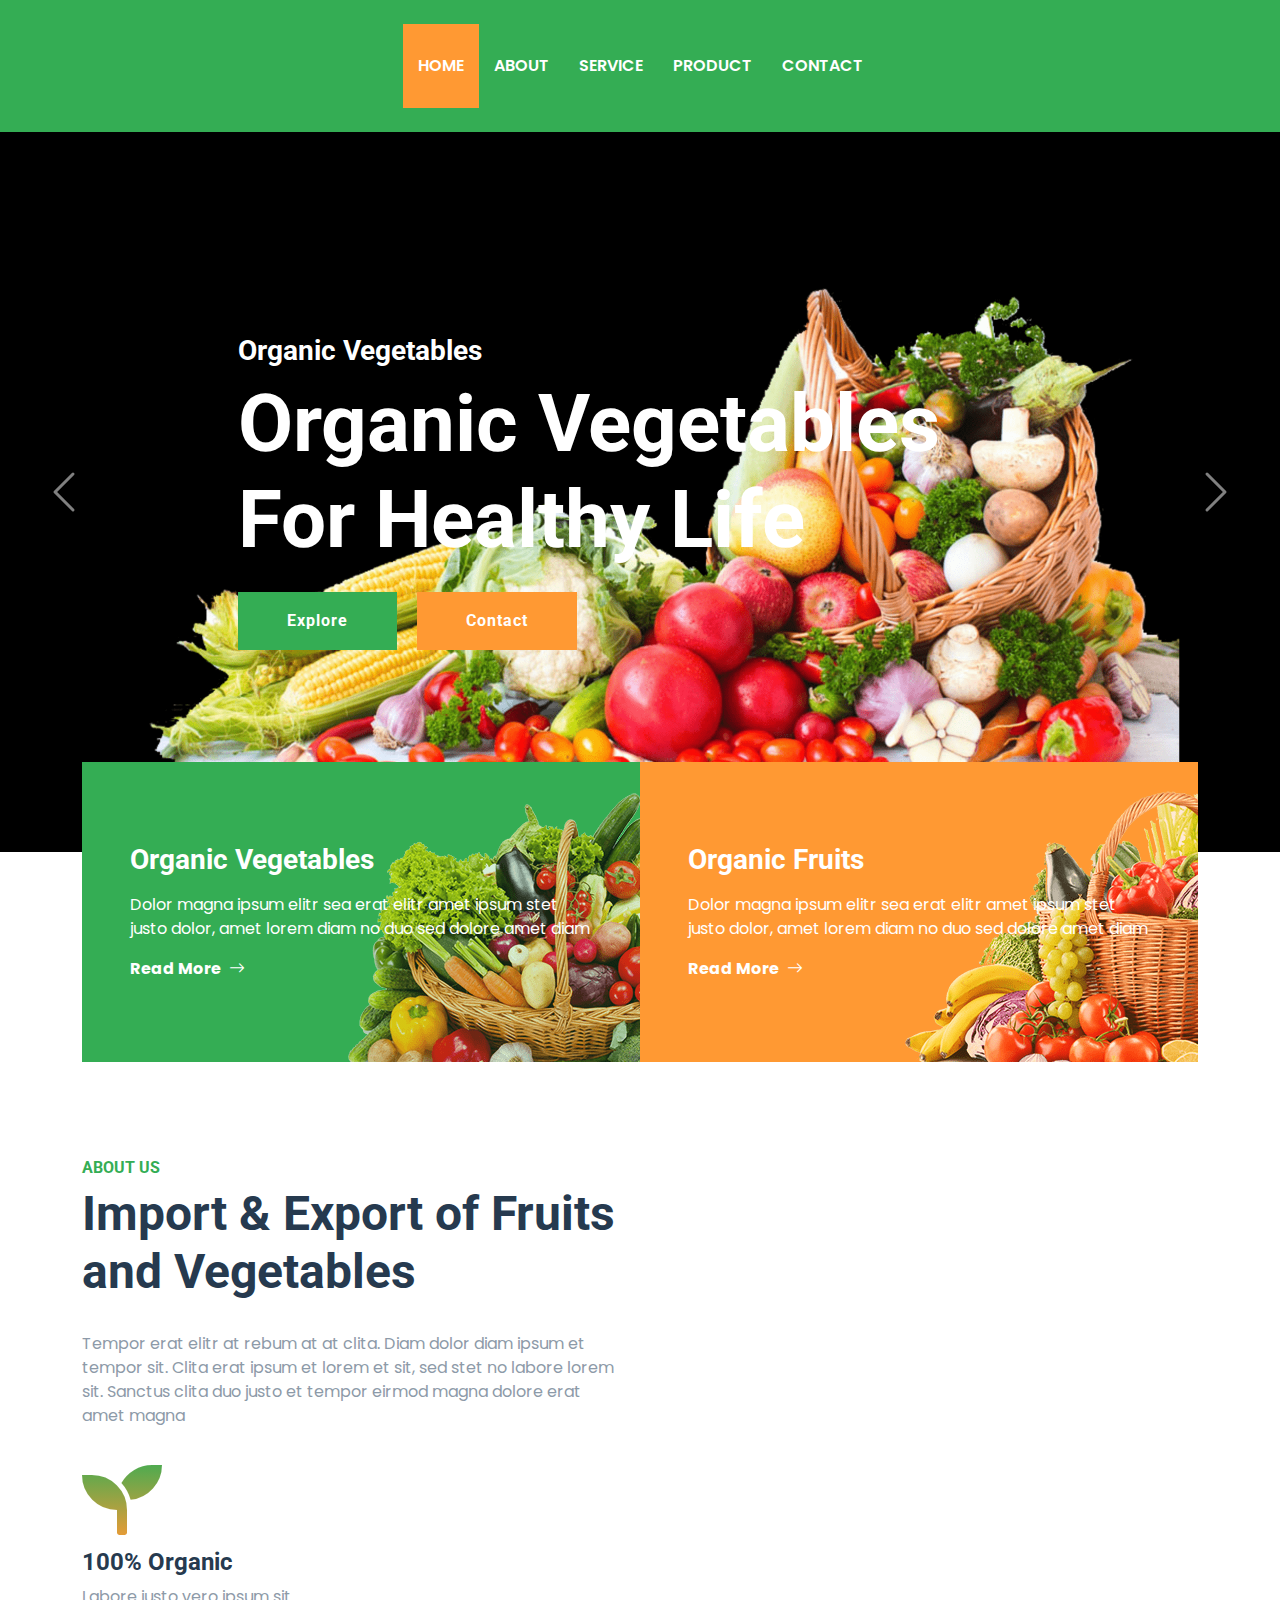
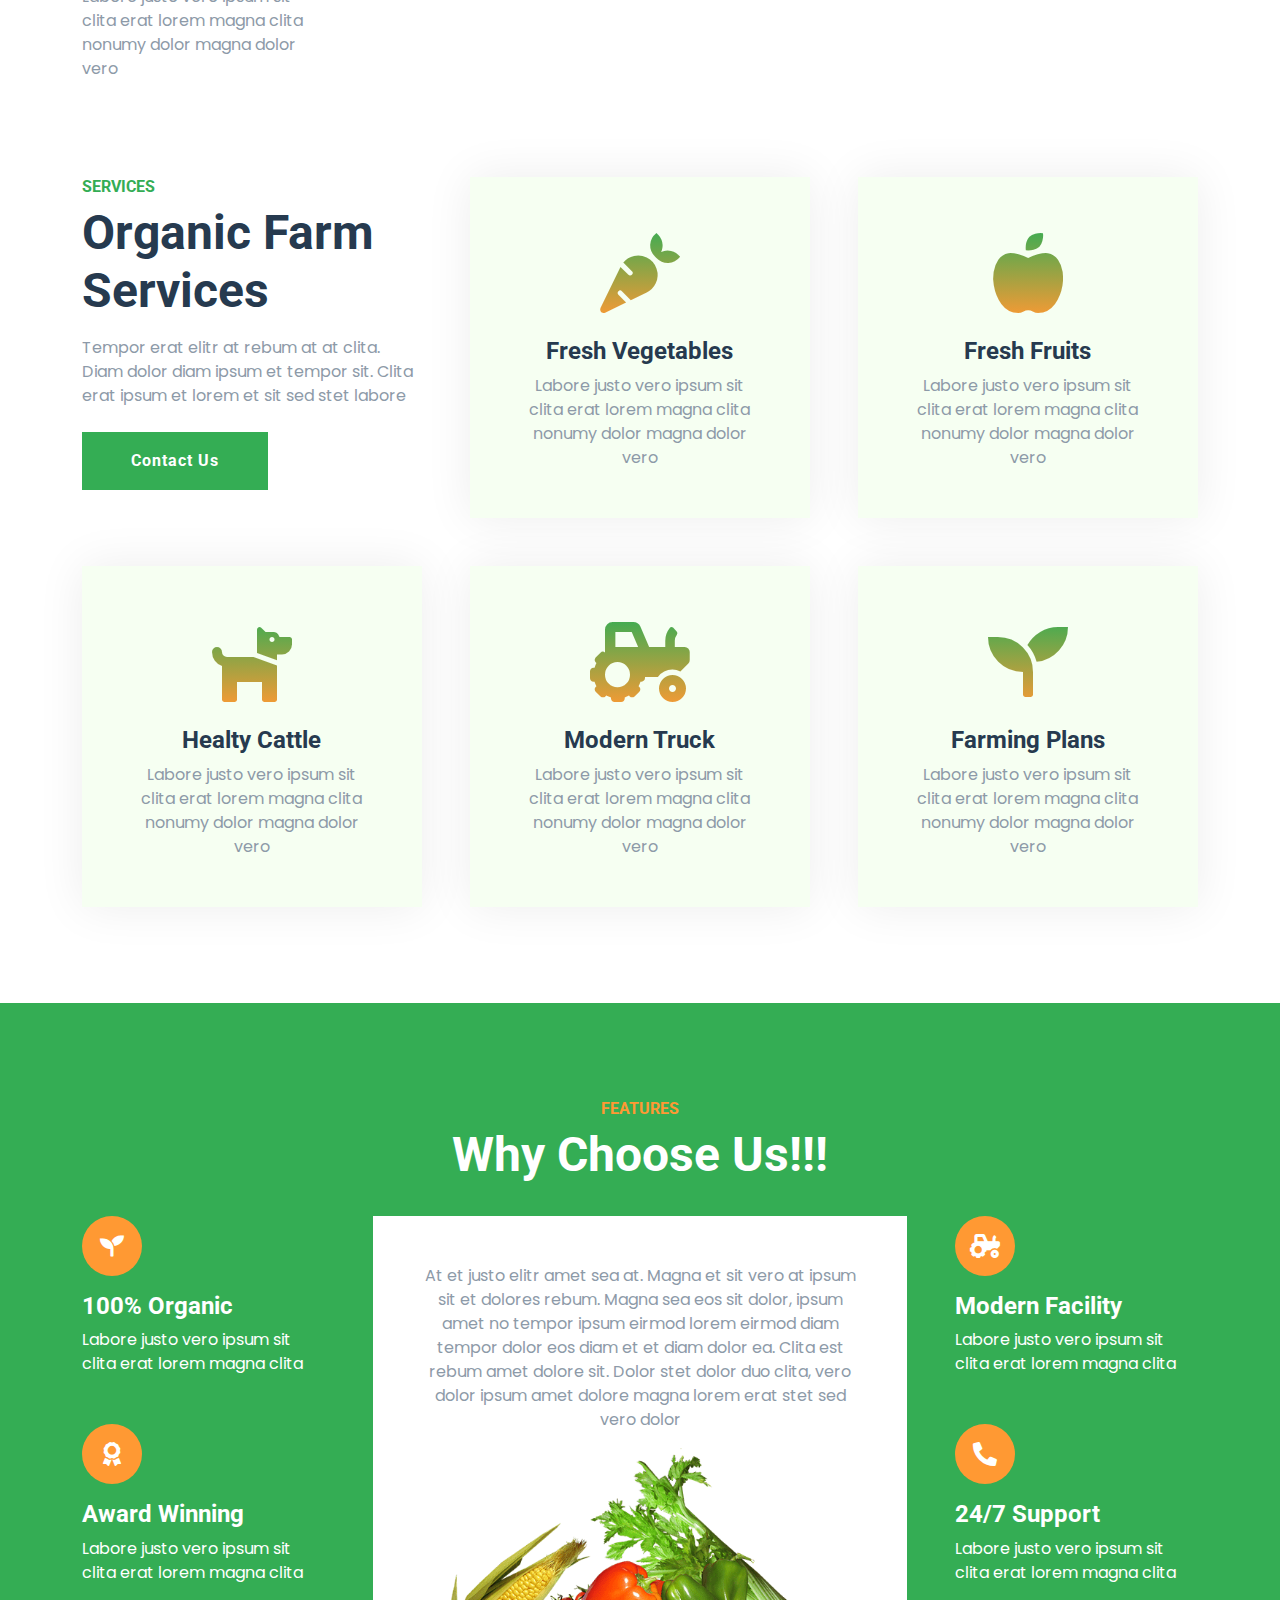
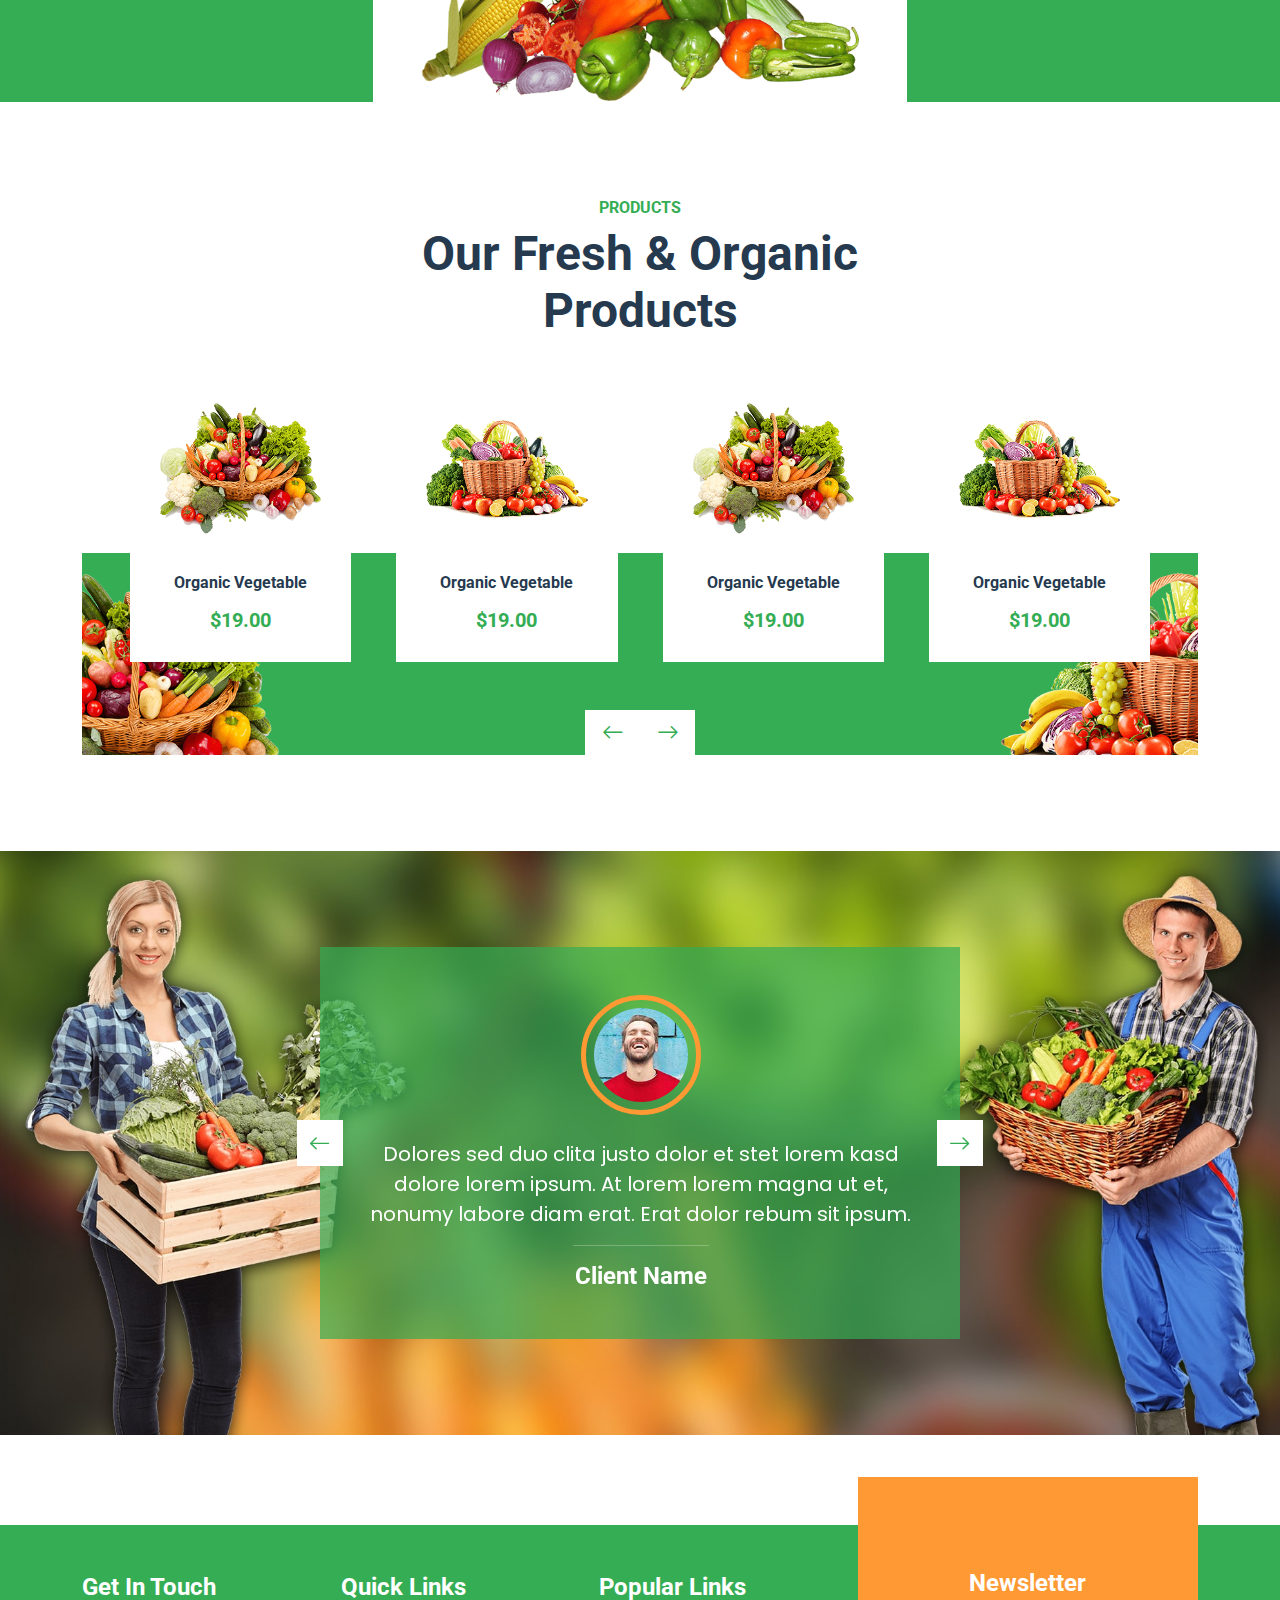
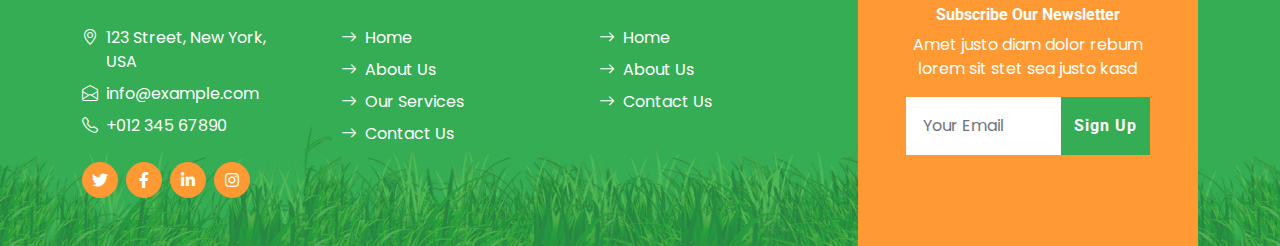
<file: importExport/index.html>
<!DOCTYPE html>
<html lang="en">

<head>
    <meta charset="utf-8">
    <title>Prabodham - Foodstuff Trading</title>
    <meta content="width=device-width, initial-scale=1.0" name="viewport">
    <meta content="Prabodham" name="keywords">
    <meta content="Prabodham Foodstuff Trading" name="description">

    <!-- Favicon -->
    <link href="./prabodhamjpg.jpg" rel="icon">

    <!-- Google Web Fonts -->
    <link rel="preconnect" href="https://fonts.gstatic.com">
    <link href="https://fonts.googleapis.com/css2?family=Open+Sans:wght@400;600&family=Roboto:wght@500;700&display=swap"
        rel="stylesheet">

    <!-- Icon Font Stylesheet -->
    <link href="https://cdnjs.cloudflare.com/ajax/libs/font-awesome/5.15.0/css/all.min.css" rel="stylesheet">
    <link href="https://cdn.jsdelivr.net/npm/bootstrap-icons@1.4.1/font/bootstrap-icons.css" rel="stylesheet">

    <!-- Libraries Stylesheet -->
    <link href="lib/owlcarousel/assets/owl.carousel.min.css" rel="stylesheet">

    <!-- Customized Bootstrap Stylesheet -->
    <link href="css/bootstrap.min.css" rel="stylesheet">

    <!-- Template Stylesheet -->
    <link href="css/style.css" rel="stylesheet">
</head>

<body>
    <!-- Topbar Start -->
    <!-- <div class="container-fluid px-5 d-none d-lg-block">
        <div class="row gx-5 py-3 align-items-center">
            <div class="col-lg-3">
                <div class="d-flex align-items-center justify-content-start">
                    <i class="bi bi-phone-vibrate fs-1 text-primary me-2"></i>
                    <h2 class="mb-0">+012 345 6789</h2>
                </div>
            </div>
            <div class="col-lg-6">
                <div class="d-flex align-items-center justify-content-center">
                    <a href="index.html" class="navbar-brand ms-lg-5">
                        <h1 class="m-0 display-4 text-primary"><span class="text-secondary">Farm</span>Fresh</h1>
                    </a>
                </div>
            </div>
            <div class="col-lg-3">
                <div class="d-flex align-items-center justify-content-end">
                    <a class="btn btn-primary btn-square rounded-circle me-2" href="#"><i
                            class="fab fa-twitter"></i></a>
                    <a class="btn btn-primary btn-square rounded-circle me-2" href="#"><i
                            class="fab fa-facebook-f"></i></a>
                    <a class="btn btn-primary btn-square rounded-circle me-2" href="#"><i
                            class="fab fa-linkedin-in"></i></a>
                    <a class="btn btn-primary btn-square rounded-circle" href="#"><i class="fab fa-instagram"></i></a>
                </div>
            </div>
        </div>
    </div> -->
    <!-- Topbar End -->


    <!-- Navbar Start -->
    <nav class="navbar navbar-expand-lg bg-primary navbar-dark shadow-sm py-3 py-lg-0 px-3 px-lg-5">
        <a href="index.html" class="navbar-brand d-flex d-lg-none">
            <h1 class="m-0 display-4 text-secondary"><span class="text-white">Prabodham</span>Foodstuff</h1>
            <!-- <img class="m-0 display-4 text-secondary logo" src="./prabodhamjpg.jpg" alt="Prabodham-Logo"> -->
        </a>
        <button class="navbar-toggler" type="button" data-bs-toggle="collapse" data-bs-target="#navbarCollapse">
            <span class="navbar-toggler-icon"></span>
        </button>
        <div class="collapse navbar-collapse" id="navbarCollapse">
            <div class="navbar-nav mx-auto py-4">
                <a href="index.html" class="nav-item nav-link active">Home</a>
                <a href="about.html" class="nav-item nav-link">About</a>
                <a href="service.html" class="nav-item nav-link">Service</a>
                <a href="product.html" class="nav-item nav-link">Product</a>
                <!-- <div class="nav-item dropdown">
                    <a href="#" class="nav-link dropdown-toggle" data-bs-toggle="dropdown">Pages</a>
                    <div class="dropdown-menu m-0">
                        <a href="blog.html" class="dropdown-item">Blog Grid</a>
                        <a href="detail.html" class="dropdown-item">Blog Detail</a>
                        <a href="feature.html" class="dropdown-item">Features</a>
                        <a href="team.html" class="dropdown-item">The Team</a>
                        <a href="testimonial.html" class="dropdown-item">Testimonial</a>
                    </div>
                </div> -->
                <a href="contact.html" class="nav-item nav-link">Contact</a>
            </div>
        </div>
    </nav>
    <!-- Navbar End -->


    <!-- Carousel Start -->
    <div class="container-fluid p-0">
        <div id="header-carousel" class="carousel slide carousel-fade" data-bs-ride="carousel">
            <div class="carousel-inner">
                <div class="carousel-item active">
                    <img class="w-100" src="img/new/pngegg_4_resize.png" alt="Image">
                    <div
                        class="carousel-caption top-0 bottom-0 start-0 end-0 d-flex flex-column align-items-center justify-content-center">
                        <div class="text-start p-5" style="max-width: 900px;">
                            <h3 class="text-white">Organic Vegetables</h3>
                            <h1 class="display-1 text-white mb-md-4">Organic Vegetables For Healthy Life</h1>
                            <a href="" class="btn btn-primary py-md-3 px-md-5 me-3">Explore</a>
                            <a href="" class="btn btn-secondary py-md-3 px-md-5">Contact</a>
                        </div>
                    </div>
                </div>
                <div class="carousel-item">
                    <img class="w-100" src="img/new/pngegg_5_resize.png" alt="Image">
                    <div
                        class="carousel-caption top-0 bottom-0 start-0 end-0 d-flex flex-column align-items-center justify-content-center">
                        <div class="text-start p-5" style="max-width: 900px;">
                            <h3 class="text-white">Organic Fruits</h3>
                            <h1 class="display-1 text-white mb-md-4">Organic Fruits For Better Health</h1>
                            <a href="" class="btn btn-primary py-md-3 px-md-5 me-3">Explore</a>
                            <a href="" class="btn btn-secondary py-md-3 px-md-5">Contact</a>
                        </div>
                    </div>
                </div>
            </div>
            <button class="carousel-control-prev" type="button" data-bs-target="#header-carousel" data-bs-slide="prev">
                <span class="carousel-control-prev-icon" aria-hidden="true"></span>
                <span class="visually-hidden">Previous</span>
            </button>
            <button class="carousel-control-next" type="button" data-bs-target="#header-carousel" data-bs-slide="next">
                <span class="carousel-control-next-icon" aria-hidden="true"></span>
                <span class="visually-hidden">Next</span>
            </button>
        </div>
    </div>
    <!-- Carousel End -->


    <!-- Banner Start -->
    <div class="container-fluid banner mb-5">
        <div class="container">
            <div class="row gx-0">
                <div class="col-md-6">
                    <div class="bg-primary bg-vegetable d-flex flex-column justify-content-center p-5"
                        style="height: 300px;">
                        <h3 class="text-white mb-3">Organic Vegetables</h3>
                        <p class="text-white">Dolor magna ipsum elitr sea erat elitr amet ipsum stet justo dolor, amet
                            lorem diam no duo sed dolore amet diam</p>
                        <a class="text-white fw-bold" href="">Read More<i class="bi bi-arrow-right ms-2"></i></a>
                    </div>
                </div>
                <div class="col-md-6">
                    <div class="bg-secondary bg-fruit d-flex flex-column justify-content-center p-5"
                        style="height: 300px;">
                        <h3 class="text-white mb-3">Organic Fruits</h3>
                        <p class="text-white">Dolor magna ipsum elitr sea erat elitr amet ipsum stet justo dolor, amet
                            lorem diam no duo sed dolore amet diam</p>
                        <a class="text-white fw-bold" href="">Read More<i class="bi bi-arrow-right ms-2"></i></a>
                    </div>
                </div>
            </div>
        </div>
    </div>
    <!-- Banner Start -->


    <!-- About Start -->
    <div class="container-fluid about pt-5">
        <div class="container">
            <div class="row gx-5">
                <!-- <div class="col-lg-6 mb-5 mb-lg-0">
                    <div class="d-flex h-100 border border-5 border-primary border-bottom-0 pt-4">
                        <img class="img-fluid mt-auto mx-auto" src="img/about.png">
                    </div>
                </div> -->
                <div class="col-lg-6 pb-5">
                    <div class="mb-3 pb-2">
                        <h6 class="text-primary text-uppercase">About Us</h6>
                        <h1 class="display-5">Import & Export of Fruits and Vegetables</h1>
                    </div>
                    <p class="mb-4">Tempor erat elitr at rebum at at clita. Diam dolor diam ipsum et tempor sit. Clita
                        erat ipsum et lorem et sit, sed stet no labore lorem sit. Sanctus clita duo justo et tempor
                        eirmod magna dolore erat amet magna</p>
                    <div class="row gx-5 gy-4">
                        <div class="col-sm-6">
                            <i class="fa fa-seedling display-1 text-secondary"></i>
                            <h4>100% Organic</h4>
                            <p class="mb-0">Labore justo vero ipsum sit clita erat lorem magna clita nonumy dolor magna
                                dolor vero</p>
                        </div>
                        <!-- <div class="col-sm-6">
                            <i class="fa fa-award display-1 text-secondary"></i>
                            <h4>Award Winning</h4>
                            <p class="mb-0">Labore justo vero ipsum sit clita erat lorem magna clita nonumy dolor magna
                                dolor vero</p>
                        </div> -->
                    </div>
                </div>
            </div>
        </div>
    </div>
    <!-- About End -->


    <!-- Facts Start -->
    <!-- <div class="container-fluid bg-primary facts py-5 mb-5">
        <div class="container py-5">
            <div class="row gx-5 gy-4">
                <div class="col-lg-3 col-md-6">
                    <div class="d-flex">
                        <div class="bg-secondary rounded-circle d-flex align-items-center justify-content-center mb-3"
                            style="width: 60px; height: 60px;">
                            <i class="fa fa-star fs-4 text-white"></i>
                        </div>
                        <div class="ps-4">
                            <h5 class="text-white">Our Experience</h5>
                            <h1 class="display-5 text-white mb-0" data-toggle="counter-up">12345</h1>
                        </div>
                    </div>
                </div>
                <div class="col-lg-3 col-md-6">
                    <div class="d-flex">
                        <div class="bg-secondary rounded-circle d-flex align-items-center justify-content-center mb-3"
                            style="width: 60px; height: 60px;">
                            <i class="fa fa-users fs-4 text-white"></i>
                        </div>
                        <div class="ps-4">
                            <h5 class="text-white">Farm Specialist</h5>
                            <h1 class="display-5 text-white mb-0" data-toggle="counter-up">12345</h1>
                        </div>
                    </div>
                </div>
                <div class="col-lg-3 col-md-6">
                    <div class="d-flex">
                        <div class="bg-secondary rounded-circle d-flex align-items-center justify-content-center mb-3"
                            style="width: 60px; height: 60px;">
                            <i class="fa fa-check fs-4 text-white"></i>
                        </div>
                        <div class="ps-4">
                            <h5 class="text-white">Complete Project</h5>
                            <h1 class="display-5 text-white mb-0" data-toggle="counter-up">12345</h1>
                        </div>
                    </div>
                </div>
                <div class="col-lg-3 col-md-6">
                    <div class="d-flex">
                        <div class="bg-secondary rounded-circle d-flex align-items-center justify-content-center mb-3"
                            style="width: 60px; height: 60px;">
                            <i class="fa fa-mug-hot fs-4 text-white"></i>
                        </div>
                        <div class="ps-4">
                            <h5 class="text-white">Happy Clients</h5>
                            <h1 class="display-5 text-white mb-0" data-toggle="counter-up">12345</h1>
                        </div>
                    </div>
                </div>
            </div>
        </div>
    </div> -->
    <!-- Facts End -->


    <!-- Services Start -->
    <div class="container-fluid py-5">
        <div class="container">
            <div class="row g-5">
                <div class="col-lg-4 col-md-6">
                    <div class="mb-3">
                        <h6 class="text-primary text-uppercase">Services</h6>
                        <h1 class="display-5">Organic Farm Services</h1>
                    </div>
                    <p class="mb-4">Tempor erat elitr at rebum at at clita. Diam dolor diam ipsum et tempor sit. Clita
                        erat ipsum et lorem et sit sed stet labore</p>
                    <a href="" class="btn btn-primary py-md-3 px-md-5">Contact Us</a>
                </div>
                <div class="col-lg-4 col-md-6">
                    <div class="service-item bg-light text-center p-5">
                        <i class="fa fa-carrot display-1 text-primary mb-3"></i>
                        <h4>Fresh Vegetables</h4>
                        <p class="mb-0">Labore justo vero ipsum sit clita erat lorem magna clita nonumy dolor magna
                            dolor vero</p>
                    </div>
                </div>
                <div class="col-lg-4 col-md-6">
                    <div class="service-item bg-light text-center p-5">
                        <i class="fa fa-apple-alt display-1 text-primary mb-3"></i>
                        <h4>Fresh Fruits</h4>
                        <p class="mb-0">Labore justo vero ipsum sit clita erat lorem magna clita nonumy dolor magna
                            dolor vero</p>
                    </div>
                </div>
                <div class="col-lg-4 col-md-6">
                    <div class="service-item bg-light text-center p-5">
                        <i class="fa fa-dog display-1 text-primary mb-3"></i>
                        <h4>Healty Cattle</h4>
                        <p class="mb-0">Labore justo vero ipsum sit clita erat lorem magna clita nonumy dolor magna
                            dolor vero</p>
                    </div>
                </div>
                <div class="col-lg-4 col-md-6">
                    <div class="service-item bg-light text-center p-5">
                        <i class="fa fa-tractor display-1 text-primary mb-3"></i>
                        <h4>Modern Truck</h4>
                        <p class="mb-0">Labore justo vero ipsum sit clita erat lorem magna clita nonumy dolor magna
                            dolor vero</p>
                    </div>
                </div>
                <div class="col-lg-4 col-md-6">
                    <div class="service-item bg-light text-center p-5">
                        <i class="fa fa-seedling display-1 text-primary mb-3"></i>
                        <h4>Farming Plans</h4>
                        <p class="mb-0">Labore justo vero ipsum sit clita erat lorem magna clita nonumy dolor magna
                            dolor vero</p>
                    </div>
                </div>
            </div>
        </div>
    </div>
    <!-- Services End -->


    <!-- Features Start -->
    <div class="container-fluid bg-primary feature py-5 pb-lg-0 my-5">
        <div class="container py-5 pb-lg-0">
            <div class="mx-auto text-center mb-3 pb-2" style="max-width: 500px;">
                <h6 class="text-uppercase text-secondary">Features</h6>
                <h1 class="display-5 text-white">Why Choose Us!!!</h1>
            </div>
            <div class="row g-5">
                <div class="col-lg-3">
                    <div class="text-white mb-5">
                        <div class="bg-secondary rounded-pill d-flex align-items-center justify-content-center mb-3"
                            style="width: 60px; height: 60px;">
                            <i class="fa fa-seedling fs-4 text-white"></i>
                        </div>
                        <h4 class="text-white">100% Organic</h4>
                        <p class="mb-0">Labore justo vero ipsum sit clita erat lorem magna clita</p>
                    </div>
                    <div class="text-white">
                        <div class="bg-secondary rounded-pill d-flex align-items-center justify-content-center mb-3"
                            style="width: 60px; height: 60px;">
                            <i class="fa fa-award fs-4 text-white"></i>
                        </div>
                        <h4 class="text-white">Award Winning</h4>
                        <p class="mb-0">Labore justo vero ipsum sit clita erat lorem magna clita</p>
                    </div>
                </div>
                <div class="col-lg-6">
                    <div class="d-block bg-white h-100 text-center p-5 pb-lg-0">
                        <p>At et justo elitr amet sea at. Magna et sit vero at ipsum sit et dolores rebum. Magna sea eos
                            sit dolor, ipsum amet no tempor ipsum eirmod lorem eirmod diam tempor dolor eos diam et et
                            diam dolor ea. Clita est rebum amet dolore sit. Dolor stet dolor duo clita, vero dolor ipsum
                            amet dolore magna lorem erat stet sed vero dolor</p>
                        <img class="img-fluid" src="img/feature.png" alt="">
                    </div>
                </div>
                <div class="col-lg-3">
                    <div class="text-white mb-5">
                        <div class="bg-secondary rounded-pill d-flex align-items-center justify-content-center mb-3"
                            style="width: 60px; height: 60px;">
                            <i class="fa fa-tractor fs-4 text-white"></i>
                        </div>
                        <h4 class="text-white">Modern Facility</h4>
                        <p class="mb-0">Labore justo vero ipsum sit clita erat lorem magna clita</p>
                    </div>
                    <div class="text-white">
                        <div class="bg-secondary rounded-pill d-flex align-items-center justify-content-center mb-3"
                            style="width: 60px; height: 60px;">
                            <i class="fa fa-phone-alt fs-4 text-white"></i>
                        </div>
                        <h4 class="text-white">24/7 Support</h4>
                        <p class="mb-0">Labore justo vero ipsum sit clita erat lorem magna clita</p>
                    </div>
                </div>
            </div>
        </div>
    </div>
    <!-- Features Start -->


    <!-- Products Start -->
    <div class="container-fluid py-5">
        <div class="container">
            <div class="mx-auto text-center mb-5" style="max-width: 500px;">
                <h6 class="text-primary text-uppercase">Products</h6>
                <h1 class="display-5">Our Fresh & Organic Products</h1>
            </div>
            <div class="owl-carousel product-carousel px-5">
                <div class="pb-5">
                    <div class="product-item position-relative bg-white d-flex flex-column text-center">
                        <img class="img-fluid mb-4" src="img/product-1.png" alt="">
                        <h6 class="mb-3">Organic Vegetable</h6>
                        <h5 class="text-primary mb-0">$19.00</h5>
                        <!-- <div class="btn-action d-flex justify-content-center">
                            <a class="btn bg-primary py-2 px-3" href=""><i class="bi bi-cart text-white"></i></a>
                            <a class="btn bg-secondary py-2 px-3" href=""><i class="bi bi-eye text-white"></i></a>
                        </div> -->
                    </div>
                </div>
                <div class="pb-5">
                    <div class="product-item position-relative bg-white d-flex flex-column text-center">
                        <img class="img-fluid mb-4" src="img/product-2.png" alt="">
                        <h6 class="mb-3">Organic Vegetable</h6>
                        <h5 class="text-primary mb-0">$19.00</h5>
                        <!-- <div class="btn-action d-flex justify-content-center">
                            <a class="btn bg-primary py-2 px-3" href=""><i class="bi bi-cart text-white"></i></a>
                            <a class="btn bg-secondary py-2 px-3" href=""><i class="bi bi-eye text-white"></i></a>
                        </div> -->
                    </div>
                </div>
                <div class="pb-5">
                    <div class="product-item position-relative bg-white d-flex flex-column text-center">
                        <img class="img-fluid mb-4" src="img/product-1.png" alt="">
                        <h6 class="mb-3">Organic Vegetable</h6>
                        <h5 class="text-primary mb-0">$19.00</h5>
                        <!-- <div class="btn-action d-flex justify-content-center">
                            <a class="btn bg-primary py-2 px-3" href=""><i class="bi bi-cart text-white"></i></a>
                            <a class="btn bg-secondary py-2 px-3" href=""><i class="bi bi-eye text-white"></i></a>
                        </div> -->
                    </div>
                </div>
                <div class="pb-5">
                    <div class="product-item position-relative bg-white d-flex flex-column text-center">
                        <img class="img-fluid mb-4" src="img/product-2.png" alt="">
                        <h6 class="mb-3">Organic Vegetable</h6>
                        <h5 class="text-primary mb-0">$19.00</h5>
                        <!-- <div class="btn-action d-flex justify-content-center">
                            <a class="btn bg-primary py-2 px-3" href=""><i class="bi bi-cart text-white"></i></a>
                            <a class="btn bg-secondary py-2 px-3" href=""><i class="bi bi-eye text-white"></i></a>
                        </div> -->
                    </div>
                </div>
                <div class="pb-5">
                    <div class="product-item position-relative bg-white d-flex flex-column text-center">
                        <img class="img-fluid mb-4" src="img/product-1.png" alt="">
                        <h6 class="mb-3">Organic Vegetable</h6>
                        <h5 class="text-primary mb-0">$19.00</h5>
                        <!-- <div class="btn-action d-flex justify-content-center">
                            <a class="btn bg-primary py-2 px-3" href=""><i class="bi bi-cart text-white"></i></a>
                            <a class="btn bg-secondary py-2 px-3" href=""><i class="bi bi-eye text-white"></i></a>
                        </div> -->
                    </div>
                </div>
            </div>
        </div>
    </div>
    <!-- Products End -->


    <!-- Testimonial Start -->
    <div class="container-fluid bg-testimonial py-5 my-5">
        <div class="container py-5">
            <div class="row justify-content-center">
                <div class="col-lg-7">
                    <div class="owl-carousel testimonial-carousel p-5">
                        <div class="testimonial-item text-center text-white">
                            <img class="img-fluid mx-auto p-2 border border-5 border-secondary rounded-circle mb-4"
                                src="img/testimonial-2.jpg" alt="">
                            <p class="fs-5">Dolores sed duo clita justo dolor et stet lorem kasd dolore lorem ipsum. At
                                lorem lorem magna ut et, nonumy labore diam erat. Erat dolor rebum sit ipsum.</p>
                            <hr class="mx-auto w-25">
                            <h4 class="text-white mb-0">Client Name</h4>
                        </div>
                        <div class="testimonial-item text-center text-white">
                            <img class="img-fluid mx-auto p-2 border border-5 border-secondary rounded-circle mb-4"
                                src="img/testimonial-2.jpg" alt="">
                            <p class="fs-5">Dolores sed duo clita justo dolor et stet lorem kasd dolore lorem ipsum. At
                                lorem lorem magna ut et, nonumy labore diam erat. Erat dolor rebum sit ipsum.</p>
                            <hr class="mx-auto w-25">
                            <h4 class="text-white mb-0">Client Name</h4>
                        </div>
                    </div>
                </div>
            </div>
        </div>
    </div>
    <!-- Testimonial End -->


    <!-- Team Start -->
    <!-- <div class="container-fluid py-5">
        <div class="container">
            <div class="mx-auto text-center mb-5" style="max-width: 500px;">
                <h6 class="text-primary text-uppercase">The Team</h6>
                <h1 class="display-5">We Are Professional Organic Farmers</h1>
            </div>
            <div class="row g-5">
                <div class="col-lg-4 col-md-6">
                    <div class="row g-0">
                        <div class="col-10">
                            <div class="position-relative">
                                <img class="img-fluid w-100" src="img/team-1.jpg" alt="">
                                <div class="position-absolute start-0 bottom-0 w-100 py-3 px-4"
                                    style="background: rgba(52, 173, 84, .85);">
                                    <h4 class="text-white">Farmer Name</h4>
                                    <span class="text-white">Designation</span>
                                </div>
                            </div>
                        </div>
                        <div class="col-2">
                            <div
                                class="h-100 d-flex flex-column align-items-center justify-content-around bg-secondary py-5">
                                <a class="btn btn-square rounded-circle bg-white" href="#"><i
                                        class="fab fa-twitter text-secondary"></i></a>
                                <a class="btn btn-square rounded-circle bg-white" href="#"><i
                                        class="fab fa-facebook-f text-secondary"></i></a>
                                <a class="btn btn-square rounded-circle bg-white" href="#"><i
                                        class="fab fa-linkedin-in text-secondary"></i></a>
                                <a class="btn btn-square rounded-circle bg-white" href="#"><i
                                        class="fab fa-instagram text-secondary"></i></a>
                            </div>
                        </div>
                    </div>
                </div>
                <div class="col-lg-4 col-md-6">
                    <div class="row g-0">
                        <div class="col-10">
                            <div class="position-relative">
                                <img class="img-fluid w-100" src="img/team-2.jpg" alt="">
                                <div class="position-absolute start-0 bottom-0 w-100 py-3 px-4"
                                    style="background: rgba(52, 173, 84, .85);">
                                    <h4 class="text-white">Farmer Name</h4>
                                    <span class="text-white">Designation</span>
                                </div>
                            </div>
                        </div>
                        <div class="col-2">
                            <div
                                class="h-100 d-flex flex-column align-items-center justify-content-around bg-secondary py-5">
                                <a class="btn btn-square rounded-circle bg-white" href="#"><i
                                        class="fab fa-twitter text-secondary"></i></a>
                                <a class="btn btn-square rounded-circle bg-white" href="#"><i
                                        class="fab fa-facebook-f text-secondary"></i></a>
                                <a class="btn btn-square rounded-circle bg-white" href="#"><i
                                        class="fab fa-linkedin-in text-secondary"></i></a>
                                <a class="btn btn-square rounded-circle bg-white" href="#"><i
                                        class="fab fa-instagram text-secondary"></i></a>
                            </div>
                        </div>
                    </div>
                </div>
                <div class="col-lg-4 col-md-6">
                    <div class="row g-0">
                        <div class="col-10">
                            <div class="position-relative">
                                <img class="img-fluid w-100" src="img/team-3.jpg" alt="">
                                <div class="position-absolute start-0 bottom-0 w-100 py-3 px-4"
                                    style="background: rgba(52, 173, 84, .85);">
                                    <h4 class="text-white">Farmer Name</h4>
                                    <span class="text-white">Designation</span>
                                </div>
                            </div>
                        </div>
                        <div class="col-2">
                            <div
                                class="h-100 d-flex flex-column align-items-center justify-content-around bg-secondary py-5">
                                <a class="btn btn-square rounded-circle bg-white" href="#"><i
                                        class="fab fa-twitter text-secondary"></i></a>
                                <a class="btn btn-square rounded-circle bg-white" href="#"><i
                                        class="fab fa-facebook-f text-secondary"></i></a>
                                <a class="btn btn-square rounded-circle bg-white" href="#"><i
                                        class="fab fa-linkedin-in text-secondary"></i></a>
                                <a class="btn btn-square rounded-circle bg-white" href="#"><i
                                        class="fab fa-instagram text-secondary"></i></a>
                            </div>
                        </div>
                    </div>
                </div>
            </div>
        </div>
    </div> -->
    <!-- Team End -->


    <!-- Blog Start -->
    <!-- <div class="container-fluid py-5">
        <div class="container">
            <div class="mx-auto text-center mb-5" style="max-width: 500px;">
                <h6 class="text-primary text-uppercase">Our Blog</h6>
                <h1 class="display-5">Latest Articles From Our Blog Post</h1>
            </div>
            <div class="row g-5">
                <div class="col-lg-4">
                    <div class="blog-item position-relative overflow-hidden">
                        <img class="img-fluid" src="img/blog-1.jpg" alt="">
                        <a class="blog-overlay" href="">
                            <h4 class="text-white">Lorem elitr magna stet eirmod labore amet</h4>
                            <span class="text-white fw-bold">Jan 01, 2050</span>
                        </a>
                    </div>
                </div>
                <div class="col-lg-4">
                    <div class="blog-item position-relative overflow-hidden">
                        <img class="img-fluid" src="img/blog-2.jpg" alt="">
                        <a class="blog-overlay" href="">
                            <h4 class="text-white">Lorem elitr magna stet eirmod labore amet</h4>
                            <span class="text-white fw-bold">Jan 01, 2050</span>
                        </a>
                    </div>
                </div>
                <div class="col-lg-4">
                    <div class="blog-item position-relative overflow-hidden">
                        <img class="img-fluid" src="img/blog-3.jpg" alt="">
                        <a class="blog-overlay" href="">
                            <h4 class="text-white">Lorem elitr magna stet eirmod labore amet</h4>
                            <span class="text-white fw-bold">Jan 01, 2050</span>
                        </a>
                    </div>
                </div>
            </div>
        </div>
    </div> -->
    <!-- Blog End -->


    <!-- Footer Start -->
    <div class="container-fluid bg-footer bg-primary text-white mt-5">
        <div class="container">
            <div class="row gx-5">
                <div class="col-lg-8 col-md-6">
                    <div class="row gx-5">
                        <div class="col-lg-4 col-md-12 pt-5 mb-5">
                            <h4 class="text-white mb-4">Get In Touch</h4>
                            <div class="d-flex mb-2">
                                <i class="bi bi-geo-alt text-white me-2"></i>
                                <p class="text-white mb-0">123 Street, New York, USA</p>
                            </div>
                            <div class="d-flex mb-2">
                                <i class="bi bi-envelope-open text-white me-2"></i>
                                <p class="text-white mb-0">info@example.com</p>
                            </div>
                            <div class="d-flex mb-2">
                                <i class="bi bi-telephone text-white me-2"></i>
                                <p class="text-white mb-0">+012 345 67890</p>
                            </div>
                            <div class="d-flex mt-4">
                                <a class="btn btn-secondary btn-square rounded-circle me-2" href="#"><i
                                        class="fab fa-twitter"></i></a>
                                <a class="btn btn-secondary btn-square rounded-circle me-2" href="#"><i
                                        class="fab fa-facebook-f"></i></a>
                                <a class="btn btn-secondary btn-square rounded-circle me-2" href="#"><i
                                        class="fab fa-linkedin-in"></i></a>
                                <a class="btn btn-secondary btn-square rounded-circle" href="#"><i
                                        class="fab fa-instagram"></i></a>
                            </div>
                        </div>
                        <div class="col-lg-4 col-md-12 pt-0 pt-lg-5 mb-5">
                            <h4 class="text-white mb-4">Quick Links</h4>
                            <div class="d-flex flex-column justify-content-start">
                                <a class="text-white mb-2" href="#"><i
                                        class="bi bi-arrow-right text-white me-2"></i>Home</a>
                                <a class="text-white mb-2" href="#"><i
                                        class="bi bi-arrow-right text-white me-2"></i>About Us</a>
                                <a class="text-white mb-2" href="#"><i class="bi bi-arrow-right text-white me-2"></i>Our
                                    Services</a>
                                <!-- <a class="text-white mb-2" href="#"><i
                                        class="bi bi-arrow-right text-white me-2"></i>Meet The Team</a>
                                <a class="text-white mb-2" href="#"><i
                                        class="bi bi-arrow-right text-white me-2"></i>Latest Blog</a> -->
                                <a class="text-white" href="#"><i class="bi bi-arrow-right text-white me-2"></i>Contact
                                    Us</a>
                            </div>
                        </div>
                        <div class="col-lg-4 col-md-12 pt-0 pt-lg-5 mb-5">
                            <h4 class="text-white mb-4">Popular Links</h4>
                            <div class="d-flex flex-column justify-content-start">
                                <a class="text-white mb-2" href="#"><i
                                        class="bi bi-arrow-right text-white me-2"></i>Home</a>
                                <a class="text-white mb-2" href="#"><i
                                        class="bi bi-arrow-right text-white me-2"></i>About Us</a>
                                <!-- <a class="text-white mb-2" href="#"><i class="bi bi-arrow-right text-white me-2"></i>Our
                                    Services</a>
                                <a class="text-white mb-2" href="#"><i
                                        class="bi bi-arrow-right text-white me-2"></i>Meet The Team</a>
                                <a class="text-white mb-2" href="#"><i
                                        class="bi bi-arrow-right text-white me-2"></i>Latest Blog</a> -->
                                <a class="text-white" href="#"><i class="bi bi-arrow-right text-white me-2"></i>Contact
                                    Us</a>
                            </div>
                        </div>
                    </div>
                </div>
                <div class="col-lg-4 col-md-6 mt-lg-n5">
                    <div
                        class="d-flex flex-column align-items-center justify-content-center text-center h-100 bg-secondary p-5">
                        <h4 class="text-white">Newsletter</h4>
                        <h6 class="text-white">Subscribe Our Newsletter</h6>
                        <p>Amet justo diam dolor rebum lorem sit stet sea justo kasd</p>
                        <form action="">
                            <div class="input-group">
                                <input type="text" class="form-control border-white p-3" placeholder="Your Email">
                                <button class="btn btn-primary">Sign Up</button>
                            </div>
                        </form>
                    </div>
                </div>
            </div>
        </div>
    </div>
    <!-- <div class="container-fluid bg-dark text-white py-4">
        <div class="container text-center">
            <p class="mb-0">&copy; <a class="text-secondary fw-bold" href="#">Your Site Name</a>. All Rights Reserved. Designed by <a class="text-secondary fw-bold" href="https://htmlcodex.com">HTML Codex</a></p>
        </div>
    </div> -->
    <!-- Footer End -->


    <!-- Back to Top -->
    <a href="#" class="btn btn-secondary py-3 fs-4 back-to-top"><i class="bi bi-arrow-up"></i></a>


    <!-- JavaScript Libraries -->
    <script src="https://code.jquery.com/jquery-3.4.1.min.js"></script>
    <script src="https://cdn.jsdelivr.net/npm/bootstrap@5.0.0/dist/js/bootstrap.bundle.min.js"></script>
    <script src="lib/easing/easing.min.js"></script>
    <script src="lib/waypoints/waypoints.min.js"></script>
    <script src="lib/counterup/counterup.min.js"></script>
    <script src="lib/owlcarousel/owl.carousel.min.js"></script>

    <!-- Template Javascript -->
    <script src="js/main.js"></script>
</body>

</html>
</file>
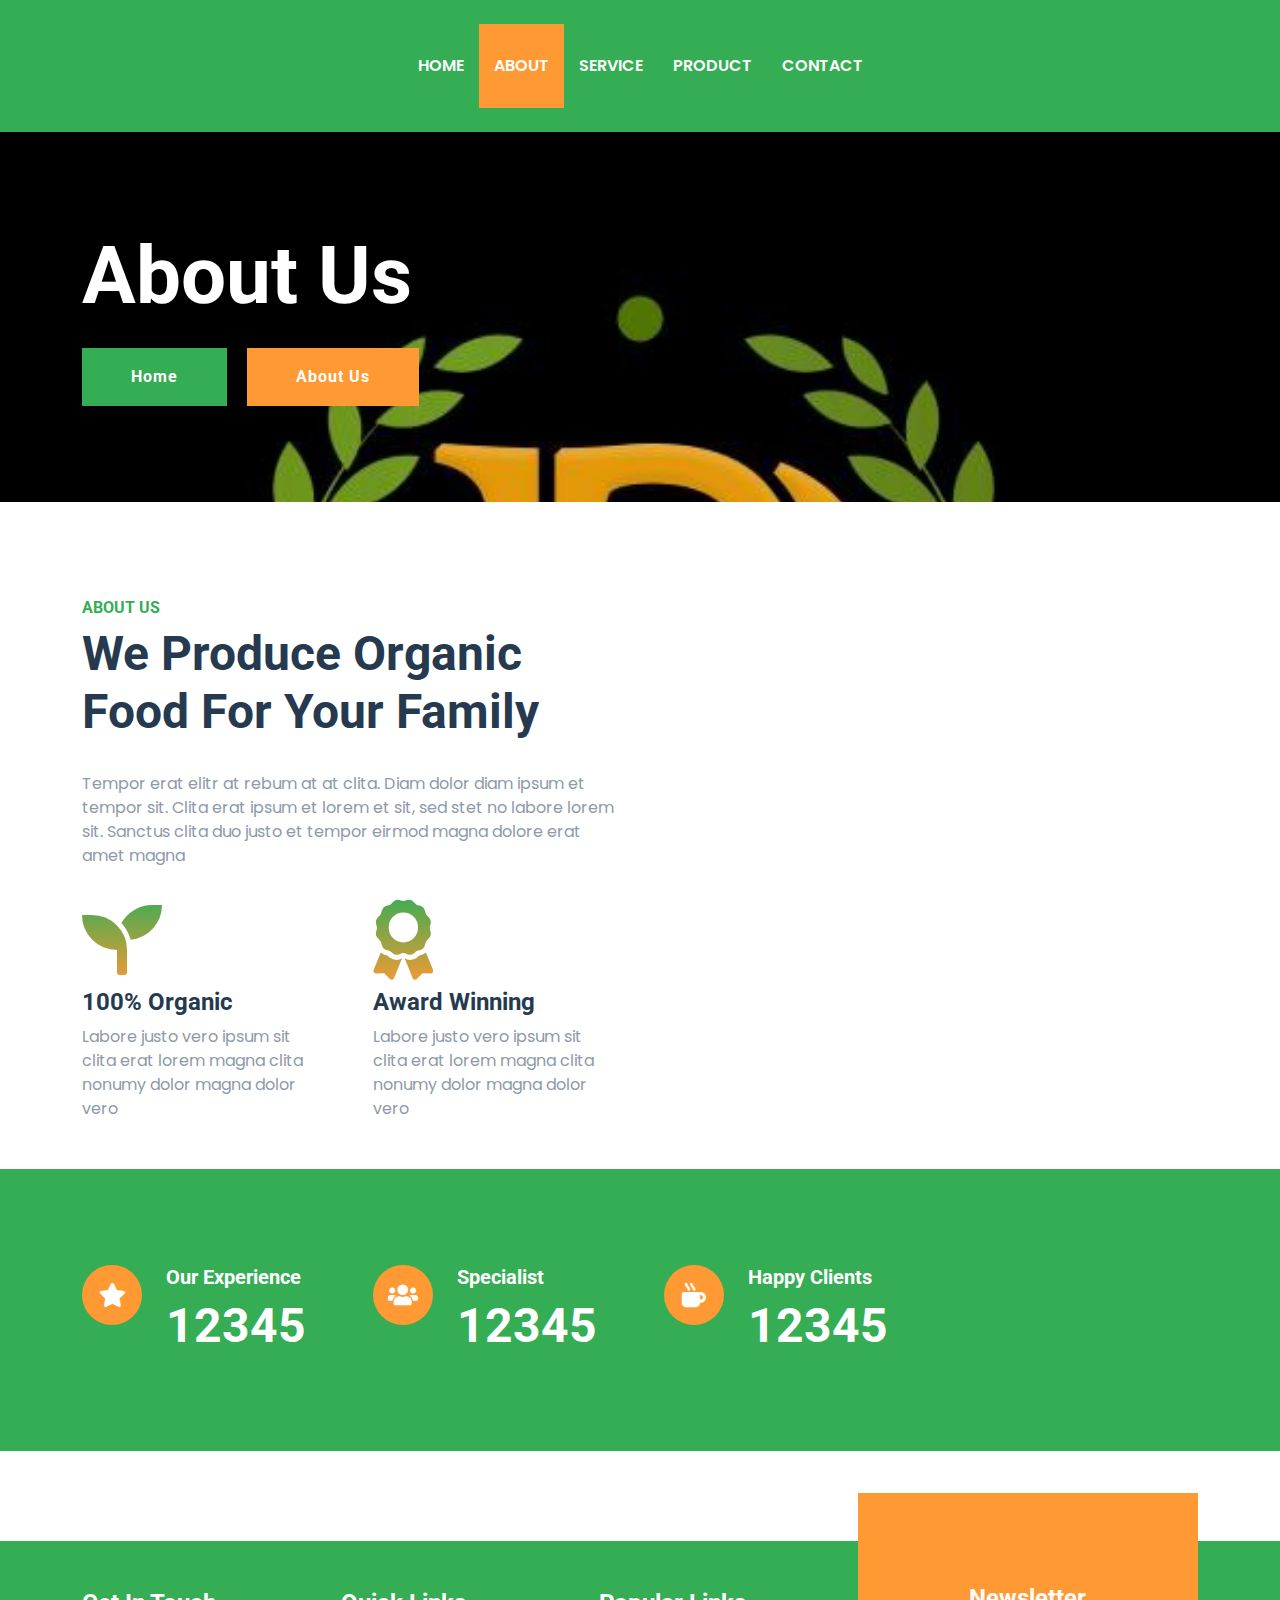
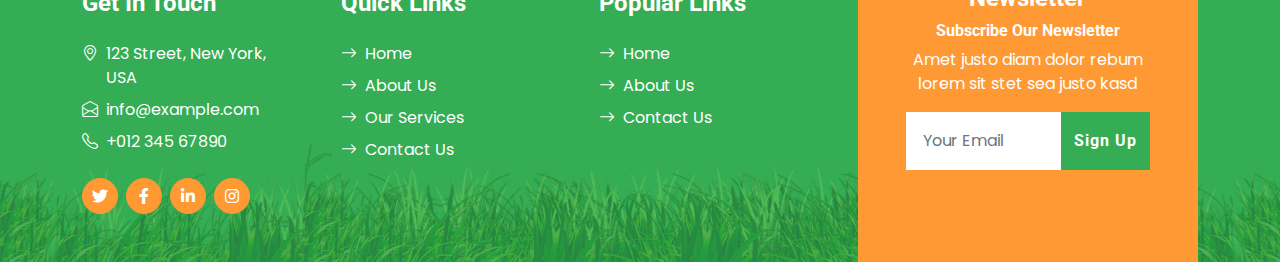
<file: importExport/about.html>
<!DOCTYPE html>
<html lang="en">

<head>
    <meta charset="utf-8">
    <title>Prabodham - Foodstuff Trading</title>
    <meta content="width=device-width, initial-scale=1.0" name="viewport">
    <meta content="Prabodham" name="keywords">
    <meta content="Prabodham Foodstuff Trading" name="description">

    <!-- Favicon -->
    <link href="./prabodhamjpg.jpg" rel="icon">

    <!-- Google Web Fonts -->
    <link rel="preconnect" href="https://fonts.gstatic.com">
    <link href="https://fonts.googleapis.com/css2?family=Open+Sans:wght@400;600&family=Roboto:wght@500;700&display=swap"
        rel="stylesheet">

    <!-- Icon Font Stylesheet -->
    <link href="https://cdnjs.cloudflare.com/ajax/libs/font-awesome/5.15.0/css/all.min.css" rel="stylesheet">
    <link href="https://cdn.jsdelivr.net/npm/bootstrap-icons@1.4.1/font/bootstrap-icons.css" rel="stylesheet">

    <!-- Libraries Stylesheet -->
    <link href="lib/owlcarousel/assets/owl.carousel.min.css" rel="stylesheet">

    <!-- Customized Bootstrap Stylesheet -->
    <link href="css/bootstrap.min.css" rel="stylesheet">

    <!-- Template Stylesheet -->
    <link href="css/style.css" rel="stylesheet">
</head>

<body>
    <!-- Topbar Start -->
    <!-- <div class="container-fluid px-5 d-none d-lg-block">
        <div class="row gx-5 py-3 align-items-center">
            <div class="col-lg-3">
                <div class="d-flex align-items-center justify-content-start">
                    <i class="bi bi-phone-vibrate fs-1 text-primary me-2"></i>
                    <h2 class="mb-0">+012 345 6789</h2>
                </div>
            </div>
            <div class="col-lg-6">
                <div class="d-flex align-items-center justify-content-center">
                    <a href="index.html" class="navbar-brand ms-lg-5">
                        <h1 class="m-0 display-4 text-primary"><span class="text-secondary">Farm</span>Fresh</h1>
                    </a>
                </div>
            </div>
            <div class="col-lg-3">
                <div class="d-flex align-items-center justify-content-end">
                    <a class="btn btn-primary btn-square rounded-circle me-2" href="#"><i
                            class="fab fa-twitter"></i></a>
                    <a class="btn btn-primary btn-square rounded-circle me-2" href="#"><i
                            class="fab fa-facebook-f"></i></a>
                    <a class="btn btn-primary btn-square rounded-circle me-2" href="#"><i
                            class="fab fa-linkedin-in"></i></a>
                    <a class="btn btn-primary btn-square rounded-circle" href="#"><i class="fab fa-instagram"></i></a>
                </div>
            </div>
        </div>
    </div> -->
    <!-- Topbar End -->


    <!-- Navbar Start -->
    <nav class="navbar navbar-expand-lg bg-primary navbar-dark shadow-sm py-3 py-lg-0 px-3 px-lg-5">
        <a href="index.html" class="navbar-brand d-flex d-lg-none">
            <h1 class="m-0 display-4 text-secondary"><span class="text-white">Prabodham</span>Foodstuff</h1>
        </a>
        <button class="navbar-toggler" type="button" data-bs-toggle="collapse" data-bs-target="#navbarCollapse">
            <span class="navbar-toggler-icon"></span>
        </button>
        <div class="collapse navbar-collapse" id="navbarCollapse">
            <div class="navbar-nav mx-auto py-4">
                <a href="index.html" class="nav-item nav-link">Home</a>
                <a href="about.html" class="nav-item nav-link active">About</a>
                <a href="service.html" class="nav-item nav-link">Service</a>
                <a href="product.html" class="nav-item nav-link">Product</a>
                <!-- <div class="nav-item dropdown">
                    <a href="#" class="nav-link dropdown-toggle" data-bs-toggle="dropdown">Pages</a>
                    <div class="dropdown-menu m-0">
                        <a href="blog.html" class="dropdown-item">Blog Grid</a>
                        <a href="detail.html" class="dropdown-item">Blog Detail</a>
                        <a href="feature.html" class="dropdown-item">Features</a>
                        <a href="team.html" class="dropdown-item">The Team</a>
                        <a href="testimonial.html" class="dropdown-item">Testimonial</a>
                    </div>
                </div> -->
                <a href="contact.html" class="nav-item nav-link">Contact</a>
            </div>
        </div>
    </nav>
    <!-- Navbar End -->


    <!-- Hero Start -->
    <div class="container-fluid bg-primary py-5 bg-hero mb-5">
        <div class="container py-5">
            <div class="row justify-content-start">
                <div class="col-lg-8 text-center text-lg-start">
                    <h1 class="display-1 text-white mb-md-4" style="color: black;">About Us</h1>
                    <a href="" class="btn btn-primary py-md-3 px-md-5 me-3">Home</a>
                    <a href="" class="btn btn-secondary py-md-3 px-md-5">About Us</a>
                </div>
            </div>
        </div>
    </div>
    <!-- Hero End -->


    <!-- About Start -->
    <div class="container-fluid about pt-5">
        <div class="container">
            <div class="row gx-5">
                <!-- <div class="col-lg-6 mb-5 mb-lg-0">
                    <div class="d-flex h-100 border border-5 border-primary border-bottom-0 pt-4">
                        <img class="img-fluid mt-auto mx-auto" src="img/about.png">
                    </div>
                </div> -->
                <div class="col-lg-6 pb-5">
                    <div class="mb-3 pb-2">
                        <h6 class="text-primary text-uppercase">About Us</h6>
                        <h1 class="display-5">We Produce Organic Food For Your Family</h1>
                    </div>
                    <p class="mb-4">Tempor erat elitr at rebum at at clita. Diam dolor diam ipsum et tempor sit. Clita
                        erat ipsum et lorem et sit, sed stet no labore lorem sit. Sanctus clita duo justo et tempor
                        eirmod magna dolore erat amet magna</p>
                    <div class="row gx-5 gy-4">
                        <div class="col-sm-6">
                            <i class="fa fa-seedling display-1 text-secondary"></i>
                            <h4>100% Organic</h4>
                            <p class="mb-0">Labore justo vero ipsum sit clita erat lorem magna clita nonumy dolor magna
                                dolor vero</p>
                        </div>
                        <div class="col-sm-6">
                            <i class="fa fa-award display-1 text-secondary"></i>
                            <h4>Award Winning</h4>
                            <p class="mb-0">Labore justo vero ipsum sit clita erat lorem magna clita nonumy dolor magna
                                dolor vero</p>
                        </div>
                    </div>
                </div>
            </div>
        </div>
    </div>
    <!-- About End -->


    <!-- Facts Start -->
    <div class="container-fluid bg-primary facts py-5 mb-5">
        <div class="container py-5">
            <div class="row gx-5 gy-4">
                <div class="col-lg-3 col-md-6">
                    <div class="d-flex">
                        <div class="bg-secondary rounded-circle d-flex align-items-center justify-content-center mb-3"
                            style="width: 60px; height: 60px;">
                            <i class="fa fa-star fs-4 text-white"></i>
                        </div>
                        <div class="ps-4">
                            <h5 class="text-white">Our Experience</h5>
                            <h1 class="display-5 text-white mb-0" data-toggle="counter-up">12345</h1>
                        </div>
                    </div>
                </div>
                <div class="col-lg-3 col-md-6">
                    <div class="d-flex">
                        <div class="bg-secondary rounded-circle d-flex align-items-center justify-content-center mb-3"
                            style="width: 60px; height: 60px;">
                            <i class="fa fa-users fs-4 text-white"></i>
                        </div>
                        <div class="ps-4">
                            <h5 class="text-white">Specialist</h5>
                            <h1 class="display-5 text-white mb-0" data-toggle="counter-up">12345</h1>
                        </div>
                    </div>
                </div>
                <!-- <div class="col-lg-3 col-md-6">
                    <div class="d-flex">
                        <div class="bg-secondary rounded-circle d-flex align-items-center justify-content-center mb-3"
                            style="width: 60px; height: 60px;">
                            <i class="fa fa-check fs-4 text-white"></i>
                        </div>
                        <div class="ps-4">
                            <h5 class="text-white">Complete Project</h5>
                            <h1 class="display-5 text-white mb-0" data-toggle="counter-up">12345</h1>
                        </div> 
            </div>
        </div> -->
                <div class="col-lg-3 col-md-6">
                    <div class="d-flex">
                        <div class="bg-secondary rounded-circle d-flex align-items-center justify-content-center mb-3"
                            style="width: 60px; height: 60px;">
                            <i class="fa fa-mug-hot fs-4 text-white"></i>
                        </div>
                        <div class="ps-4">
                            <h5 class="text-white">Happy Clients</h5>
                            <h1 class="display-5 text-white mb-0" data-toggle="counter-up">12345</h1>
                        </div>
                    </div>
                </div>
            </div>
        </div>
    </div>
    <!-- Facts End -->


    <!-- Team Start -->
    <!-- <div class="container-fluid py-5">
        <div class="container">
            <div class="mx-auto text-center mb-5" style="max-width: 500px;">
                <h6 class="text-primary text-uppercase">The Team</h6>
                <h1 class="display-5">We Are Professional Organic Farmers</h1>
            </div>
            <div class="row g-5">
                <div class="col-lg-4 col-md-6">
                    <div class="row g-0">
                        <div class="col-10">
                            <div class="position-relative">
                                <img class="img-fluid w-100" src="img/team-1.jpg" alt="">
                                <div class="position-absolute start-0 bottom-0 w-100 py-3 px-4"
                                    style="background: rgba(52, 173, 84, .85);">
                                    <h4 class="text-white">Farmer Name</h4>
                                    <span class="text-white">Designation</span>
                                </div>
                            </div>
                        </div>
                        <div class="col-2">
                            <div
                                class="h-100 d-flex flex-column align-items-center justify-content-around bg-secondary py-5">
                                <a class="btn btn-square rounded-circle bg-white" href="#"><i
                                        class="fab fa-twitter text-secondary"></i></a>
                                <a class="btn btn-square rounded-circle bg-white" href="#"><i
                                        class="fab fa-facebook-f text-secondary"></i></a>
                                <a class="btn btn-square rounded-circle bg-white" href="#"><i
                                        class="fab fa-linkedin-in text-secondary"></i></a>
                                <a class="btn btn-square rounded-circle bg-white" href="#"><i
                                        class="fab fa-instagram text-secondary"></i></a>
                            </div>
                        </div>
                    </div>
                </div>
                <div class="col-lg-4 col-md-6">
                    <div class="row g-0">
                        <div class="col-10">
                            <div class="position-relative">
                                <img class="img-fluid w-100" src="img/team-2.jpg" alt="">
                                <div class="position-absolute start-0 bottom-0 w-100 py-3 px-4"
                                    style="background: rgba(52, 173, 84, .85);">
                                    <h4 class="text-white">Farmer Name</h4>
                                    <span class="text-white">Designation</span>
                                </div>
                            </div>
                        </div>
                        <div class="col-2">
                            <div
                                class="h-100 d-flex flex-column align-items-center justify-content-around bg-secondary py-5">
                                <a class="btn btn-square rounded-circle bg-white" href="#"><i
                                        class="fab fa-twitter text-secondary"></i></a>
                                <a class="btn btn-square rounded-circle bg-white" href="#"><i
                                        class="fab fa-facebook-f text-secondary"></i></a>
                                <a class="btn btn-square rounded-circle bg-white" href="#"><i
                                        class="fab fa-linkedin-in text-secondary"></i></a>
                                <a class="btn btn-square rounded-circle bg-white" href="#"><i
                                        class="fab fa-instagram text-secondary"></i></a>
                            </div>
                        </div>
                    </div>
                </div>
                <div class="col-lg-4 col-md-6">
                    <div class="row g-0">
                        <div class="col-10">
                            <div class="position-relative">
                                <img class="img-fluid w-100" src="img/team-3.jpg" alt="">
                                <div class="position-absolute start-0 bottom-0 w-100 py-3 px-4"
                                    style="background: rgba(52, 173, 84, .85);">
                                    <h4 class="text-white">Farmer Name</h4>
                                    <span class="text-white">Designation</span>
                                </div>
                            </div>
                        </div>
                        <div class="col-2">
                            <div
                                class="h-100 d-flex flex-column align-items-center justify-content-around bg-secondary py-5">
                                <a class="btn btn-square rounded-circle bg-white" href="#"><i
                                        class="fab fa-twitter text-secondary"></i></a>
                                <a class="btn btn-square rounded-circle bg-white" href="#"><i
                                        class="fab fa-facebook-f text-secondary"></i></a>
                                <a class="btn btn-square rounded-circle bg-white" href="#"><i
                                        class="fab fa-linkedin-in text-secondary"></i></a>
                                <a class="btn btn-square rounded-circle bg-white" href="#"><i
                                        class="fab fa-instagram text-secondary"></i></a>
                            </div>
                        </div>
                    </div>
                </div>
            </div>
        </div>
    </div> -->
    <!-- Team End -->


    <!-- Footer Start -->
    <div class="container-fluid bg-footer bg-primary text-white mt-5">
        <div class="container">
            <div class="row gx-5">
                <div class="col-lg-8 col-md-6">
                    <div class="row gx-5">
                        <div class="col-lg-4 col-md-12 pt-5 mb-5">
                            <h4 class="text-white mb-4">Get In Touch</h4>
                            <div class="d-flex mb-2">
                                <i class="bi bi-geo-alt text-white me-2"></i>
                                <p class="text-white mb-0">123 Street, New York, USA</p>
                            </div>
                            <div class="d-flex mb-2">
                                <i class="bi bi-envelope-open text-white me-2"></i>
                                <p class="text-white mb-0">info@example.com</p>
                            </div>
                            <div class="d-flex mb-2">
                                <i class="bi bi-telephone text-white me-2"></i>
                                <p class="text-white mb-0">+012 345 67890</p>
                            </div>
                            <div class="d-flex mt-4">
                                <a class="btn btn-secondary btn-square rounded-circle me-2" href="#"><i
                                        class="fab fa-twitter"></i></a>
                                <a class="btn btn-secondary btn-square rounded-circle me-2" href="#"><i
                                        class="fab fa-facebook-f"></i></a>
                                <a class="btn btn-secondary btn-square rounded-circle me-2" href="#"><i
                                        class="fab fa-linkedin-in"></i></a>
                                <a class="btn btn-secondary btn-square rounded-circle" href="#"><i
                                        class="fab fa-instagram"></i></a>
                            </div>
                        </div>
                        <div class="col-lg-4 col-md-12 pt-0 pt-lg-5 mb-5">
                            <h4 class="text-white mb-4">Quick Links</h4>
                            <div class="d-flex flex-column justify-content-start">
                                <a class="text-white mb-2" href="#"><i
                                        class="bi bi-arrow-right text-white me-2"></i>Home</a>
                                <a class="text-white mb-2" href="#"><i
                                        class="bi bi-arrow-right text-white me-2"></i>About Us</a>
                                <a class="text-white mb-2" href="#"><i class="bi bi-arrow-right text-white me-2"></i>Our
                                    Services</a>
                                <!-- <a class="text-white mb-2" href="#"><i
                                        class="bi bi-arrow-right text-white me-2"></i>Meet The Team</a>
                                <a class="text-white mb-2" href="#"><i
                                        class="bi bi-arrow-right text-white me-2"></i>Latest Blog</a> -->
                                <a class="text-white" href="#"><i class="bi bi-arrow-right text-white me-2"></i>Contact
                                    Us</a>
                            </div>
                        </div>
                        <div class="col-lg-4 col-md-12 pt-0 pt-lg-5 mb-5">
                            <h4 class="text-white mb-4">Popular Links</h4>
                            <div class="d-flex flex-column justify-content-start">
                                <a class="text-white mb-2" href="#"><i
                                        class="bi bi-arrow-right text-white me-2"></i>Home</a>
                                <a class="text-white mb-2" href="#"><i
                                        class="bi bi-arrow-right text-white me-2"></i>About Us</a>
                                <!-- <a class="text-white mb-2" href="#"><i class="bi bi-arrow-right text-white me-2"></i>Our
                                    Services</a> -->
                                <!-- <a class="text-white mb-2" href="#"><i
                                        class="bi bi-arrow-right text-white me-2"></i>Meet The Team</a>
                                <a class="text-white mb-2" href="#"><i
                                        class="bi bi-arrow-right text-white me-2"></i>Latest Blog</a> -->
                                <a class="text-white" href="#"><i class="bi bi-arrow-right text-white me-2"></i>Contact
                                    Us</a>
                            </div>
                        </div>
                    </div>
                </div>
                <div class="col-lg-4 col-md-6 mt-lg-n5">
                    <div
                        class="d-flex flex-column align-items-center justify-content-center text-center h-100 bg-secondary p-5">
                        <h4 class="text-white">Newsletter</h4>
                        <h6 class="text-white">Subscribe Our Newsletter</h6>
                        <p>Amet justo diam dolor rebum lorem sit stet sea justo kasd</p>
                        <form action="">
                            <div class="input-group">
                                <input type="text" class="form-control border-white p-3" placeholder="Your Email">
                                <button class="btn btn-primary">Sign Up</button>
                            </div>
                        </form>
                    </div>
                </div>
            </div>
        </div>
    </div>
    <!-- <div class="container-fluid bg-dark text-white py-4">
        <div class="container text-center">
            <p class="mb-0">&copy; <a class="text-secondary fw-bold" href="#">Your Site Name</a>. All Rights Reserved.
                Designed by <a class="text-secondary fw-bold" href="https://htmlcodex.com">HTML Codex</a></p>
        </div>
    </div> -->
    <!-- Footer End -->


    <!-- Back to Top -->
    <a href="#" class="btn btn-secondary py-3 fs-4 back-to-top"><i class="bi bi-arrow-up"></i></a>


    <!-- JavaScript Libraries -->
    <script src="https://code.jquery.com/jquery-3.4.1.min.js"></script>
    <script src="https://cdn.jsdelivr.net/npm/bootstrap@5.0.0/dist/js/bootstrap.bundle.min.js"></script>
    <script src="lib/easing/easing.min.js"></script>
    <script src="lib/waypoints/waypoints.min.js"></script>
    <script src="lib/counterup/counterup.min.js"></script>
    <script src="lib/owlcarousel/owl.carousel.min.js"></script>

    <!-- Template Javascript -->
    <script src="js/main.js"></script>
</body>

</html>
</file>
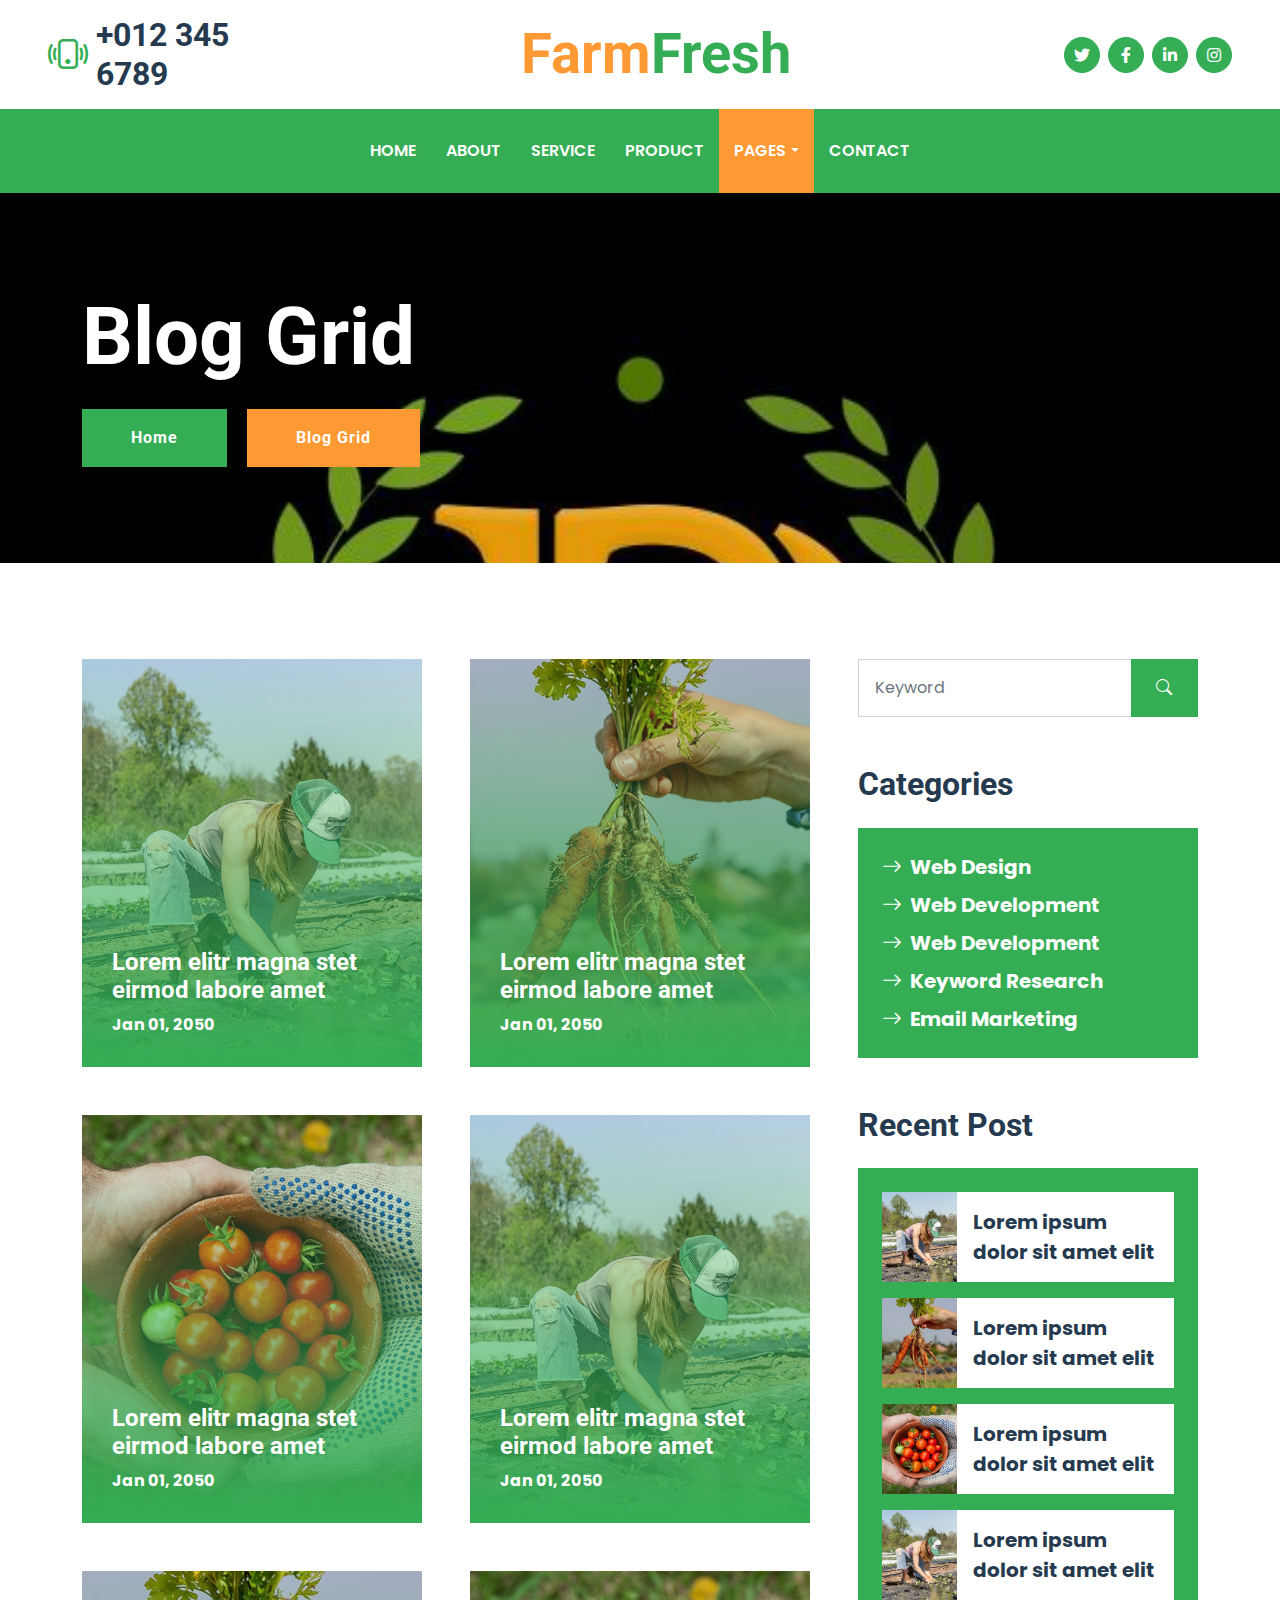
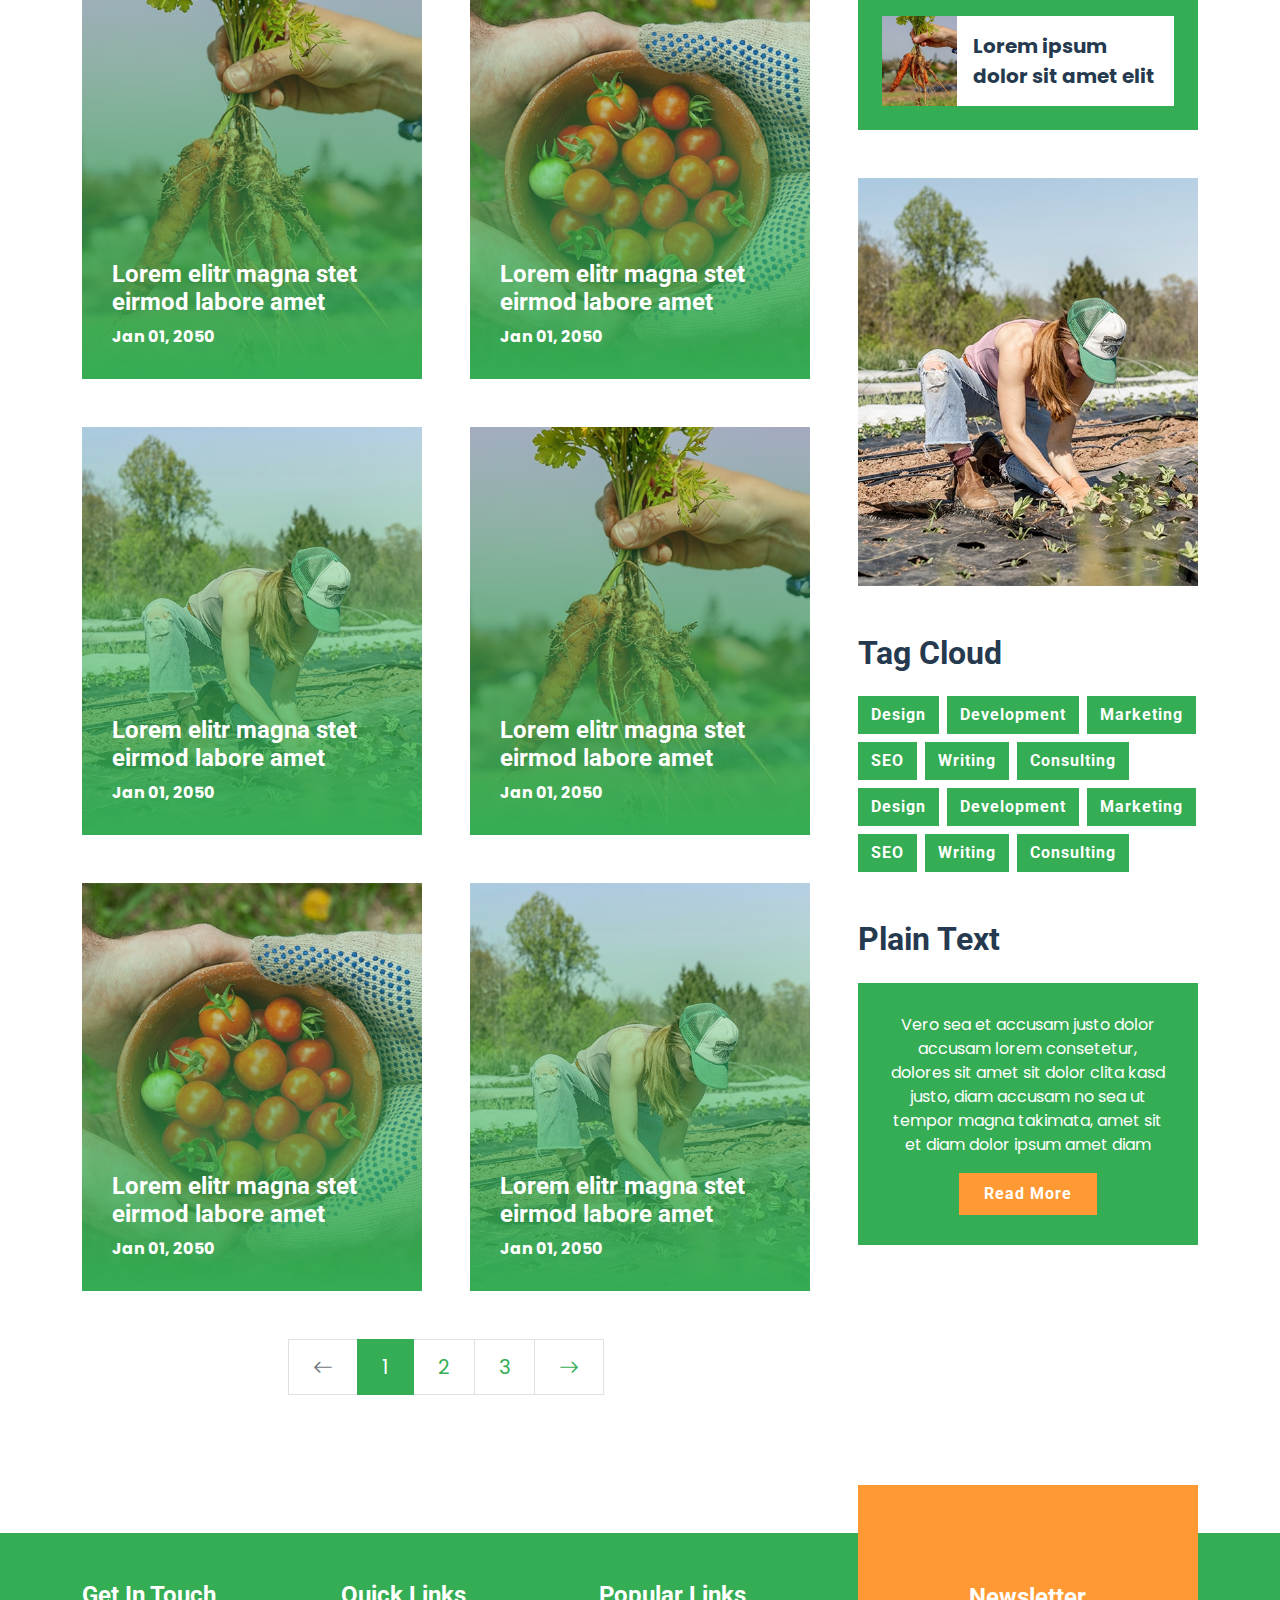
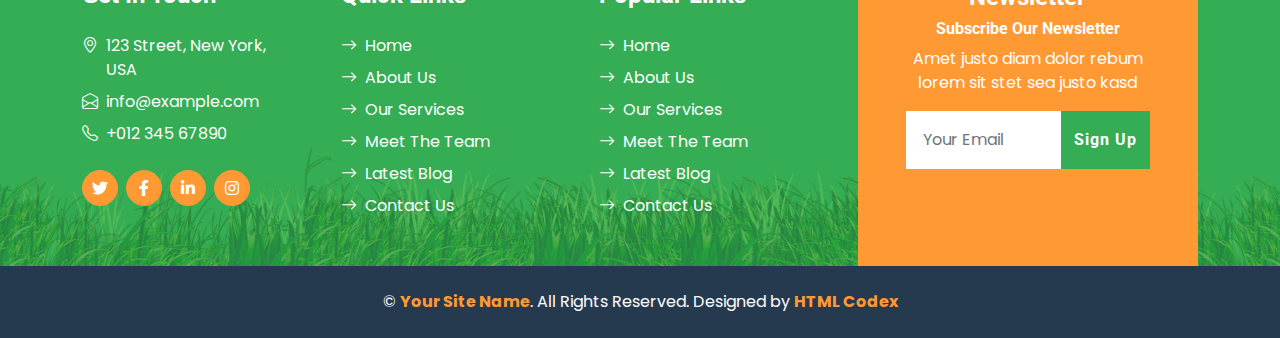
<file: importExport/blog.html>
<!DOCTYPE html>
<html lang="en">

<head>
    <meta charset="utf-8">
    <title>FarmFresh - Organic Farm Website Template</title>
    <meta content="width=device-width, initial-scale=1.0" name="viewport">
    <meta content="Free HTML Templates" name="keywords">
    <meta content="Free HTML Templates" name="description">

    <!-- Favicon -->
    <link href="img/favicon.ico" rel="icon">

    <!-- Google Web Fonts -->
    <link rel="preconnect" href="https://fonts.gstatic.com">
    <link href="https://fonts.googleapis.com/css2?family=Open+Sans:wght@400;600&family=Roboto:wght@500;700&display=swap" rel="stylesheet">

    <!-- Icon Font Stylesheet -->
    <link href="https://cdnjs.cloudflare.com/ajax/libs/font-awesome/5.15.0/css/all.min.css" rel="stylesheet">
    <link href="https://cdn.jsdelivr.net/npm/bootstrap-icons@1.4.1/font/bootstrap-icons.css" rel="stylesheet">

    <!-- Libraries Stylesheet -->
    <link href="lib/owlcarousel/assets/owl.carousel.min.css" rel="stylesheet">

    <!-- Customized Bootstrap Stylesheet -->
    <link href="css/bootstrap.min.css" rel="stylesheet">

    <!-- Template Stylesheet -->
    <link href="css/style.css" rel="stylesheet">
</head>

<body>
    <!-- Topbar Start -->
    <div class="container-fluid px-5 d-none d-lg-block">
        <div class="row gx-5 py-3 align-items-center">
            <div class="col-lg-3">
                <div class="d-flex align-items-center justify-content-start">
                    <i class="bi bi-phone-vibrate fs-1 text-primary me-2"></i>
                    <h2 class="mb-0">+012 345 6789</h2>
                </div>
            </div>
            <div class="col-lg-6">
                <div class="d-flex align-items-center justify-content-center">
                    <a href="index.html" class="navbar-brand ms-lg-5">
                        <h1 class="m-0 display-4 text-primary"><span class="text-secondary">Farm</span>Fresh</h1>
                    </a>
                </div>
            </div>
            <div class="col-lg-3">
                <div class="d-flex align-items-center justify-content-end">
                    <a class="btn btn-primary btn-square rounded-circle me-2" href="#"><i class="fab fa-twitter"></i></a>
                    <a class="btn btn-primary btn-square rounded-circle me-2" href="#"><i class="fab fa-facebook-f"></i></a>
                    <a class="btn btn-primary btn-square rounded-circle me-2" href="#"><i class="fab fa-linkedin-in"></i></a>
                    <a class="btn btn-primary btn-square rounded-circle" href="#"><i class="fab fa-instagram"></i></a>
                </div>
            </div>
        </div>
    </div>
    <!-- Topbar End -->


    <!-- Navbar Start -->
    <nav class="navbar navbar-expand-lg bg-primary navbar-dark shadow-sm py-3 py-lg-0 px-3 px-lg-5">
        <a href="index.html" class="navbar-brand d-flex d-lg-none">
            <h1 class="m-0 display-4 text-secondary"><span class="text-white">Farm</span>Fresh</h1>
        </a>
        <button class="navbar-toggler" type="button" data-bs-toggle="collapse" data-bs-target="#navbarCollapse">
            <span class="navbar-toggler-icon"></span>
        </button>
        <div class="collapse navbar-collapse" id="navbarCollapse">
            <div class="navbar-nav mx-auto py-0">
                <a href="index.html" class="nav-item nav-link">Home</a>
                <a href="about.html" class="nav-item nav-link">About</a>
                <a href="service.html" class="nav-item nav-link">Service</a>
                <a href="product.html" class="nav-item nav-link">Product</a>
                <div class="nav-item dropdown">
                    <a href="#" class="nav-link dropdown-toggle active" data-bs-toggle="dropdown">Pages</a>
                    <div class="dropdown-menu m-0">
                        <a href="blog.html" class="dropdown-item active">Blog Grid</a>
                        <a href="detail.html" class="dropdown-item">Blog Detail</a>
                        <a href="feature.html" class="dropdown-item">Features</a>
                        <a href="team.html" class="dropdown-item">The Team</a>
                        <a href="testimonial.html" class="dropdown-item">Testimonial</a>
                    </div>
                </div>
                <a href="contact.html" class="nav-item nav-link">Contact</a>
            </div>
        </div>
    </nav>
    <!-- Navbar End -->


    <!-- Hero Start -->
    <div class="container-fluid bg-primary py-5 bg-hero mb-5">
        <div class="container py-5">
            <div class="row justify-content-start">
                <div class="col-lg-8 text-center text-lg-start">
                    <h1 class="display-1 text-white mb-md-4">Blog Grid</h1>
                    <a href="" class="btn btn-primary py-md-3 px-md-5 me-3">Home</a>
                    <a href="" class="btn btn-secondary py-md-3 px-md-5">Blog Grid</a>
                </div>
            </div>
        </div>
    </div>
    <!-- Hero End -->


    <!-- Blog Start -->
    <div class="container py-5">
        <div class="row g-5">
            <!-- Blog list Start -->
            <div class="col-lg-8">
                <div class="row g-5">
                    <div class="col-md-6">
                        <div class="blog-item position-relative overflow-hidden">
                            <img class="img-fluid" src="img/blog-1.jpg" alt="">
                            <a class="blog-overlay" href="">
                                <h4 class="text-white">Lorem elitr magna stet eirmod labore amet</h4>
                                <span class="text-white fw-bold">Jan 01, 2050</span>
                            </a>
                        </div>
                    </div>
                    <div class="col-md-6">
                        <div class="blog-item position-relative overflow-hidden">
                            <img class="img-fluid" src="img/blog-2.jpg" alt="">
                            <a class="blog-overlay" href="">
                                <h4 class="text-white">Lorem elitr magna stet eirmod labore amet</h4>
                                <span class="text-white fw-bold">Jan 01, 2050</span>
                            </a>
                        </div>
                    </div>
                    <div class="col-md-6">
                        <div class="blog-item position-relative overflow-hidden">
                            <img class="img-fluid" src="img/blog-3.jpg" alt="">
                            <a class="blog-overlay" href="">
                                <h4 class="text-white">Lorem elitr magna stet eirmod labore amet</h4>
                                <span class="text-white fw-bold">Jan 01, 2050</span>
                            </a>
                        </div>
                    </div>
                    <div class="col-md-6">
                        <div class="blog-item position-relative overflow-hidden">
                            <img class="img-fluid" src="img/blog-1.jpg" alt="">
                            <a class="blog-overlay" href="">
                                <h4 class="text-white">Lorem elitr magna stet eirmod labore amet</h4>
                                <span class="text-white fw-bold">Jan 01, 2050</span>
                            </a>
                        </div>
                    </div>
                    <div class="col-md-6">
                        <div class="blog-item position-relative overflow-hidden">
                            <img class="img-fluid" src="img/blog-2.jpg" alt="">
                            <a class="blog-overlay" href="">
                                <h4 class="text-white">Lorem elitr magna stet eirmod labore amet</h4>
                                <span class="text-white fw-bold">Jan 01, 2050</span>
                            </a>
                        </div>
                    </div>
                    <div class="col-md-6">
                        <div class="blog-item position-relative overflow-hidden">
                            <img class="img-fluid" src="img/blog-3.jpg" alt="">
                            <a class="blog-overlay" href="">
                                <h4 class="text-white">Lorem elitr magna stet eirmod labore amet</h4>
                                <span class="text-white fw-bold">Jan 01, 2050</span>
                            </a>
                        </div>
                    </div>
                    <div class="col-md-6">
                        <div class="blog-item position-relative overflow-hidden">
                            <img class="img-fluid" src="img/blog-1.jpg" alt="">
                            <a class="blog-overlay" href="">
                                <h4 class="text-white">Lorem elitr magna stet eirmod labore amet</h4>
                                <span class="text-white fw-bold">Jan 01, 2050</span>
                            </a>
                        </div>
                    </div>
                    <div class="col-md-6">
                        <div class="blog-item position-relative overflow-hidden">
                            <img class="img-fluid" src="img/blog-2.jpg" alt="">
                            <a class="blog-overlay" href="">
                                <h4 class="text-white">Lorem elitr magna stet eirmod labore amet</h4>
                                <span class="text-white fw-bold">Jan 01, 2050</span>
                            </a>
                        </div>
                    </div>
                    <div class="col-md-6">
                        <div class="blog-item position-relative overflow-hidden">
                            <img class="img-fluid" src="img/blog-3.jpg" alt="">
                            <a class="blog-overlay" href="">
                                <h4 class="text-white">Lorem elitr magna stet eirmod labore amet</h4>
                                <span class="text-white fw-bold">Jan 01, 2050</span>
                            </a>
                        </div>
                    </div>
                    <div class="col-md-6">
                        <div class="blog-item position-relative overflow-hidden">
                            <img class="img-fluid" src="img/blog-1.jpg" alt="">
                            <a class="blog-overlay" href="">
                                <h4 class="text-white">Lorem elitr magna stet eirmod labore amet</h4>
                                <span class="text-white fw-bold">Jan 01, 2050</span>
                            </a>
                        </div>
                    </div>
                    <div class="col-12">
                        <nav aria-label="Page navigation">
                          <ul class="pagination pagination-lg justify-content-center m-0">
                            <li class="page-item disabled">
                              <a class="page-link rounded-0" href="#" aria-label="Previous">
                                <span aria-hidden="true"><i class="bi bi-arrow-left"></i></span>
                              </a>
                            </li>
                            <li class="page-item active"><a class="page-link" href="#">1</a></li>
                            <li class="page-item"><a class="page-link" href="#">2</a></li>
                            <li class="page-item"><a class="page-link" href="#">3</a></li>
                            <li class="page-item">
                              <a class="page-link rounded-0" href="#" aria-label="Next">
                                <span aria-hidden="true"><i class="bi bi-arrow-right"></i></span>
                              </a>
                            </li>
                          </ul>
                        </nav>
                    </div>
                </div>
            </div>
            <!-- Blog list End -->

            <!-- Sidebar Start -->
            <div class="col-lg-4">
                <!-- Search Form Start -->
                <div class="mb-5">
                    <div class="input-group">
                        <input type="text" class="form-control p-3" placeholder="Keyword">
                        <button class="btn btn-primary px-4"><i class="bi bi-search"></i></button>
                    </div>
                </div>
                <!-- Search Form End -->

                <!-- Category Start -->
                <div class="mb-5">
                    <h2 class="mb-4">Categories</h2>
                    <div class="d-flex flex-column justify-content-start bg-primary p-4">
                        <a class="fs-5 fw-bold text-white mb-2" href="#"><i class="bi bi-arrow-right me-2"></i>Web Design</a>
                        <a class="fs-5 fw-bold text-white mb-2" href="#"><i class="bi bi-arrow-right me-2"></i>Web Development</a>
                        <a class="fs-5 fw-bold text-white mb-2" href="#"><i class="bi bi-arrow-right me-2"></i>Web Development</a>
                        <a class="fs-5 fw-bold text-white mb-2" href="#"><i class="bi bi-arrow-right me-2"></i>Keyword Research</a>
                        <a class="fs-5 fw-bold text-white" href="#"><i class="bi bi-arrow-right me-2"></i>Email Marketing</a>
                    </div>
                </div>
                <!-- Category End -->

                <!-- Recent Post Start -->
                <div class="mb-5">
                    <h2 class="mb-4">Recent Post</h2>
                    <div class="bg-primary p-4">
                        <div class="d-flex overflow-hidden mb-3">
                            <img class="img-fluid flex-shrink-0" src="img/blog-1.jpg" style="width: 75px;" alt="">
                            <a href="" class="d-flex align-items-center bg-white text-dark fs-5 fw-bold px-3 mb-0">Lorem ipsum dolor sit amet elit
                            </a>
                        </div>
                        <div class="d-flex overflow-hidden mb-3">
                            <img class="img-fluid flex-shrink-0" src="img/blog-2.jpg" style="width: 75px;" alt="">
                            <a href="" class="d-flex align-items-center bg-white text-dark fs-5 fw-bold px-3 mb-0">Lorem ipsum dolor sit amet elit
                            </a>
                        </div>
                        <div class="d-flex overflow-hidden mb-3">
                            <img class="img-fluid flex-shrink-0" src="img/blog-3.jpg" style="width: 75px;" alt="">
                            <a href="" class="d-flex align-items-center bg-white text-dark fs-5 fw-bold px-3 mb-0">Lorem ipsum dolor sit amet elit
                            </a>
                        </div>
                        <div class="d-flex overflow-hidden mb-3">
                            <img class="img-fluid flex-shrink-0" src="img/blog-1.jpg" style="width: 75px;" alt="">
                            <a href="" class="d-flex align-items-center bg-white text-dark fs-5 fw-bold px-3 mb-0">Lorem ipsum dolor sit amet elit
                            </a>
                        </div>
                        <div class="d-flex overflow-hidden">
                            <img class="img-fluid flex-shrink-0" src="img/blog-2.jpg" style="width: 75px;" alt="">
                            <a href="" class="d-flex align-items-center bg-white text-dark fs-5 fw-bold px-3 mb-0">Lorem ipsum dolor sit amet elit
                            </a>
                        </div>
                    </div>
                </div>
                <!-- Recent Post End -->

                <!-- Image Start -->
                <div class="mb-5">
                    <img src="img/blog-1.jpg" alt="" class="img-fluid rounded">
                </div>
                <!-- Image End -->

                <!-- Tags Start -->
                <div class="mb-5">
                    <h2 class="mb-4">Tag Cloud</h2>
                    <div class="d-flex flex-wrap m-n1">
                        <a href="" class="btn btn-primary m-1">Design</a>
                        <a href="" class="btn btn-primary m-1">Development</a>
                        <a href="" class="btn btn-primary m-1">Marketing</a>
                        <a href="" class="btn btn-primary m-1">SEO</a>
                        <a href="" class="btn btn-primary m-1">Writing</a>
                        <a href="" class="btn btn-primary m-1">Consulting</a>
                        <a href="" class="btn btn-primary m-1">Design</a>
                        <a href="" class="btn btn-primary m-1">Development</a>
                        <a href="" class="btn btn-primary m-1">Marketing</a>
                        <a href="" class="btn btn-primary m-1">SEO</a>
                        <a href="" class="btn btn-primary m-1">Writing</a>
                        <a href="" class="btn btn-primary m-1">Consulting</a>
                    </div>
                </div>
                <!-- Tags End -->

                <!-- Plain Text Start -->
                <div>
                    <h2 class="mb-4">Plain Text</h2>
                    <div class="bg-primary text-center text-white" style="padding: 30px;">
                        <p>Vero sea et accusam justo dolor accusam lorem consetetur, dolores sit amet sit dolor clita kasd justo, diam accusam no sea ut tempor magna takimata, amet sit et diam dolor ipsum amet diam</p>
                        <a href="" class="btn btn-secondary py-2 px-4">Read More</a>
                    </div>
                </div>
                <!-- Plain Text End -->
            </div>
            <!-- Sidebar End -->
        </div>
    </div>
    <!-- Blog End -->


    <!-- Footer Start -->
    <div class="container-fluid bg-footer bg-primary text-white mt-5">
        <div class="container">
            <div class="row gx-5">
                <div class="col-lg-8 col-md-6">
                    <div class="row gx-5">
                        <div class="col-lg-4 col-md-12 pt-5 mb-5">
                            <h4 class="text-white mb-4">Get In Touch</h4>
                            <div class="d-flex mb-2">
                                <i class="bi bi-geo-alt text-white me-2"></i>
                                <p class="text-white mb-0">123 Street, New York, USA</p>
                            </div>
                            <div class="d-flex mb-2">
                                <i class="bi bi-envelope-open text-white me-2"></i>
                                <p class="text-white mb-0">info@example.com</p>
                            </div>
                            <div class="d-flex mb-2">
                                <i class="bi bi-telephone text-white me-2"></i>
                                <p class="text-white mb-0">+012 345 67890</p>
                            </div>
                            <div class="d-flex mt-4">
                                <a class="btn btn-secondary btn-square rounded-circle me-2" href="#"><i class="fab fa-twitter"></i></a>
                                <a class="btn btn-secondary btn-square rounded-circle me-2" href="#"><i class="fab fa-facebook-f"></i></a>
                                <a class="btn btn-secondary btn-square rounded-circle me-2" href="#"><i class="fab fa-linkedin-in"></i></a>
                                <a class="btn btn-secondary btn-square rounded-circle" href="#"><i class="fab fa-instagram"></i></a>
                            </div>
                        </div>
                        <div class="col-lg-4 col-md-12 pt-0 pt-lg-5 mb-5">
                            <h4 class="text-white mb-4">Quick Links</h4>
                            <div class="d-flex flex-column justify-content-start">
                                <a class="text-white mb-2" href="#"><i class="bi bi-arrow-right text-white me-2"></i>Home</a>
                                <a class="text-white mb-2" href="#"><i class="bi bi-arrow-right text-white me-2"></i>About Us</a>
                                <a class="text-white mb-2" href="#"><i class="bi bi-arrow-right text-white me-2"></i>Our Services</a>
                                <a class="text-white mb-2" href="#"><i class="bi bi-arrow-right text-white me-2"></i>Meet The Team</a>
                                <a class="text-white mb-2" href="#"><i class="bi bi-arrow-right text-white me-2"></i>Latest Blog</a>
                                <a class="text-white" href="#"><i class="bi bi-arrow-right text-white me-2"></i>Contact Us</a>
                            </div>
                        </div>
                        <div class="col-lg-4 col-md-12 pt-0 pt-lg-5 mb-5">
                            <h4 class="text-white mb-4">Popular Links</h4>
                            <div class="d-flex flex-column justify-content-start">
                                <a class="text-white mb-2" href="#"><i class="bi bi-arrow-right text-white me-2"></i>Home</a>
                                <a class="text-white mb-2" href="#"><i class="bi bi-arrow-right text-white me-2"></i>About Us</a>
                                <a class="text-white mb-2" href="#"><i class="bi bi-arrow-right text-white me-2"></i>Our Services</a>
                                <a class="text-white mb-2" href="#"><i class="bi bi-arrow-right text-white me-2"></i>Meet The Team</a>
                                <a class="text-white mb-2" href="#"><i class="bi bi-arrow-right text-white me-2"></i>Latest Blog</a>
                                <a class="text-white" href="#"><i class="bi bi-arrow-right text-white me-2"></i>Contact Us</a>
                            </div>
                        </div>
                    </div>
                </div>
                <div class="col-lg-4 col-md-6 mt-lg-n5">
                    <div class="d-flex flex-column align-items-center justify-content-center text-center h-100 bg-secondary p-5">
                        <h4 class="text-white">Newsletter</h4>
                        <h6 class="text-white">Subscribe Our Newsletter</h6>
                        <p>Amet justo diam dolor rebum lorem sit stet sea justo kasd</p>
                        <form action="">
                            <div class="input-group">
                                <input type="text" class="form-control border-white p-3" placeholder="Your Email">
                                <button class="btn btn-primary">Sign Up</button>
                            </div>
                        </form>
                    </div>
                </div>
            </div>
        </div>
    </div>
    <div class="container-fluid bg-dark text-white py-4">
        <div class="container text-center">
            <p class="mb-0">&copy; <a class="text-secondary fw-bold" href="#">Your Site Name</a>. All Rights Reserved. Designed by <a class="text-secondary fw-bold" href="https://htmlcodex.com">HTML Codex</a></p>
        </div>
    </div>
    <!-- Footer End -->


    <!-- Back to Top -->
    <a href="#" class="btn btn-secondary py-3 fs-4 back-to-top"><i class="bi bi-arrow-up"></i></a>


    <!-- JavaScript Libraries -->
    <script src="https://code.jquery.com/jquery-3.4.1.min.js"></script>
    <script src="https://cdn.jsdelivr.net/npm/bootstrap@5.0.0/dist/js/bootstrap.bundle.min.js"></script>
    <script src="lib/easing/easing.min.js"></script>
    <script src="lib/waypoints/waypoints.min.js"></script>
    <script src="lib/counterup/counterup.min.js"></script>
    <script src="lib/owlcarousel/owl.carousel.min.js"></script>

    <!-- Template Javascript -->
    <script src="js/main.js"></script>
</body>

</html>
</file>
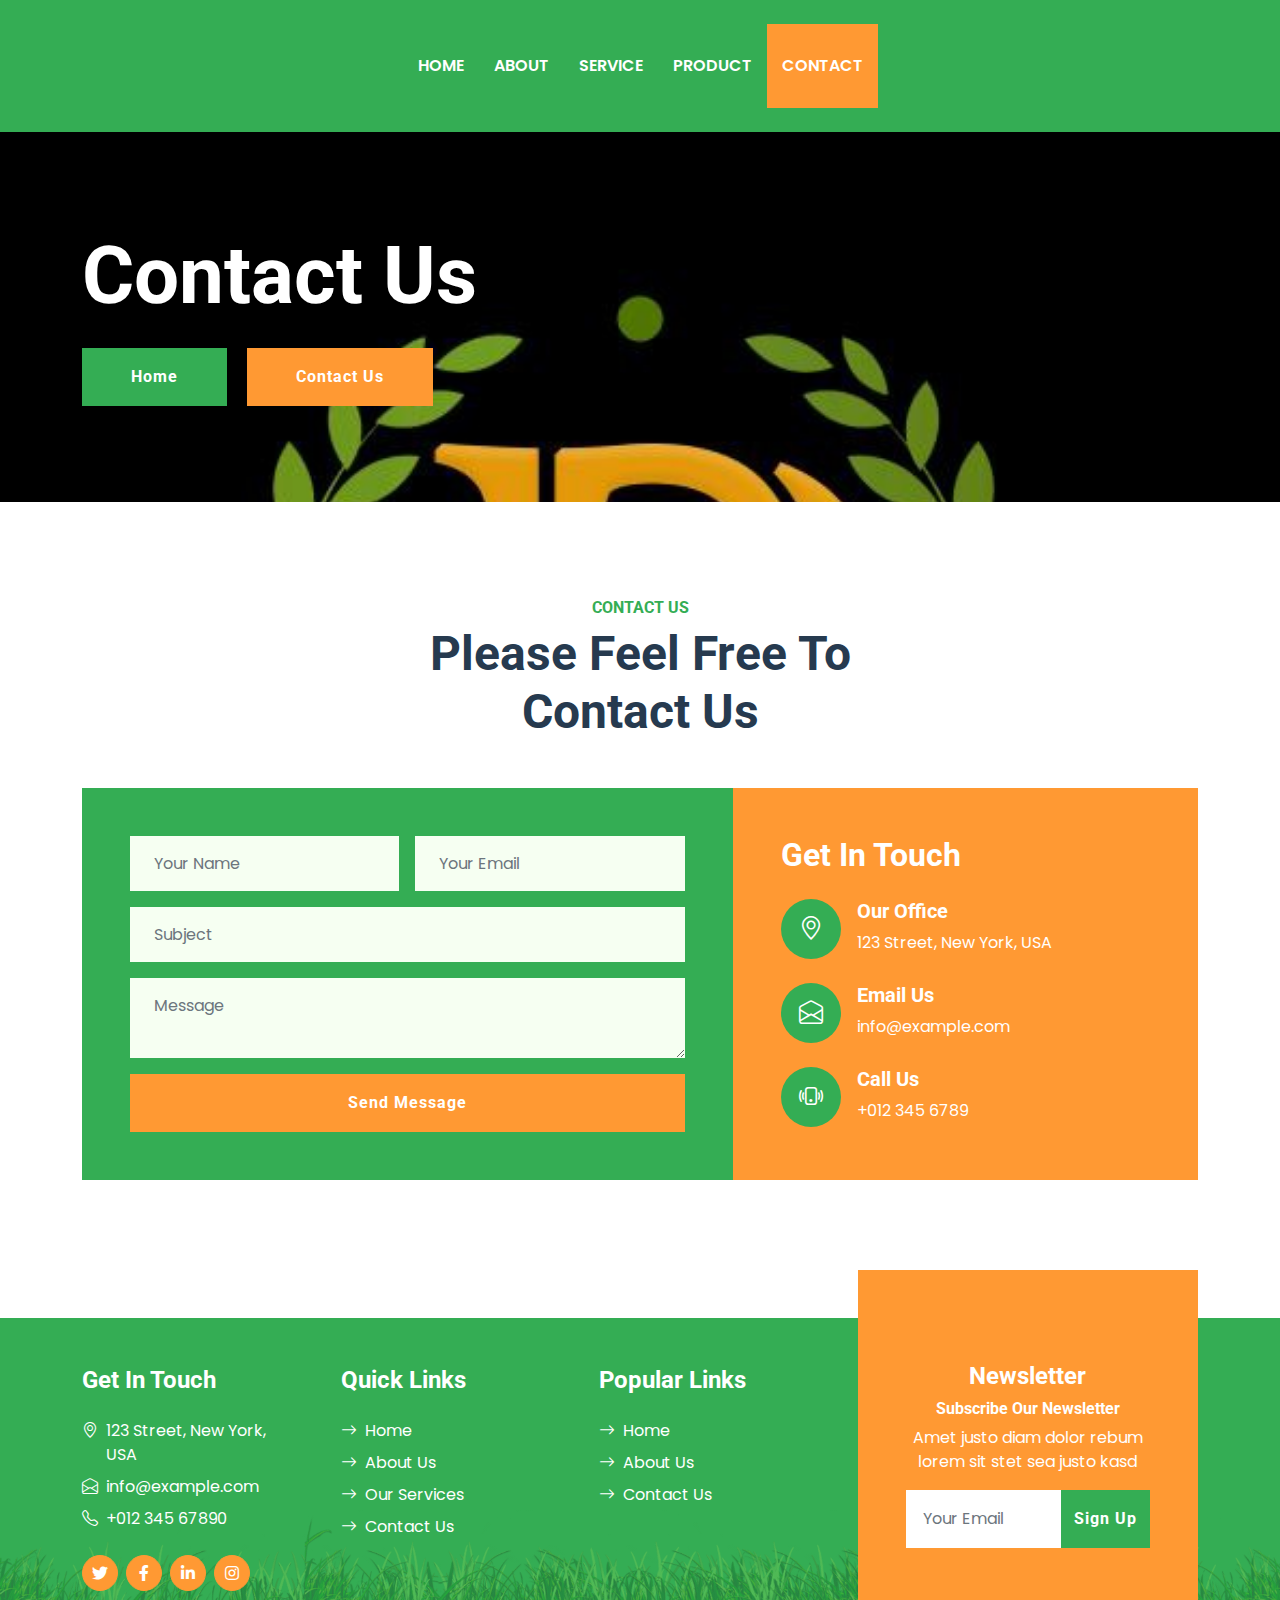
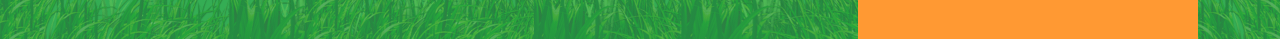
<file: importExport/contact.html>
<!DOCTYPE html>
<html lang="en">

<head>
    <meta charset="utf-8">
    <title>Prabodham - Foodstuff Trading</title>
    <meta content="width=device-width, initial-scale=1.0" name="viewport">
    <meta content="Prabodham" name="keywords">
    <meta content="Prabodham Foodstuff Trading" name="description">

    <!-- Favicon -->
    <!-- <link href="img/favicon.ico" rel="icon"> -->
    <link href="./prabodhamjpg.jpg" rel="icon">

    <!-- Google Web Fonts -->
    <link rel="preconnect" href="https://fonts.gstatic.com">
    <link href="https://fonts.googleapis.com/css2?family=Open+Sans:wght@400;600&family=Roboto:wght@500;700&display=swap"
        rel="stylesheet">

    <!-- Icon Font Stylesheet -->
    <link href="https://cdnjs.cloudflare.com/ajax/libs/font-awesome/5.15.0/css/all.min.css" rel="stylesheet">
    <link href="https://cdn.jsdelivr.net/npm/bootstrap-icons@1.4.1/font/bootstrap-icons.css" rel="stylesheet">

    <!-- Libraries Stylesheet -->
    <link href="lib/owlcarousel/assets/owl.carousel.min.css" rel="stylesheet">

    <!-- Customized Bootstrap Stylesheet -->
    <link href="css/bootstrap.min.css" rel="stylesheet">

    <!-- Template Stylesheet -->
    <link href="css/style.css" rel="stylesheet">
</head>

<body>
    <!-- Topbar Start -->
    <!-- <div class="container-fluid px-5 d-none d-lg-block">
        <div class="row gx-5 py-3 align-items-center">
            <div class="col-lg-3">
                <div class="d-flex align-items-center justify-content-start">
                    <i class="bi bi-phone-vibrate fs-1 text-primary me-2"></i>
                    <h2 class="mb-0">+012 345 6789</h2>
                </div>
            </div>
            <div class="col-lg-6">
                <div class="d-flex align-items-center justify-content-center">
                    <a href="index.html" class="navbar-brand ms-lg-5">
                        <h1 class="m-0 display-4 text-primary"><span class="text-secondary">Farm</span>Fresh</h1>
                    </a>
                </div>
            </div>
            <div class="col-lg-3">
                <div class="d-flex align-items-center justify-content-end">
                    <a class="btn btn-primary btn-square rounded-circle me-2" href="#"><i
                            class="fab fa-twitter"></i></a>
                    <a class="btn btn-primary btn-square rounded-circle me-2" href="#"><i
                            class="fab fa-facebook-f"></i></a>
                    <a class="btn btn-primary btn-square rounded-circle me-2" href="#"><i
                            class="fab fa-linkedin-in"></i></a>
                    <a class="btn btn-primary btn-square rounded-circle" href="#"><i class="fab fa-instagram"></i></a>
                </div>
            </div>
        </div>
    </div> -->
    <!-- Topbar End -->


    <!-- Navbar Start -->
    <nav class="navbar navbar-expand-lg bg-primary navbar-dark shadow-sm py-3 py-lg-0 px-3 px-lg-5">
        <a href="index.html" class="navbar-brand d-flex d-lg-none">
            <h1 class="m-0 display-4 text-secondary"><span class="text-white">Prabodham</span>Foodstuff</h1>
        </a>
        <button class="navbar-toggler" type="button" data-bs-toggle="collapse" data-bs-target="#navbarCollapse">
            <span class="navbar-toggler-icon"></span>
        </button>
        <div class="collapse navbar-collapse" id="navbarCollapse">
            <div class="navbar-nav mx-auto py-4">
                <a href="index.html" class="nav-item nav-link">Home</a>
                <a href="about.html" class="nav-item nav-link">About</a>
                <a href="service.html" class="nav-item nav-link">Service</a>
                <a href="product.html" class="nav-item nav-link">Product</a>

                <a href="contact.html" class="nav-item nav-link active">Contact</a>
            </div>
        </div>
    </nav>
    <!-- Navbar End -->


    <!-- Hero Start -->
    <div class="container-fluid bg-primary py-5 bg-hero mb-5">
        <div class="container py-5">
            <div class="row justify-content-start">
                <div class="col-lg-8 text-center text-lg-start">
                    <h1 class="display-1 text-white mb-md-4">Contact Us</h1>
                    <a href="" class="btn btn-primary py-md-3 px-md-5 me-3">Home</a>
                    <a href="" class="btn btn-secondary py-md-3 px-md-5">Contact Us</a>
                </div>
            </div>
        </div>
    </div>
    <!-- Hero End -->


    <!-- Contact Start -->
    <div class="container-fluid py-5">
        <div class="container">
            <div class="mx-auto text-center mb-5" style="max-width: 500px;">
                <h6 class="text-primary text-uppercase">Contact Us</h6>
                <h1 class="display-5">Please Feel Free To Contact Us</h1>
            </div>
            <div class="row g-0">
                <div class="col-lg-7">
                    <div class="bg-primary h-100 p-5">
                        <form>
                            <div class="row g-3">
                                <div class="col-6">
                                    <input type="text" class="form-control bg-light border-0 px-4"
                                        placeholder="Your Name" style="height: 55px;">
                                </div>
                                <div class="col-6">
                                    <input type="email" class="form-control bg-light border-0 px-4"
                                        placeholder="Your Email" style="height: 55px;">
                                </div>
                                <div class="col-12">
                                    <input type="text" class="form-control bg-light border-0 px-4" placeholder="Subject"
                                        style="height: 55px;">
                                </div>
                                <div class="col-12">
                                    <textarea class="form-control bg-light border-0 px-4 py-3" rows="2"
                                        placeholder="Message"></textarea>
                                </div>
                                <div class="col-12">
                                    <button class="btn btn-secondary w-100 py-3" type="submit">Send Message</button>
                                </div>
                            </div>
                        </form>
                    </div>
                </div>
                <div class="col-lg-5">
                    <div class="bg-secondary h-100 p-5">
                        <h2 class="text-white mb-4">Get In Touch</h2>
                        <div class="d-flex mb-4">
                            <div class="bg-primary rounded-circle d-flex align-items-center justify-content-center"
                                style="width: 60px; height: 60px;">
                                <i class="bi bi-geo-alt fs-4 text-white"></i>
                            </div>
                            <div class="ps-3">
                                <h5 class="text-white">Our Office</h5>
                                <span class="text-white">123 Street, New York, USA</span>
                            </div>
                        </div>
                        <div class="d-flex mb-4">
                            <div class="bg-primary rounded-circle d-flex align-items-center justify-content-center"
                                style="width: 60px; height: 60px;">
                                <i class="bi bi-envelope-open fs-4 text-white"></i>
                            </div>
                            <div class="ps-3">
                                <h5 class="text-white">Email Us</h5>
                                <span class="text-white">info@example.com</span>
                            </div>
                        </div>
                        <div class="d-flex">
                            <div class="bg-primary rounded-circle d-flex align-items-center justify-content-center"
                                style="width: 60px; height: 60px;">
                                <i class="bi bi-phone-vibrate fs-4 text-white"></i>
                            </div>
                            <div class="ps-3">
                                <h5 class="text-white">Call Us</h5>
                                <span class="text-white">+012 345 6789</span>
                            </div>
                        </div>
                    </div>
                </div>
            </div>
        </div>
    </div>
    <!-- Contact End -->


    <!-- Footer Start -->
    <div class="container-fluid bg-footer bg-primary text-white mt-5">
        <div class="container">
            <div class="row gx-5">
                <div class="col-lg-8 col-md-6">
                    <div class="row gx-5">
                        <div class="col-lg-4 col-md-12 pt-5 mb-5">
                            <h4 class="text-white mb-4">Get In Touch</h4>
                            <div class="d-flex mb-2">
                                <i class="bi bi-geo-alt text-white me-2"></i>
                                <p class="text-white mb-0">123 Street, New York, USA</p>
                            </div>
                            <div class="d-flex mb-2">
                                <i class="bi bi-envelope-open text-white me-2"></i>
                                <p class="text-white mb-0">info@example.com</p>
                            </div>
                            <div class="d-flex mb-2">
                                <i class="bi bi-telephone text-white me-2"></i>
                                <p class="text-white mb-0">+012 345 67890</p>
                            </div>
                            <div class="d-flex mt-4">
                                <a class="btn btn-secondary btn-square rounded-circle me-2" href="#"><i
                                        class="fab fa-twitter"></i></a>
                                <a class="btn btn-secondary btn-square rounded-circle me-2" href="#"><i
                                        class="fab fa-facebook-f"></i></a>
                                <a class="btn btn-secondary btn-square rounded-circle me-2" href="#"><i
                                        class="fab fa-linkedin-in"></i></a>
                                <a class="btn btn-secondary btn-square rounded-circle" href="#"><i
                                        class="fab fa-instagram"></i></a>
                            </div>
                        </div>
                        <div class="col-lg-4 col-md-12 pt-0 pt-lg-5 mb-5">
                            <h4 class="text-white mb-4">Quick Links</h4>
                            <div class="d-flex flex-column justify-content-start">
                                <a class="text-white mb-2" href="#"><i
                                        class="bi bi-arrow-right text-white me-2"></i>Home</a>
                                <a class="text-white mb-2" href="#"><i
                                        class="bi bi-arrow-right text-white me-2"></i>About Us</a>
                                <a class="text-white mb-2" href="#"><i class="bi bi-arrow-right text-white me-2"></i>Our
                                    Services</a>
                                <!-- <a class="text-white mb-2" href="#"><i
                                        class="bi bi-arrow-right text-white me-2"></i>Meet The Team</a>
                                <a class="text-white mb-2" href="#"><i
                                        class="bi bi-arrow-right text-white me-2"></i>Latest Blog</a> -->
                                <a class="text-white" href="#"><i class="bi bi-arrow-right text-white me-2"></i>Contact
                                    Us</a>
                            </div>
                        </div>
                        <div class="col-lg-4 col-md-12 pt-0 pt-lg-5 mb-5">
                            <h4 class="text-white mb-4">Popular Links</h4>
                            <div class="d-flex flex-column justify-content-start">
                                <a class="text-white mb-2" href="#"><i
                                        class="bi bi-arrow-right text-white me-2"></i>Home</a>
                                <a class="text-white mb-2" href="#"><i
                                        class="bi bi-arrow-right text-white me-2"></i>About Us</a>
                                <!-- <a class="text-white mb-2" href="#"><i class="bi bi-arrow-right text-white me-2"></i>Our
                                    Services</a>
                                <a class="text-white mb-2" href="#"><i
                                        class="bi bi-arrow-right text-white me-2"></i>Meet The Team</a>
                                <a class="text-white mb-2" href="#"><i
                                        class="bi bi-arrow-right text-white me-2"></i>Latest Blog</a> -->
                                <a class="text-white" href="#"><i class="bi bi-arrow-right text-white me-2"></i>Contact
                                    Us</a>
                            </div>
                        </div>
                    </div>
                </div>
                <div class="col-lg-4 col-md-6 mt-lg-n5">
                    <div
                        class="d-flex flex-column align-items-center justify-content-center text-center h-100 bg-secondary p-5">
                        <h4 class="text-white">Newsletter</h4>
                        <h6 class="text-white">Subscribe Our Newsletter</h6>
                        <p>Amet justo diam dolor rebum lorem sit stet sea justo kasd</p>
                        <form action="">
                            <div class="input-group">
                                <input type="text" class="form-control border-white p-3" placeholder="Your Email">
                                <button class="btn btn-primary">Sign Up</button>
                            </div>
                        </form>
                    </div>
                </div>
            </div>
        </div>
    </div>

    <!-- Footer End -->


    <!-- Back to Top -->
    <a href="#" class="btn btn-secondary py-3 fs-4 back-to-top"><i class="bi bi-arrow-up"></i></a>


    <!-- JavaScript Libraries -->
    <script src="https://code.jquery.com/jquery-3.4.1.min.js"></script>
    <script src="https://cdn.jsdelivr.net/npm/bootstrap@5.0.0/dist/js/bootstrap.bundle.min.js"></script>
    <script src="lib/easing/easing.min.js"></script>
    <script src="lib/waypoints/waypoints.min.js"></script>
    <script src="lib/counterup/counterup.min.js"></script>
    <script src="lib/owlcarousel/owl.carousel.min.js"></script>

    <!-- Template Javascript -->
    <script src="js/main.js"></script>
</body>

</html>
</file>
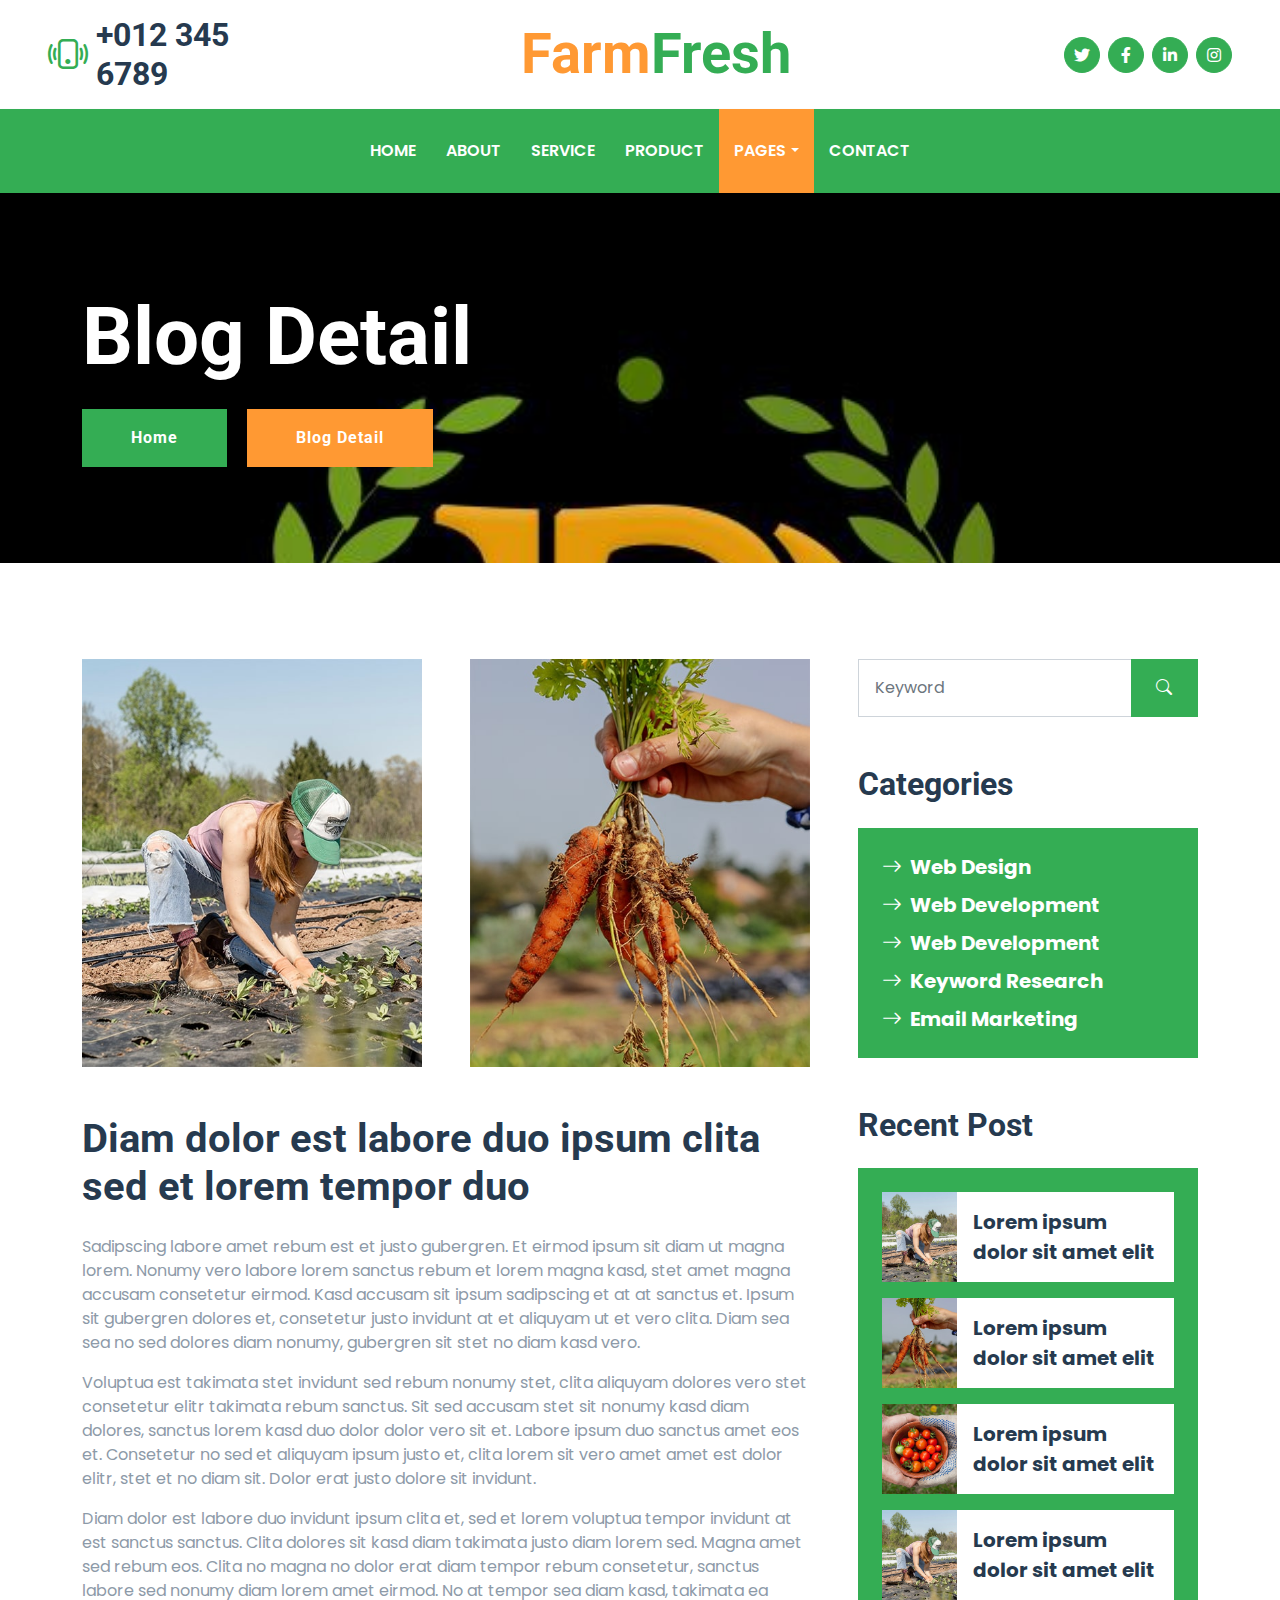
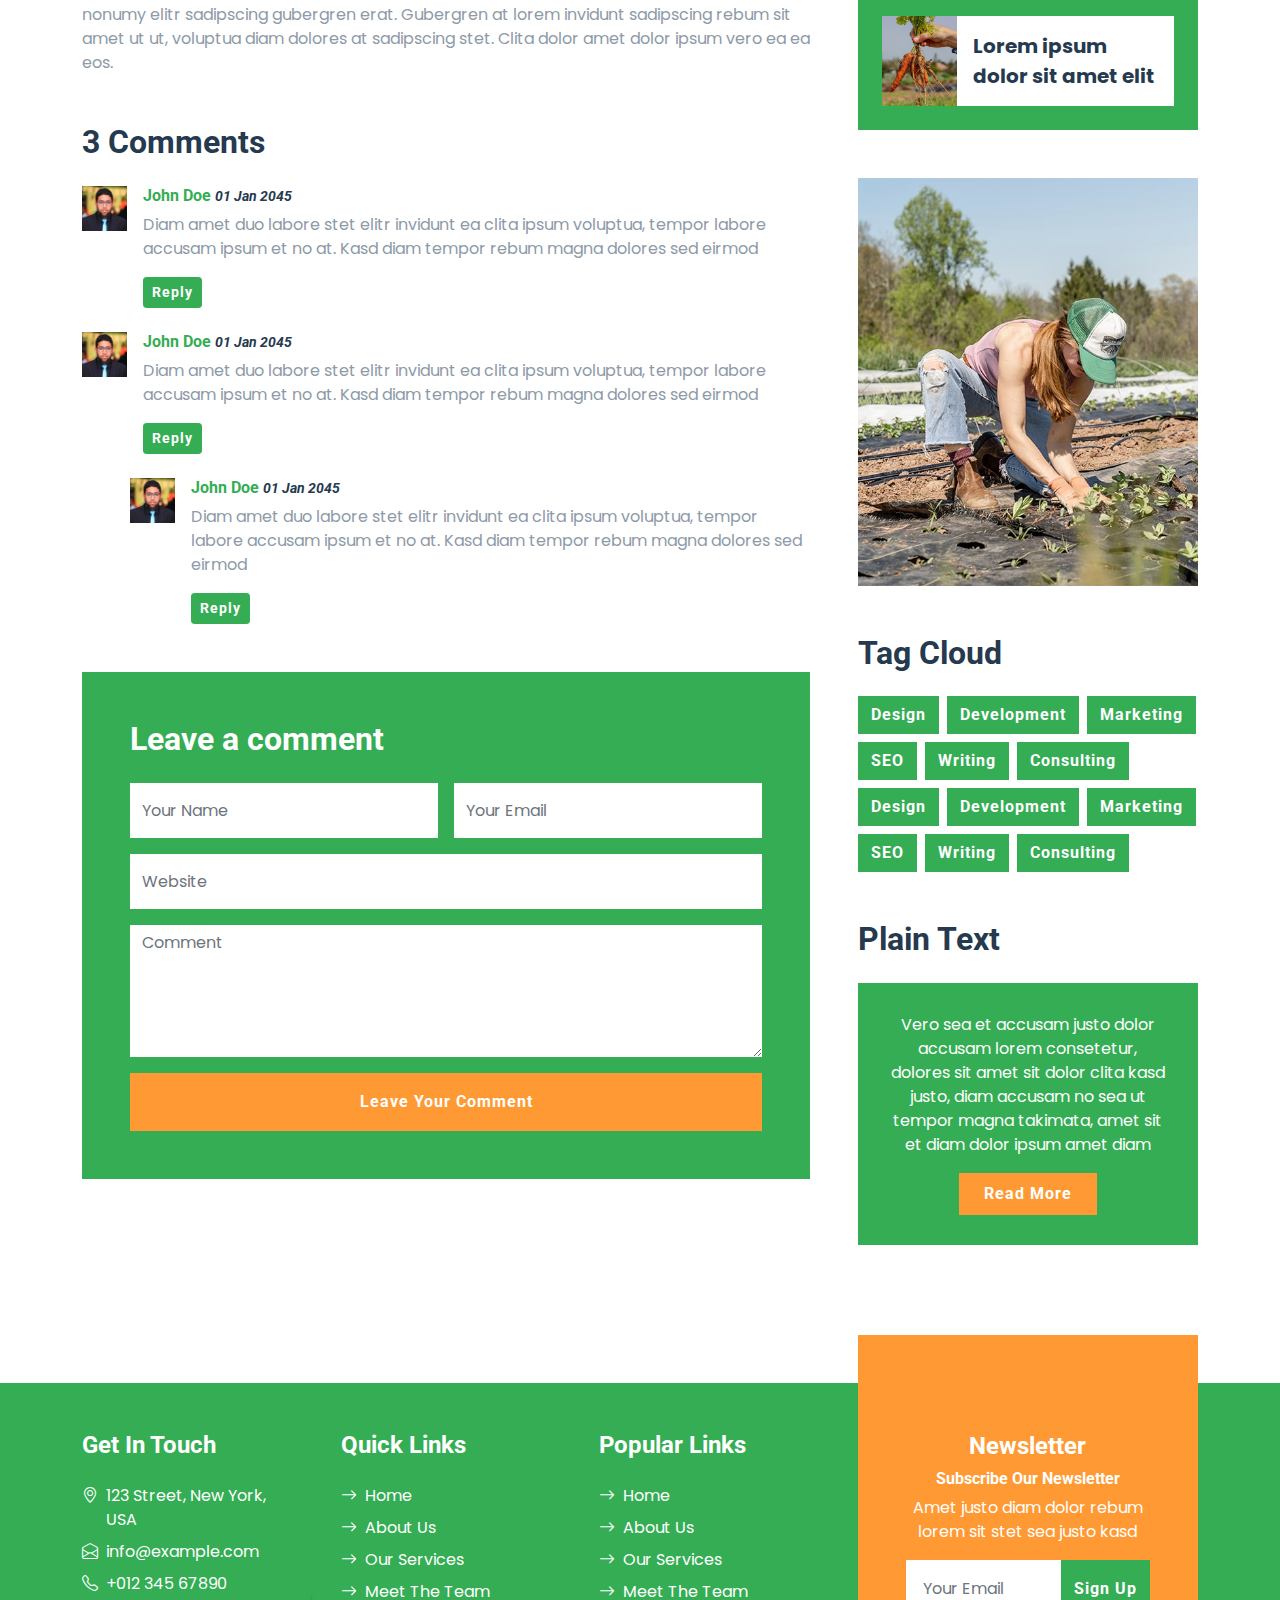
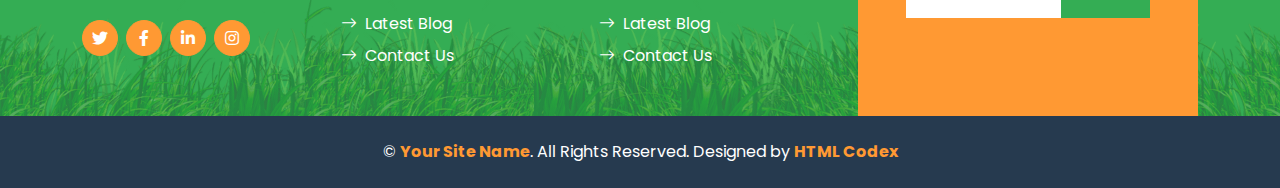
<file: importExport/detail.html>
<!DOCTYPE html>
<html lang="en">

<head>
    <meta charset="utf-8">
    <title>FarmFresh - Organic Farm Website Template</title>
    <meta content="width=device-width, initial-scale=1.0" name="viewport">
    <meta content="Free HTML Templates" name="keywords">
    <meta content="Free HTML Templates" name="description">

    <!-- Favicon -->
    <link href="img/favicon.ico" rel="icon">

    <!-- Google Web Fonts -->
    <link rel="preconnect" href="https://fonts.gstatic.com">
    <link href="https://fonts.googleapis.com/css2?family=Open+Sans:wght@400;600&family=Roboto:wght@500;700&display=swap" rel="stylesheet">

    <!-- Icon Font Stylesheet -->
    <link href="https://cdnjs.cloudflare.com/ajax/libs/font-awesome/5.15.0/css/all.min.css" rel="stylesheet">
    <link href="https://cdn.jsdelivr.net/npm/bootstrap-icons@1.4.1/font/bootstrap-icons.css" rel="stylesheet">

    <!-- Libraries Stylesheet -->
    <link href="lib/owlcarousel/assets/owl.carousel.min.css" rel="stylesheet">

    <!-- Customized Bootstrap Stylesheet -->
    <link href="css/bootstrap.min.css" rel="stylesheet">

    <!-- Template Stylesheet -->
    <link href="css/style.css" rel="stylesheet">
</head>

<body>
    <!-- Topbar Start -->
    <div class="container-fluid px-5 d-none d-lg-block">
        <div class="row gx-5 py-3 align-items-center">
            <div class="col-lg-3">
                <div class="d-flex align-items-center justify-content-start">
                    <i class="bi bi-phone-vibrate fs-1 text-primary me-2"></i>
                    <h2 class="mb-0">+012 345 6789</h2>
                </div>
            </div>
            <div class="col-lg-6">
                <div class="d-flex align-items-center justify-content-center">
                    <a href="index.html" class="navbar-brand ms-lg-5">
                        <h1 class="m-0 display-4 text-primary"><span class="text-secondary">Farm</span>Fresh</h1>
                    </a>
                </div>
            </div>
            <div class="col-lg-3">
                <div class="d-flex align-items-center justify-content-end">
                    <a class="btn btn-primary btn-square rounded-circle me-2" href="#"><i class="fab fa-twitter"></i></a>
                    <a class="btn btn-primary btn-square rounded-circle me-2" href="#"><i class="fab fa-facebook-f"></i></a>
                    <a class="btn btn-primary btn-square rounded-circle me-2" href="#"><i class="fab fa-linkedin-in"></i></a>
                    <a class="btn btn-primary btn-square rounded-circle" href="#"><i class="fab fa-instagram"></i></a>
                </div>
            </div>
        </div>
    </div>
    <!-- Topbar End -->


    <!-- Navbar Start -->
    <nav class="navbar navbar-expand-lg bg-primary navbar-dark shadow-sm py-3 py-lg-0 px-3 px-lg-5">
        <a href="index.html" class="navbar-brand d-flex d-lg-none">
            <h1 class="m-0 display-4 text-secondary"><span class="text-white">Farm</span>Fresh</h1>
        </a>
        <button class="navbar-toggler" type="button" data-bs-toggle="collapse" data-bs-target="#navbarCollapse">
            <span class="navbar-toggler-icon"></span>
        </button>
        <div class="collapse navbar-collapse" id="navbarCollapse">
            <div class="navbar-nav mx-auto py-0">
                <a href="index.html" class="nav-item nav-link">Home</a>
                <a href="about.html" class="nav-item nav-link">About</a>
                <a href="service.html" class="nav-item nav-link">Service</a>
                <a href="product.html" class="nav-item nav-link">Product</a>
                <div class="nav-item dropdown">
                    <a href="#" class="nav-link dropdown-toggle active" data-bs-toggle="dropdown">Pages</a>
                    <div class="dropdown-menu m-0">
                        <a href="blog.html" class="dropdown-item">Blog Grid</a>
                        <a href="detail.html" class="dropdown-item active">Blog Detail</a>
                        <a href="feature.html" class="dropdown-item">Features</a>
                        <a href="team.html" class="dropdown-item">The Team</a>
                        <a href="testimonial.html" class="dropdown-item">Testimonial</a>
                    </div>
                </div>
                <a href="contact.html" class="nav-item nav-link">Contact</a>
            </div>
        </div>
    </nav>
    <!-- Navbar End -->


    <!-- Hero Start -->
    <div class="container-fluid bg-primary py-5 bg-hero mb-5">
        <div class="container py-5">
            <div class="row justify-content-start">
                <div class="col-lg-8 text-center text-lg-start">
                    <h1 class="display-1 text-white mb-md-4">Blog Detail</h1>
                    <a href="" class="btn btn-primary py-md-3 px-md-5 me-3">Home</a>
                    <a href="" class="btn btn-secondary py-md-3 px-md-5">Blog Detail</a>
                </div>
            </div>
        </div>
    </div>
    <!-- Hero End -->


    <!-- Blog Start -->
    <div class="container py-5">
        <div class="row g-5">
            <div class="col-lg-8">
                <!-- Blog Detail Start -->
                <div class="mb-5">
                    <div class="row g-5 mb-5">
                        <div class="col-md-6">
                            <img class="img-fluid w-100" src="img/blog-1.jpg" alt="">
                        </div>
                        <div class="col-md-6">
                            <img class="img-fluid w-100" src="img/blog-2.jpg" alt="">
                        </div>
                    </div>
                    <h1 class="mb-4">Diam dolor est labore duo ipsum clita sed et lorem tempor duo</h1>
                    <p>Sadipscing labore amet rebum est et justo gubergren. Et eirmod ipsum sit diam ut
                        magna lorem. Nonumy vero labore lorem sanctus rebum et lorem magna kasd, stet
                        amet magna accusam consetetur eirmod. Kasd accusam sit ipsum sadipscing et at at
                        sanctus et. Ipsum sit gubergren dolores et, consetetur justo invidunt at et
                        aliquyam ut et vero clita. Diam sea sea no sed dolores diam nonumy, gubergren
                        sit stet no diam kasd vero.</p>
                    <p>Voluptua est takimata stet invidunt sed rebum nonumy stet, clita aliquyam dolores
                        vero stet consetetur elitr takimata rebum sanctus. Sit sed accusam stet sit
                        nonumy kasd diam dolores, sanctus lorem kasd duo dolor dolor vero sit et. Labore
                        ipsum duo sanctus amet eos et. Consetetur no sed et aliquyam ipsum justo et,
                        clita lorem sit vero amet amet est dolor elitr, stet et no diam sit. Dolor erat
                        justo dolore sit invidunt.</p>
                    <p>Diam dolor est labore duo invidunt ipsum clita et, sed et lorem voluptua tempor
                        invidunt at est sanctus sanctus. Clita dolores sit kasd diam takimata justo diam
                        lorem sed. Magna amet sed rebum eos. Clita no magna no dolor erat diam tempor
                        rebum consetetur, sanctus labore sed nonumy diam lorem amet eirmod. No at tempor
                        sea diam kasd, takimata ea nonumy elitr sadipscing gubergren erat. Gubergren at
                        lorem invidunt sadipscing rebum sit amet ut ut, voluptua diam dolores at
                        sadipscing stet. Clita dolor amet dolor ipsum vero ea ea eos.</p>
                </div>
                <!-- Blog Detail End -->

                <!-- Comment List Start -->
                <div class="mb-5">
                    <h2 class="mb-4">3 Comments</h2>
                    <div class="d-flex mb-4">
                        <img src="img/user.jpg" class="img-fluid" style="width: 45px; height: 45px;">
                        <div class="ps-3">
                            <h6><a href="">John Doe</a> <small><i>01 Jan 2045</i></small></h6>
                            <p>Diam amet duo labore stet elitr invidunt ea clita ipsum voluptua, tempor labore
                                accusam ipsum et no at. Kasd diam tempor rebum magna dolores sed eirmod</p>
                            <button class="btn btn-sm btn-primary">Reply</button>
                        </div>
                    </div>
                    <div class="d-flex mb-4">
                        <img src="img/user.jpg" class="img-fluid" style="width: 45px; height: 45px;">
                        <div class="ps-3">
                            <h6><a href="">John Doe</a> <small><i>01 Jan 2045</i></small></h6>
                            <p>Diam amet duo labore stet elitr invidunt ea clita ipsum voluptua, tempor labore
                                accusam ipsum et no at. Kasd diam tempor rebum magna dolores sed eirmod</p>
                            <button class="btn btn-sm btn-primary">Reply</button>
                        </div>
                    </div>
                    <div class="d-flex ms-5 mb-4">
                        <img src="img/user.jpg" class="img-fluid" style="width: 45px; height: 45px;">
                        <div class="ps-3">
                            <h6><a href="">John Doe</a> <small><i>01 Jan 2045</i></small></h6>
                            <p>Diam amet duo labore stet elitr invidunt ea clita ipsum voluptua, tempor labore
                                accusam ipsum et no at. Kasd diam tempor rebum magna dolores sed eirmod</p>
                            <button class="btn btn-sm btn-primary">Reply</button>
                        </div>
                    </div>
                </div>
                <!-- Comment List End -->

                <!-- Comment Form Start -->
                <div class="bg-primary p-5">
                    <h2 class="text-white mb-4">Leave a comment</h2>
                    <form>
                        <div class="row g-3">
                            <div class="col-12 col-sm-6">
                                <input type="text" class="form-control bg-white border-0" placeholder="Your Name" style="height: 55px;">
                            </div>
                            <div class="col-12 col-sm-6">
                                <input type="email" class="form-control bg-white border-0" placeholder="Your Email" style="height: 55px;">
                            </div>
                            <div class="col-12">
                                <input type="text" class="form-control bg-white border-0" placeholder="Website" style="height: 55px;">
                            </div>
                            <div class="col-12">
                                <textarea class="form-control bg-white border-0" rows="5" placeholder="Comment"></textarea>
                            </div>
                            <div class="col-12">
                                <button class="btn btn-secondary w-100 py-3" type="submit">Leave Your Comment</button>
                            </div>
                        </div>
                    </form>
                </div>
                <!-- Comment Form End -->
            </div>

            <!-- Sidebar Start -->
            <div class="col-lg-4">
                <!-- Search Form Start -->
                <div class="mb-5">
                    <div class="input-group">
                        <input type="text" class="form-control p-3" placeholder="Keyword">
                        <button class="btn btn-primary px-4"><i class="bi bi-search"></i></button>
                    </div>
                </div>
                <!-- Search Form End -->

                <!-- Category Start -->
                <div class="mb-5">
                    <h2 class="mb-4">Categories</h2>
                    <div class="d-flex flex-column justify-content-start bg-primary p-4">
                        <a class="fs-5 fw-bold text-white mb-2" href="#"><i class="bi bi-arrow-right me-2"></i>Web Design</a>
                        <a class="fs-5 fw-bold text-white mb-2" href="#"><i class="bi bi-arrow-right me-2"></i>Web Development</a>
                        <a class="fs-5 fw-bold text-white mb-2" href="#"><i class="bi bi-arrow-right me-2"></i>Web Development</a>
                        <a class="fs-5 fw-bold text-white mb-2" href="#"><i class="bi bi-arrow-right me-2"></i>Keyword Research</a>
                        <a class="fs-5 fw-bold text-white" href="#"><i class="bi bi-arrow-right me-2"></i>Email Marketing</a>
                    </div>
                </div>
                <!-- Category End -->

                <!-- Recent Post Start -->
                <div class="mb-5">
                    <h2 class="mb-4">Recent Post</h2>
                    <div class="bg-primary p-4">
                        <div class="d-flex overflow-hidden mb-3">
                            <img class="img-fluid flex-shrink-0" src="img/blog-1.jpg" style="width: 75px;" alt="">
                            <a href="" class="d-flex align-items-center bg-white text-dark fs-5 fw-bold px-3 mb-0">Lorem ipsum dolor sit amet elit
                            </a>
                        </div>
                        <div class="d-flex overflow-hidden mb-3">
                            <img class="img-fluid flex-shrink-0" src="img/blog-2.jpg" style="width: 75px;" alt="">
                            <a href="" class="d-flex align-items-center bg-white text-dark fs-5 fw-bold px-3 mb-0">Lorem ipsum dolor sit amet elit
                            </a>
                        </div>
                        <div class="d-flex overflow-hidden mb-3">
                            <img class="img-fluid flex-shrink-0" src="img/blog-3.jpg" style="width: 75px;" alt="">
                            <a href="" class="d-flex align-items-center bg-white text-dark fs-5 fw-bold px-3 mb-0">Lorem ipsum dolor sit amet elit
                            </a>
                        </div>
                        <div class="d-flex overflow-hidden mb-3">
                            <img class="img-fluid flex-shrink-0" src="img/blog-1.jpg" style="width: 75px;" alt="">
                            <a href="" class="d-flex align-items-center bg-white text-dark fs-5 fw-bold px-3 mb-0">Lorem ipsum dolor sit amet elit
                            </a>
                        </div>
                        <div class="d-flex overflow-hidden">
                            <img class="img-fluid flex-shrink-0" src="img/blog-2.jpg" style="width: 75px;" alt="">
                            <a href="" class="d-flex align-items-center bg-white text-dark fs-5 fw-bold px-3 mb-0">Lorem ipsum dolor sit amet elit
                            </a>
                        </div>
                    </div>
                </div>
                <!-- Recent Post End -->

                <!-- Image Start -->
                <div class="mb-5">
                    <img src="img/blog-1.jpg" alt="" class="img-fluid rounded">
                </div>
                <!-- Image End -->

                <!-- Tags Start -->
                <div class="mb-5">
                    <h2 class="mb-4">Tag Cloud</h2>
                    <div class="d-flex flex-wrap m-n1">
                        <a href="" class="btn btn-primary m-1">Design</a>
                        <a href="" class="btn btn-primary m-1">Development</a>
                        <a href="" class="btn btn-primary m-1">Marketing</a>
                        <a href="" class="btn btn-primary m-1">SEO</a>
                        <a href="" class="btn btn-primary m-1">Writing</a>
                        <a href="" class="btn btn-primary m-1">Consulting</a>
                        <a href="" class="btn btn-primary m-1">Design</a>
                        <a href="" class="btn btn-primary m-1">Development</a>
                        <a href="" class="btn btn-primary m-1">Marketing</a>
                        <a href="" class="btn btn-primary m-1">SEO</a>
                        <a href="" class="btn btn-primary m-1">Writing</a>
                        <a href="" class="btn btn-primary m-1">Consulting</a>
                    </div>
                </div>
                <!-- Tags End -->

                <!-- Plain Text Start -->
                <div>
                    <h2 class="mb-4">Plain Text</h2>
                    <div class="bg-primary text-center text-white" style="padding: 30px;">
                        <p>Vero sea et accusam justo dolor accusam lorem consetetur, dolores sit amet sit dolor clita kasd justo, diam accusam no sea ut tempor magna takimata, amet sit et diam dolor ipsum amet diam</p>
                        <a href="" class="btn btn-secondary py-2 px-4">Read More</a>
                    </div>
                </div>
                <!-- Plain Text End -->
            </div>
            <!-- Sidebar End -->
        </div>
    </div>
    <!-- Blog End -->


    <!-- Footer Start -->
    <div class="container-fluid bg-footer bg-primary text-white mt-5">
        <div class="container">
            <div class="row gx-5">
                <div class="col-lg-8 col-md-6">
                    <div class="row gx-5">
                        <div class="col-lg-4 col-md-12 pt-5 mb-5">
                            <h4 class="text-white mb-4">Get In Touch</h4>
                            <div class="d-flex mb-2">
                                <i class="bi bi-geo-alt text-white me-2"></i>
                                <p class="text-white mb-0">123 Street, New York, USA</p>
                            </div>
                            <div class="d-flex mb-2">
                                <i class="bi bi-envelope-open text-white me-2"></i>
                                <p class="text-white mb-0">info@example.com</p>
                            </div>
                            <div class="d-flex mb-2">
                                <i class="bi bi-telephone text-white me-2"></i>
                                <p class="text-white mb-0">+012 345 67890</p>
                            </div>
                            <div class="d-flex mt-4">
                                <a class="btn btn-secondary btn-square rounded-circle me-2" href="#"><i class="fab fa-twitter"></i></a>
                                <a class="btn btn-secondary btn-square rounded-circle me-2" href="#"><i class="fab fa-facebook-f"></i></a>
                                <a class="btn btn-secondary btn-square rounded-circle me-2" href="#"><i class="fab fa-linkedin-in"></i></a>
                                <a class="btn btn-secondary btn-square rounded-circle" href="#"><i class="fab fa-instagram"></i></a>
                            </div>
                        </div>
                        <div class="col-lg-4 col-md-12 pt-0 pt-lg-5 mb-5">
                            <h4 class="text-white mb-4">Quick Links</h4>
                            <div class="d-flex flex-column justify-content-start">
                                <a class="text-white mb-2" href="#"><i class="bi bi-arrow-right text-white me-2"></i>Home</a>
                                <a class="text-white mb-2" href="#"><i class="bi bi-arrow-right text-white me-2"></i>About Us</a>
                                <a class="text-white mb-2" href="#"><i class="bi bi-arrow-right text-white me-2"></i>Our Services</a>
                                <a class="text-white mb-2" href="#"><i class="bi bi-arrow-right text-white me-2"></i>Meet The Team</a>
                                <a class="text-white mb-2" href="#"><i class="bi bi-arrow-right text-white me-2"></i>Latest Blog</a>
                                <a class="text-white" href="#"><i class="bi bi-arrow-right text-white me-2"></i>Contact Us</a>
                            </div>
                        </div>
                        <div class="col-lg-4 col-md-12 pt-0 pt-lg-5 mb-5">
                            <h4 class="text-white mb-4">Popular Links</h4>
                            <div class="d-flex flex-column justify-content-start">
                                <a class="text-white mb-2" href="#"><i class="bi bi-arrow-right text-white me-2"></i>Home</a>
                                <a class="text-white mb-2" href="#"><i class="bi bi-arrow-right text-white me-2"></i>About Us</a>
                                <a class="text-white mb-2" href="#"><i class="bi bi-arrow-right text-white me-2"></i>Our Services</a>
                                <a class="text-white mb-2" href="#"><i class="bi bi-arrow-right text-white me-2"></i>Meet The Team</a>
                                <a class="text-white mb-2" href="#"><i class="bi bi-arrow-right text-white me-2"></i>Latest Blog</a>
                                <a class="text-white" href="#"><i class="bi bi-arrow-right text-white me-2"></i>Contact Us</a>
                            </div>
                        </div>
                    </div>
                </div>
                <div class="col-lg-4 col-md-6 mt-lg-n5">
                    <div class="d-flex flex-column align-items-center justify-content-center text-center h-100 bg-secondary p-5">
                        <h4 class="text-white">Newsletter</h4>
                        <h6 class="text-white">Subscribe Our Newsletter</h6>
                        <p>Amet justo diam dolor rebum lorem sit stet sea justo kasd</p>
                        <form action="">
                            <div class="input-group">
                                <input type="text" class="form-control border-white p-3" placeholder="Your Email">
                                <button class="btn btn-primary">Sign Up</button>
                            </div>
                        </form>
                    </div>
                </div>
            </div>
        </div>
    </div>
    <div class="container-fluid bg-dark text-white py-4">
        <div class="container text-center">
            <p class="mb-0">&copy; <a class="text-secondary fw-bold" href="#">Your Site Name</a>. All Rights Reserved. Designed by <a class="text-secondary fw-bold" href="https://htmlcodex.com">HTML Codex</a></p>
        </div>
    </div>
    <!-- Footer End -->


    <!-- Back to Top -->
    <a href="#" class="btn btn-secondary py-3 fs-4 back-to-top"><i class="bi bi-arrow-up"></i></a>


    <!-- JavaScript Libraries -->
    <script src="https://code.jquery.com/jquery-3.4.1.min.js"></script>
    <script src="https://cdn.jsdelivr.net/npm/bootstrap@5.0.0/dist/js/bootstrap.bundle.min.js"></script>
    <script src="lib/easing/easing.min.js"></script>
    <script src="lib/waypoints/waypoints.min.js"></script>
    <script src="lib/counterup/counterup.min.js"></script>
    <script src="lib/owlcarousel/owl.carousel.min.js"></script>

    <!-- Template Javascript -->
    <script src="js/main.js"></script>
</body>

</html>
</file>
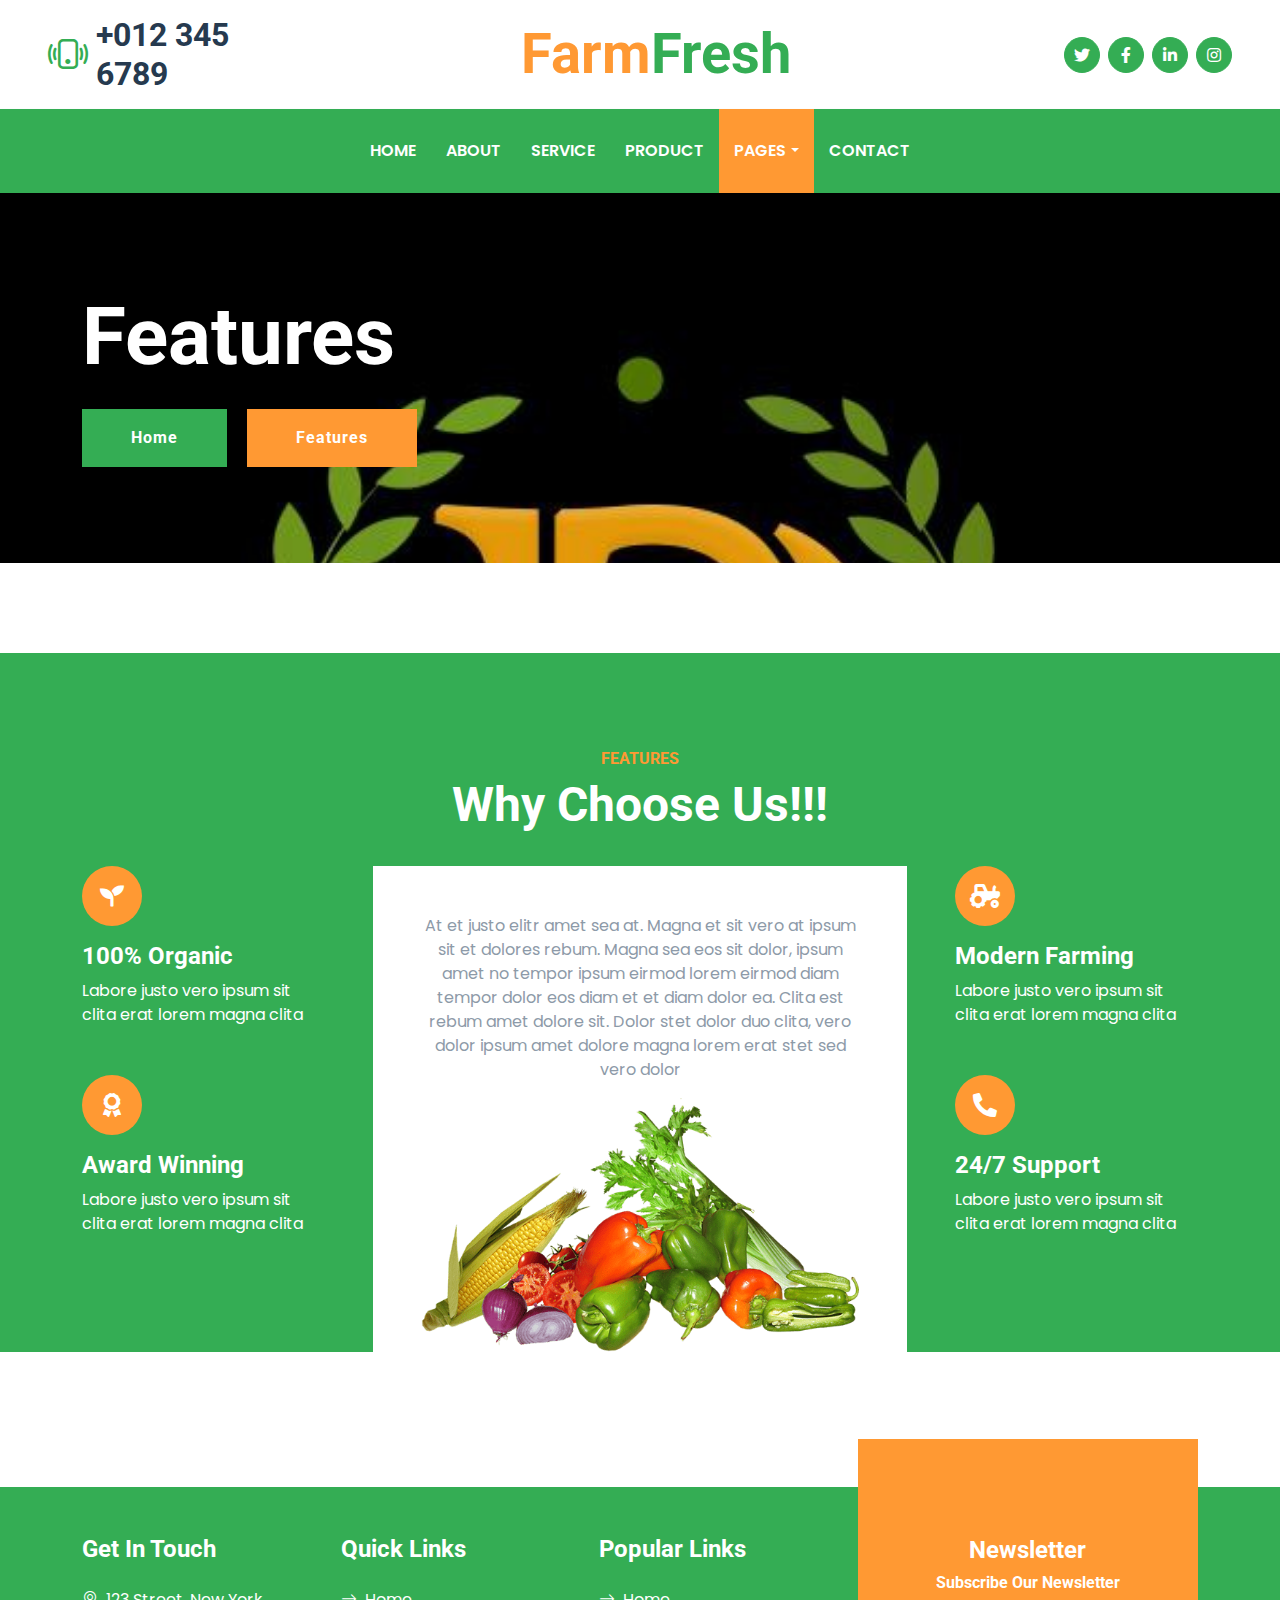
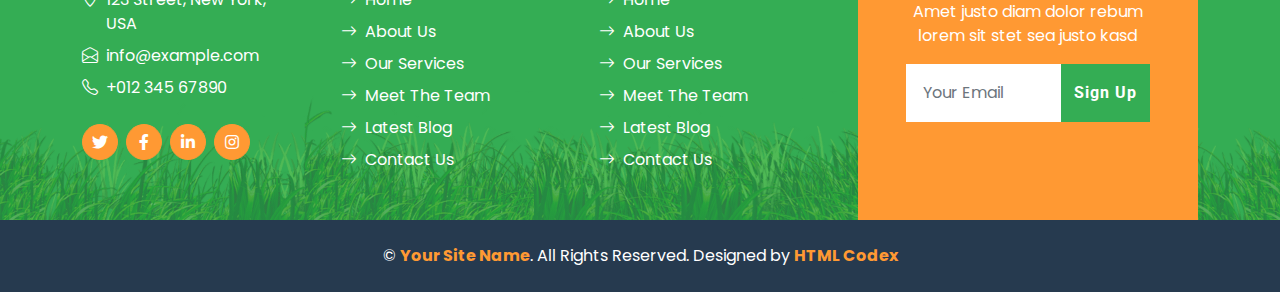
<file: importExport/feature.html>
<!DOCTYPE html>
<html lang="en">

<head>
    <meta charset="utf-8">
    <title>FarmFresh - Organic Farm Website Template</title>
    <meta content="width=device-width, initial-scale=1.0" name="viewport">
    <meta content="Free HTML Templates" name="keywords">
    <meta content="Free HTML Templates" name="description">

    <!-- Favicon -->
    <link href="img/favicon.ico" rel="icon">

    <!-- Google Web Fonts -->
    <link rel="preconnect" href="https://fonts.gstatic.com">
    <link href="https://fonts.googleapis.com/css2?family=Open+Sans:wght@400;600&family=Roboto:wght@500;700&display=swap" rel="stylesheet">

    <!-- Icon Font Stylesheet -->
    <link href="https://cdnjs.cloudflare.com/ajax/libs/font-awesome/5.15.0/css/all.min.css" rel="stylesheet">
    <link href="https://cdn.jsdelivr.net/npm/bootstrap-icons@1.4.1/font/bootstrap-icons.css" rel="stylesheet">

    <!-- Libraries Stylesheet -->
    <link href="lib/owlcarousel/assets/owl.carousel.min.css" rel="stylesheet">

    <!-- Customized Bootstrap Stylesheet -->
    <link href="css/bootstrap.min.css" rel="stylesheet">

    <!-- Template Stylesheet -->
    <link href="css/style.css" rel="stylesheet">
</head>

<body>
    <!-- Topbar Start -->
    <div class="container-fluid px-5 d-none d-lg-block">
        <div class="row gx-5 py-3 align-items-center">
            <div class="col-lg-3">
                <div class="d-flex align-items-center justify-content-start">
                    <i class="bi bi-phone-vibrate fs-1 text-primary me-2"></i>
                    <h2 class="mb-0">+012 345 6789</h2>
                </div>
            </div>
            <div class="col-lg-6">
                <div class="d-flex align-items-center justify-content-center">
                    <a href="index.html" class="navbar-brand ms-lg-5">
                        <h1 class="m-0 display-4 text-primary"><span class="text-secondary">Farm</span>Fresh</h1>
                    </a>
                </div>
            </div>
            <div class="col-lg-3">
                <div class="d-flex align-items-center justify-content-end">
                    <a class="btn btn-primary btn-square rounded-circle me-2" href="#"><i class="fab fa-twitter"></i></a>
                    <a class="btn btn-primary btn-square rounded-circle me-2" href="#"><i class="fab fa-facebook-f"></i></a>
                    <a class="btn btn-primary btn-square rounded-circle me-2" href="#"><i class="fab fa-linkedin-in"></i></a>
                    <a class="btn btn-primary btn-square rounded-circle" href="#"><i class="fab fa-instagram"></i></a>
                </div>
            </div>
        </div>
    </div>
    <!-- Topbar End -->


    <!-- Navbar Start -->
    <nav class="navbar navbar-expand-lg bg-primary navbar-dark shadow-sm py-3 py-lg-0 px-3 px-lg-5">
        <a href="index.html" class="navbar-brand d-flex d-lg-none">
            <h1 class="m-0 display-4 text-secondary"><span class="text-white">Farm</span>Fresh</h1>
        </a>
        <button class="navbar-toggler" type="button" data-bs-toggle="collapse" data-bs-target="#navbarCollapse">
            <span class="navbar-toggler-icon"></span>
        </button>
        <div class="collapse navbar-collapse" id="navbarCollapse">
            <div class="navbar-nav mx-auto py-0">
                <a href="index.html" class="nav-item nav-link">Home</a>
                <a href="about.html" class="nav-item nav-link">About</a>
                <a href="service.html" class="nav-item nav-link">Service</a>
                <a href="product.html" class="nav-item nav-link">Product</a>
                <div class="nav-item dropdown">
                    <a href="#" class="nav-link dropdown-toggle active" data-bs-toggle="dropdown">Pages</a>
                    <div class="dropdown-menu m-0">
                        <a href="blog.html" class="dropdown-item">Blog Grid</a>
                        <a href="detail.html" class="dropdown-item">Blog Detail</a>
                        <a href="feature.html" class="dropdown-item active">Features</a>
                        <a href="team.html" class="dropdown-item">The Team</a>
                        <a href="testimonial.html" class="dropdown-item">Testimonial</a>
                    </div>
                </div>
                <a href="contact.html" class="nav-item nav-link">Contact</a>
            </div>
        </div>
    </nav>
    <!-- Navbar End -->


    <!-- Hero Start -->
    <div class="container-fluid bg-primary py-5 bg-hero mb-5">
        <div class="container py-5">
            <div class="row justify-content-start">
                <div class="col-lg-8 text-center text-lg-start">
                    <h1 class="display-1 text-white mb-md-4">Features</h1>
                    <a href="" class="btn btn-primary py-md-3 px-md-5 me-3">Home</a>
                    <a href="" class="btn btn-secondary py-md-3 px-md-5">Features</a>
                </div>
            </div>
        </div>
    </div>
    <!-- Hero End -->


    <!-- Features Start -->
    <div class="container-fluid bg-primary feature py-5 pb-lg-0" style="margin: 90px 0 135px 0;">
        <div class="container py-5 pb-lg-0">
            <div class="mx-auto text-center mb-3 pb-2" style="max-width: 500px;">
                <h6 class="text-uppercase text-secondary">Features</h6>
                <h1 class="display-5 text-white">Why Choose Us!!!</h1>
            </div>
            <div class="row g-5">
                <div class="col-lg-3">
                    <div class="text-white mb-5">
                        <div class="bg-secondary rounded-pill d-flex align-items-center justify-content-center mb-3" style="width: 60px; height: 60px;">
                            <i class="fa fa-seedling fs-4 text-white"></i>
                        </div>
                        <h4 class="text-white">100% Organic</h4>
                        <p class="mb-0">Labore justo vero ipsum sit clita erat lorem magna clita</p>
                    </div>
                    <div class="text-white">
                        <div class="bg-secondary rounded-pill d-flex align-items-center justify-content-center mb-3" style="width: 60px; height: 60px;">
                            <i class="fa fa-award fs-4 text-white"></i>
                        </div>
                        <h4 class="text-white">Award Winning</h4>
                        <p class="mb-0">Labore justo vero ipsum sit clita erat lorem magna clita</p>
                    </div>
                </div>
                <div class="col-lg-6">
                    <div class="d-block bg-white h-100 text-center p-5 pb-lg-0">
                        <p>At et justo elitr amet sea at. Magna et sit vero at ipsum sit et dolores rebum. Magna sea eos sit dolor, ipsum amet no tempor ipsum eirmod lorem eirmod diam tempor dolor eos diam et et diam dolor ea. Clita est rebum amet dolore sit. Dolor stet dolor duo clita, vero dolor ipsum amet dolore magna lorem erat stet sed vero dolor</p>
                        <img class="img-fluid" src="img/feature.png" alt="">
                    </div>
                </div>
                <div class="col-lg-3">
                    <div class="text-white mb-5">
                        <div class="bg-secondary rounded-pill d-flex align-items-center justify-content-center mb-3" style="width: 60px; height: 60px;">
                            <i class="fa fa-tractor fs-4 text-white"></i>
                        </div>
                        <h4 class="text-white">Modern Farming</h4>
                        <p class="mb-0">Labore justo vero ipsum sit clita erat lorem magna clita</p>
                    </div>
                    <div class="text-white">
                        <div class="bg-secondary rounded-pill d-flex align-items-center justify-content-center mb-3" style="width: 60px; height: 60px;">
                            <i class="fa fa-phone-alt fs-4 text-white"></i>
                        </div>
                        <h4 class="text-white">24/7 Support</h4>
                        <p class="mb-0">Labore justo vero ipsum sit clita erat lorem magna clita</p>
                    </div>
                </div>
            </div>
        </div>
    </div>
    <!-- Features Start -->
    

    <!-- Footer Start -->
    <div class="container-fluid bg-footer bg-primary text-white mt-5">
        <div class="container">
            <div class="row gx-5">
                <div class="col-lg-8 col-md-6">
                    <div class="row gx-5">
                        <div class="col-lg-4 col-md-12 pt-5 mb-5">
                            <h4 class="text-white mb-4">Get In Touch</h4>
                            <div class="d-flex mb-2">
                                <i class="bi bi-geo-alt text-white me-2"></i>
                                <p class="text-white mb-0">123 Street, New York, USA</p>
                            </div>
                            <div class="d-flex mb-2">
                                <i class="bi bi-envelope-open text-white me-2"></i>
                                <p class="text-white mb-0">info@example.com</p>
                            </div>
                            <div class="d-flex mb-2">
                                <i class="bi bi-telephone text-white me-2"></i>
                                <p class="text-white mb-0">+012 345 67890</p>
                            </div>
                            <div class="d-flex mt-4">
                                <a class="btn btn-secondary btn-square rounded-circle me-2" href="#"><i class="fab fa-twitter"></i></a>
                                <a class="btn btn-secondary btn-square rounded-circle me-2" href="#"><i class="fab fa-facebook-f"></i></a>
                                <a class="btn btn-secondary btn-square rounded-circle me-2" href="#"><i class="fab fa-linkedin-in"></i></a>
                                <a class="btn btn-secondary btn-square rounded-circle" href="#"><i class="fab fa-instagram"></i></a>
                            </div>
                        </div>
                        <div class="col-lg-4 col-md-12 pt-0 pt-lg-5 mb-5">
                            <h4 class="text-white mb-4">Quick Links</h4>
                            <div class="d-flex flex-column justify-content-start">
                                <a class="text-white mb-2" href="#"><i class="bi bi-arrow-right text-white me-2"></i>Home</a>
                                <a class="text-white mb-2" href="#"><i class="bi bi-arrow-right text-white me-2"></i>About Us</a>
                                <a class="text-white mb-2" href="#"><i class="bi bi-arrow-right text-white me-2"></i>Our Services</a>
                                <a class="text-white mb-2" href="#"><i class="bi bi-arrow-right text-white me-2"></i>Meet The Team</a>
                                <a class="text-white mb-2" href="#"><i class="bi bi-arrow-right text-white me-2"></i>Latest Blog</a>
                                <a class="text-white" href="#"><i class="bi bi-arrow-right text-white me-2"></i>Contact Us</a>
                            </div>
                        </div>
                        <div class="col-lg-4 col-md-12 pt-0 pt-lg-5 mb-5">
                            <h4 class="text-white mb-4">Popular Links</h4>
                            <div class="d-flex flex-column justify-content-start">
                                <a class="text-white mb-2" href="#"><i class="bi bi-arrow-right text-white me-2"></i>Home</a>
                                <a class="text-white mb-2" href="#"><i class="bi bi-arrow-right text-white me-2"></i>About Us</a>
                                <a class="text-white mb-2" href="#"><i class="bi bi-arrow-right text-white me-2"></i>Our Services</a>
                                <a class="text-white mb-2" href="#"><i class="bi bi-arrow-right text-white me-2"></i>Meet The Team</a>
                                <a class="text-white mb-2" href="#"><i class="bi bi-arrow-right text-white me-2"></i>Latest Blog</a>
                                <a class="text-white" href="#"><i class="bi bi-arrow-right text-white me-2"></i>Contact Us</a>
                            </div>
                        </div>
                    </div>
                </div>
                <div class="col-lg-4 col-md-6 mt-lg-n5">
                    <div class="d-flex flex-column align-items-center justify-content-center text-center h-100 bg-secondary p-5">
                        <h4 class="text-white">Newsletter</h4>
                        <h6 class="text-white">Subscribe Our Newsletter</h6>
                        <p>Amet justo diam dolor rebum lorem sit stet sea justo kasd</p>
                        <form action="">
                            <div class="input-group">
                                <input type="text" class="form-control border-white p-3" placeholder="Your Email">
                                <button class="btn btn-primary">Sign Up</button>
                            </div>
                        </form>
                    </div>
                </div>
            </div>
        </div>
    </div>
    <div class="container-fluid bg-dark text-white py-4">
        <div class="container text-center">
            <p class="mb-0">&copy; <a class="text-secondary fw-bold" href="#">Your Site Name</a>. All Rights Reserved. Designed by <a class="text-secondary fw-bold" href="https://htmlcodex.com">HTML Codex</a></p>
        </div>
    </div>
    <!-- Footer End -->


    <!-- Back to Top -->
    <a href="#" class="btn btn-secondary py-3 fs-4 back-to-top"><i class="bi bi-arrow-up"></i></a>


    <!-- JavaScript Libraries -->
    <script src="https://code.jquery.com/jquery-3.4.1.min.js"></script>
    <script src="https://cdn.jsdelivr.net/npm/bootstrap@5.0.0/dist/js/bootstrap.bundle.min.js"></script>
    <script src="lib/easing/easing.min.js"></script>
    <script src="lib/waypoints/waypoints.min.js"></script>
    <script src="lib/counterup/counterup.min.js"></script>
    <script src="lib/owlcarousel/owl.carousel.min.js"></script>

    <!-- Template Javascript -->
    <script src="js/main.js"></script>
</body>

</html>
</file>
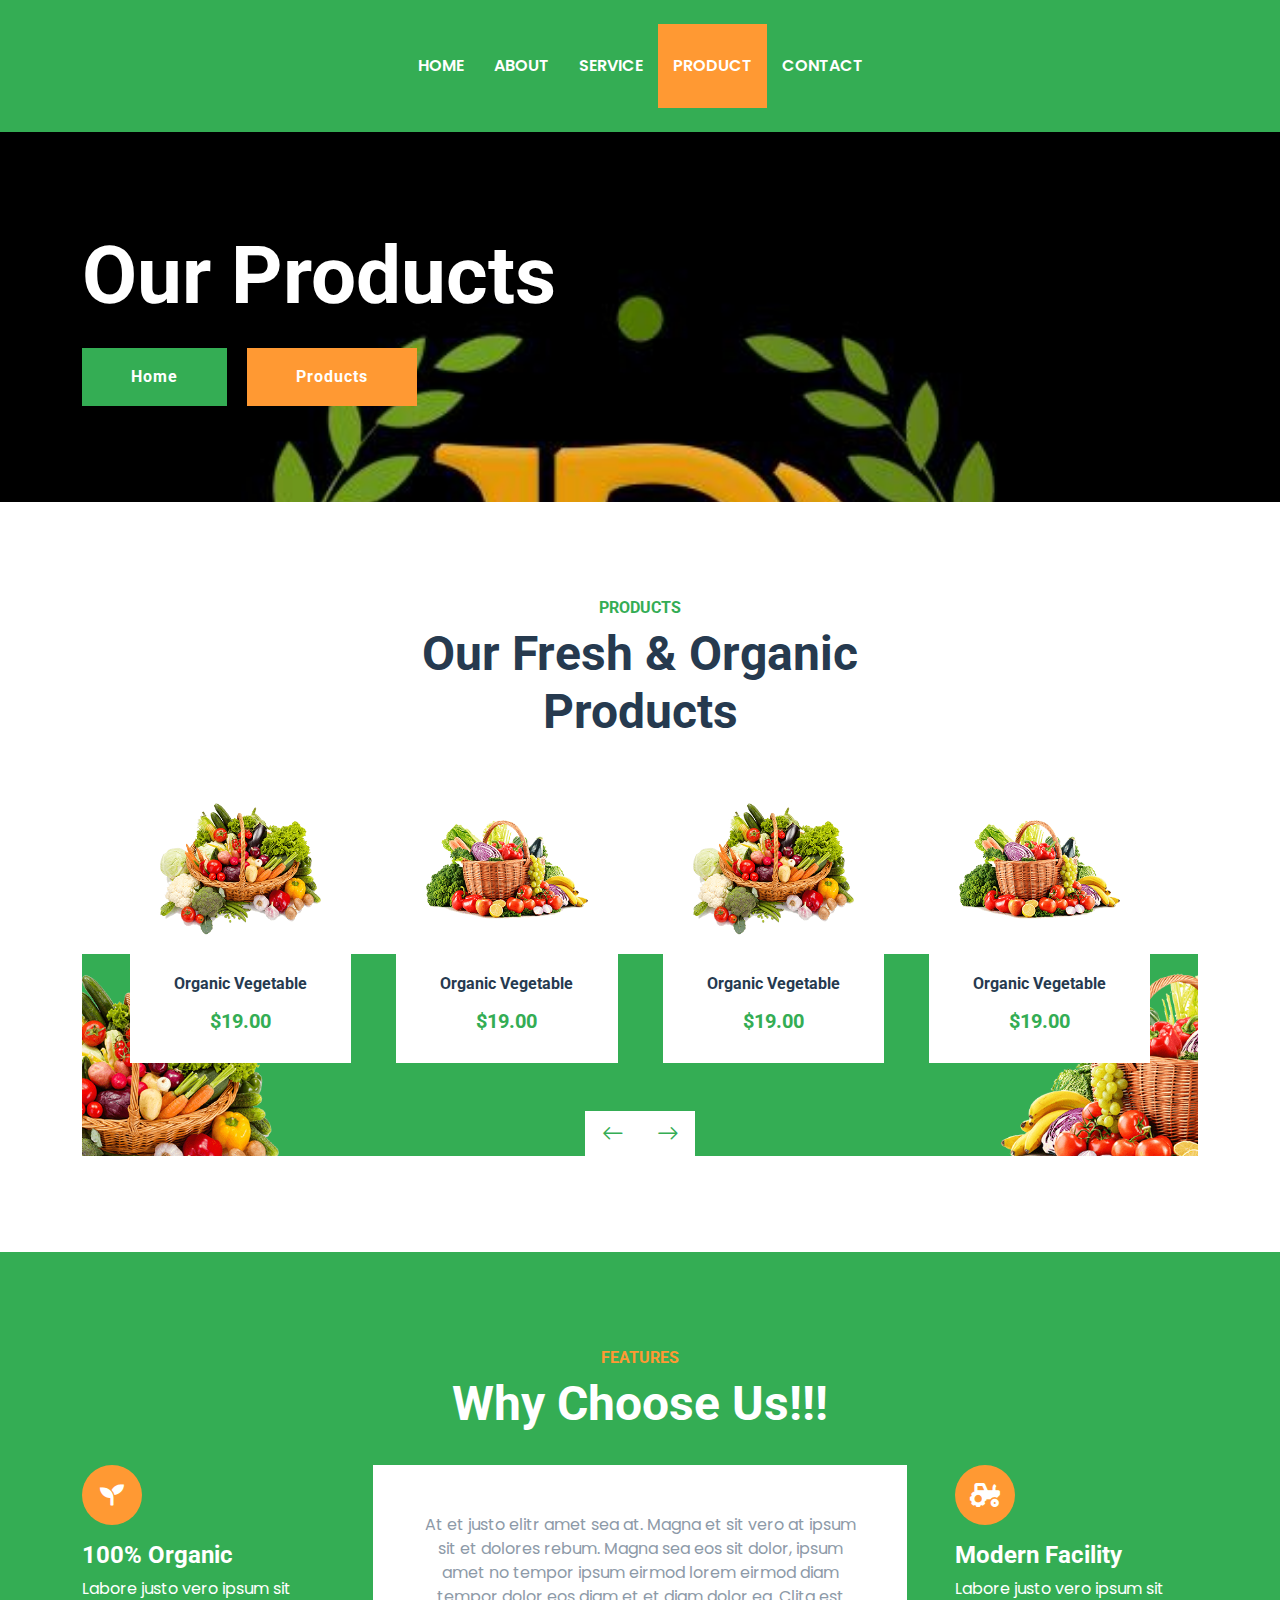
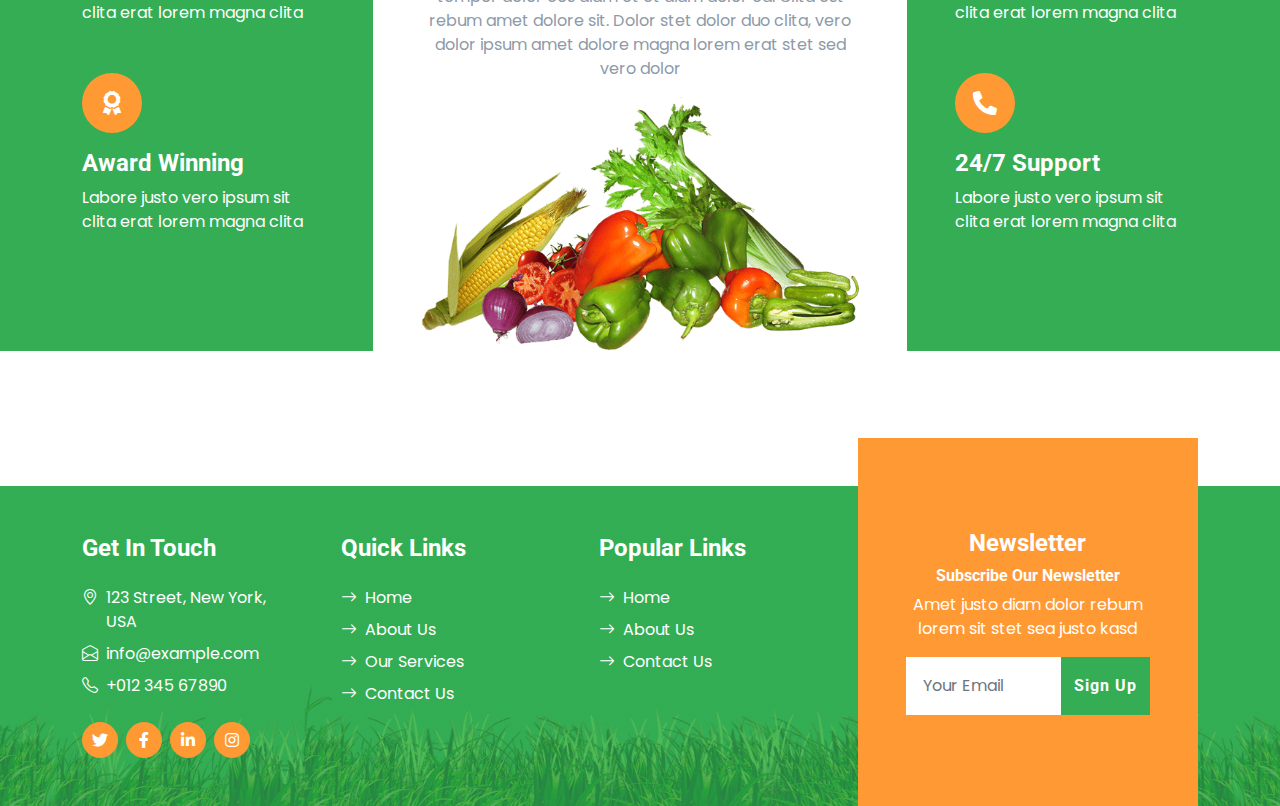
<file: importExport/product.html>
<!DOCTYPE html>
<html lang="en">

<head>
    <meta charset="utf-8">
    <title>Prabodham - Foodstuff Trading</title>
    <meta content="width=device-width, initial-scale=1.0" name="viewport">
    <meta content="Prabodham" name="keywords">
    <meta content="Prabodham Foodstuff Trading" name="description">

    <!-- Favicon -->
    <!-- <link href="img/favicon.ico" rel="icon"> -->
    <link href="./prabodhamjpg.jpg" rel="icon">

    <!-- Google Web Fonts -->
    <link rel="preconnect" href="https://fonts.gstatic.com">
    <link href="https://fonts.googleapis.com/css2?family=Open+Sans:wght@400;600&family=Roboto:wght@500;700&display=swap"
        rel="stylesheet">

    <!-- Icon Font Stylesheet -->
    <link href="https://cdnjs.cloudflare.com/ajax/libs/font-awesome/5.15.0/css/all.min.css" rel="stylesheet">
    <link href="https://cdn.jsdelivr.net/npm/bootstrap-icons@1.4.1/font/bootstrap-icons.css" rel="stylesheet">

    <!-- Libraries Stylesheet -->
    <link href="lib/owlcarousel/assets/owl.carousel.min.css" rel="stylesheet">

    <!-- Customized Bootstrap Stylesheet -->
    <link href="css/bootstrap.min.css" rel="stylesheet">

    <!-- Template Stylesheet -->
    <link href="css/style.css" rel="stylesheet">
</head>

<body>
    <!-- Topbar Start -->
    <!-- <div class="container-fluid px-5 d-none d-lg-block">
        <div class="row gx-5 py-3 align-items-center">
            <div class="col-lg-3">
                <div class="d-flex align-items-center justify-content-start">
                    <i class="bi bi-phone-vibrate fs-1 text-primary me-2"></i>
                    <h2 class="mb-0">+012 345 6789</h2>
                </div>
            </div>
            <div class="col-lg-6">
                <div class="d-flex align-items-center justify-content-center">
                    <a href="index.html" class="navbar-brand ms-lg-5">
                        <h1 class="m-0 display-4 text-primary"><span class="text-secondary">Farm</span>Fresh</h1>
                    </a>
                </div>
            </div>
            <div class="col-lg-3">
                <div class="d-flex align-items-center justify-content-end">
                    <a class="btn btn-primary btn-square rounded-circle me-2" href="#"><i
                            class="fab fa-twitter"></i></a>
                    <a class="btn btn-primary btn-square rounded-circle me-2" href="#"><i
                            class="fab fa-facebook-f"></i></a>
                    <a class="btn btn-primary btn-square rounded-circle me-2" href="#"><i
                            class="fab fa-linkedin-in"></i></a>
                    <a class="btn btn-primary btn-square rounded-circle" href="#"><i class="fab fa-instagram"></i></a>
                </div>
            </div>
        </div>
    </div> -->
    <!-- Topbar End -->


    <!-- Navbar Start -->
    <nav class="navbar navbar-expand-lg bg-primary navbar-dark shadow-sm py-3 py-lg-0 px-3 px-lg-5">
        <a href="index.html" class="navbar-brand d-flex d-lg-none">
            <h1 class="m-0 display-4 text-secondary"><span class="text-white">Prabodham</span>Foodstuff</h1>
        </a>
        <button class="navbar-toggler" type="button" data-bs-toggle="collapse" data-bs-target="#navbarCollapse">
            <span class="navbar-toggler-icon"></span>
        </button>
        <div class="collapse navbar-collapse" id="navbarCollapse">
            <div class="navbar-nav mx-auto py-4">
                <a href="index.html" class="nav-item nav-link">Home</a>
                <a href="about.html" class="nav-item nav-link">About</a>
                <a href="service.html" class="nav-item nav-link">Service</a>
                <a href="product.html" class="nav-item nav-link active">Product</a>
                <!-- <div class="nav-item dropdown">
                    <a href="#" class="nav-link dropdown-toggle" data-bs-toggle="dropdown">Pages</a>
                    <div class="dropdown-menu m-0">
                        <a href="blog.html" class="dropdown-item">Blog Grid</a>
                        <a href="detail.html" class="dropdown-item">Blog Detail</a>
                        <a href="feature.html" class="dropdown-item">Features</a>
                        <a href="team.html" class="dropdown-item">The Team</a>
                        <a href="testimonial.html" class="dropdown-item">Testimonial</a>
                    </div>
                </div> -->
                <a href="contact.html" class="nav-item nav-link">Contact</a>
            </div>
        </div>
    </nav>
    <!-- Navbar End -->


    <!-- Hero Start -->
    <div class="container-fluid bg-primary py-5 bg-hero mb-5">
        <div class="container py-5">
            <div class="row justify-content-start">
                <div class="col-lg-8 text-center text-lg-start">
                    <h1 class="display-1 text-white mb-md-4">Our Products</h1>
                    <a href="" class="btn btn-primary py-md-3 px-md-5 me-3">Home</a>
                    <a href="" class="btn btn-secondary py-md-3 px-md-5">Products</a>
                </div>
            </div>
        </div>
    </div>
    <!-- Hero End -->


    <!-- Products Start -->
    <div class="container-fluid py-5">
        <div class="container">
            <div class="mx-auto text-center mb-5" style="max-width: 500px;">
                <h6 class="text-primary text-uppercase">Products</h6>
                <h1 class="display-5">Our Fresh & Organic Products</h1>
            </div>
            <div class="owl-carousel product-carousel px-5">
                <div class="pb-5">
                    <div class="product-item position-relative bg-white d-flex flex-column text-center">
                        <img class="img-fluid mb-4" src="img/product-1.png" alt="">
                        <h6 class="mb-3">Organic Vegetable</h6>
                        <h5 class="text-primary mb-0">$19.00</h5>
                        <!-- <div class="btn-action d-flex justify-content-center">
                            <a class="btn bg-primary py-2 px-3" href=""><i class="bi bi-cart text-white"></i></a>
                            <a class="btn bg-secondary py-2 px-3" href=""><i class="bi bi-eye text-white"></i></a>
                        </div> -->
                    </div>
                </div>
                <div class="pb-5">
                    <div class="product-item position-relative bg-white d-flex flex-column text-center">
                        <img class="img-fluid mb-4" src="img/product-2.png" alt="">
                        <h6 class="mb-3">Organic Vegetable</h6>
                        <h5 class="text-primary mb-0">$19.00</h5>
                        <!-- <div class="btn-action d-flex justify-content-center">
                            <a class="btn bg-primary py-2 px-3" href=""><i class="bi bi-cart text-white"></i></a>
                            <a class="btn bg-secondary py-2 px-3" href=""><i class="bi bi-eye text-white"></i></a>
                        </div> -->
                    </div>
                </div>
                <div class="pb-5">
                    <div class="product-item position-relative bg-white d-flex flex-column text-center">
                        <img class="img-fluid mb-4" src="img/product-1.png" alt="">
                        <h6 class="mb-3">Organic Vegetable</h6>
                        <h5 class="text-primary mb-0">$19.00</h5>
                        <!-- <div class="btn-action d-flex justify-content-center">
                            <a class="btn bg-primary py-2 px-3" href=""><i class="bi bi-cart text-white"></i></a>
                            <a class="btn bg-secondary py-2 px-3" href=""><i class="bi bi-eye text-white"></i></a>
                        </div> -->
                    </div>
                </div>
                <div class="pb-5">
                    <div class="product-item position-relative bg-white d-flex flex-column text-center">
                        <img class="img-fluid mb-4" src="img/product-2.png" alt="">
                        <h6 class="mb-3">Organic Vegetable</h6>
                        <h5 class="text-primary mb-0">$19.00</h5>
                        <!-- <div class="btn-action d-flex justify-content-center">
                            <a class="btn bg-primary py-2 px-3" href=""><i class="bi bi-cart text-white"></i></a>
                            <a class="btn bg-secondary py-2 px-3" href=""><i class="bi bi-eye text-white"></i></a>
                        </div> -->
                    </div>
                </div>
                <div class="pb-5">
                    <div class="product-item position-relative bg-white d-flex flex-column text-center">
                        <img class="img-fluid mb-4" src="img/product-1.png" alt="">
                        <h6 class="mb-3">Organic Vegetable</h6>
                        <h5 class="text-primary mb-0">$19.00</h5>
                        <!-- <div class="btn-action d-flex justify-content-center">
                            <a class="btn bg-primary py-2 px-3" href=""><i class="bi bi-cart text-white"></i></a>
                            <a class="btn bg-secondary py-2 px-3" href=""><i class="bi bi-eye text-white"></i></a>
                        </div> -->
                    </div>
                </div>
            </div>
        </div>
    </div>
    <!-- Products End -->


    <!-- Features Start -->
    <div class="container-fluid bg-primary feature py-5 pb-lg-0 mt-5" style="margin-bottom: 135px;">
        <div class="container py-5 pb-lg-0">
            <div class="mx-auto text-center mb-3 pb-2" style="max-width: 500px;">
                <h6 class="text-uppercase text-secondary">Features</h6>
                <h1 class="display-5 text-white">Why Choose Us!!!</h1>
            </div>
            <div class="row g-5">
                <div class="col-lg-3">
                    <div class="text-white mb-5">
                        <div class="bg-secondary rounded-pill d-flex align-items-center justify-content-center mb-3"
                            style="width: 60px; height: 60px;">
                            <i class="fa fa-seedling fs-4 text-white"></i>
                        </div>
                        <h4 class="text-white">100% Organic</h4>
                        <p class="mb-0">Labore justo vero ipsum sit clita erat lorem magna clita</p>
                    </div>
                    <div class="text-white">
                        <div class="bg-secondary rounded-pill d-flex align-items-center justify-content-center mb-3"
                            style="width: 60px; height: 60px;">
                            <i class="fa fa-award fs-4 text-white"></i>
                        </div>
                        <h4 class="text-white">Award Winning</h4>
                        <p class="mb-0">Labore justo vero ipsum sit clita erat lorem magna clita</p>
                    </div>
                </div>
                <div class="col-lg-6">
                    <div class="d-block bg-white h-100 text-center p-5 pb-lg-0">
                        <p>At et justo elitr amet sea at. Magna et sit vero at ipsum sit et dolores rebum. Magna sea eos
                            sit dolor, ipsum amet no tempor ipsum eirmod lorem eirmod diam tempor dolor eos diam et et
                            diam dolor ea. Clita est rebum amet dolore sit. Dolor stet dolor duo clita, vero dolor ipsum
                            amet dolore magna lorem erat stet sed vero dolor</p>
                        <img class="img-fluid" src="img/feature.png" alt="">
                    </div>
                </div>
                <div class="col-lg-3">
                    <div class="text-white mb-5">
                        <div class="bg-secondary rounded-pill d-flex align-items-center justify-content-center mb-3"
                            style="width: 60px; height: 60px;">
                            <i class="fa fa-tractor fs-4 text-white"></i>
                        </div>
                        <h4 class="text-white">Modern Facility</h4>
                        <p class="mb-0">Labore justo vero ipsum sit clita erat lorem magna clita</p>
                    </div>
                    <div class="text-white">
                        <div class="bg-secondary rounded-pill d-flex align-items-center justify-content-center mb-3"
                            style="width: 60px; height: 60px;">
                            <i class="fa fa-phone-alt fs-4 text-white"></i>
                        </div>
                        <h4 class="text-white">24/7 Support</h4>
                        <p class="mb-0">Labore justo vero ipsum sit clita erat lorem magna clita</p>
                    </div>
                </div>
            </div>
        </div>
    </div>
    <!-- Features Start -->


    <!-- Footer Start -->
    <div class="container-fluid bg-footer bg-primary text-white mt-5">
        <div class="container">
            <div class="row gx-5">
                <div class="col-lg-8 col-md-6">
                    <div class="row gx-5">
                        <div class="col-lg-4 col-md-12 pt-5 mb-5">
                            <h4 class="text-white mb-4">Get In Touch</h4>
                            <div class="d-flex mb-2">
                                <i class="bi bi-geo-alt text-white me-2"></i>
                                <p class="text-white mb-0">123 Street, New York, USA</p>
                            </div>
                            <div class="d-flex mb-2">
                                <i class="bi bi-envelope-open text-white me-2"></i>
                                <p class="text-white mb-0">info@example.com</p>
                            </div>
                            <div class="d-flex mb-2">
                                <i class="bi bi-telephone text-white me-2"></i>
                                <p class="text-white mb-0">+012 345 67890</p>
                            </div>
                            <div class="d-flex mt-4">
                                <a class="btn btn-secondary btn-square rounded-circle me-2" href="#"><i
                                        class="fab fa-twitter"></i></a>
                                <a class="btn btn-secondary btn-square rounded-circle me-2" href="#"><i
                                        class="fab fa-facebook-f"></i></a>
                                <a class="btn btn-secondary btn-square rounded-circle me-2" href="#"><i
                                        class="fab fa-linkedin-in"></i></a>
                                <a class="btn btn-secondary btn-square rounded-circle" href="#"><i
                                        class="fab fa-instagram"></i></a>
                            </div>
                        </div>
                        <div class="col-lg-4 col-md-12 pt-0 pt-lg-5 mb-5">
                            <h4 class="text-white mb-4">Quick Links</h4>
                            <div class="d-flex flex-column justify-content-start">
                                <a class="text-white mb-2" href="#"><i
                                        class="bi bi-arrow-right text-white me-2"></i>Home</a>
                                <a class="text-white mb-2" href="#"><i
                                        class="bi bi-arrow-right text-white me-2"></i>About Us</a>
                                <a class="text-white mb-2" href="#"><i class="bi bi-arrow-right text-white me-2"></i>Our
                                    Services</a>
                                <!-- <a class="text-white mb-2" href="#"><i
                                        class="bi bi-arrow-right text-white me-2"></i>Meet The Team</a>
                                <a class="text-white mb-2" href="#"><i
                                        class="bi bi-arrow-right text-white me-2"></i>Latest Blog</a> -->
                                <a class="text-white" href="#"><i class="bi bi-arrow-right text-white me-2"></i>Contact
                                    Us</a>
                            </div>
                        </div>
                        <div class="col-lg-4 col-md-12 pt-0 pt-lg-5 mb-5">
                            <h4 class="text-white mb-4">Popular Links</h4>
                            <div class="d-flex flex-column justify-content-start">
                                <a class="text-white mb-2" href="#"><i
                                        class="bi bi-arrow-right text-white me-2"></i>Home</a>
                                <a class="text-white mb-2" href="#"><i
                                        class="bi bi-arrow-right text-white me-2"></i>About Us</a>
                                <!-- <a class="text-white mb-2" href="#"><i class="bi bi-arrow-right text-white me-2"></i>Our
                                    Services</a>
                                <a class="text-white mb-2" href="#"><i
                                        class="bi bi-arrow-right text-white me-2"></i>Meet The Team</a>
                                <a class="text-white mb-2" href="#"><i
                                        class="bi bi-arrow-right text-white me-2"></i>Latest Blog</a> -->
                                <a class="text-white" href="#"><i class="bi bi-arrow-right text-white me-2"></i>Contact
                                    Us</a>
                            </div>
                        </div>
                    </div>
                </div>
                <div class="col-lg-4 col-md-6 mt-lg-n5">
                    <div
                        class="d-flex flex-column align-items-center justify-content-center text-center h-100 bg-secondary p-5">
                        <h4 class="text-white">Newsletter</h4>
                        <h6 class="text-white">Subscribe Our Newsletter</h6>
                        <p>Amet justo diam dolor rebum lorem sit stet sea justo kasd</p>
                        <form action="">
                            <div class="input-group">
                                <input type="text" class="form-control border-white p-3" placeholder="Your Email">
                                <button class="btn btn-primary">Sign Up</button>
                            </div>
                        </form>
                    </div>
                </div>
            </div>
        </div>
    </div>
    <!-- <div class="container-fluid bg-dark text-white py-4">
        <div class="container text-center">
            <p class="mb-0">&copy; <a class="text-secondary fw-bold" href="#">Your Site Name</a>. All Rights Reserved.
                Designed by <a class="text-secondary fw-bold" href="https://htmlcodex.com">HTML Codex</a></p>
        </div>
    </div> -->
    <!-- Footer End -->


    <!-- Back to Top -->
    <a href="#" class="btn btn-secondary py-3 fs-4 back-to-top"><i class="bi bi-arrow-up"></i></a>


    <!-- JavaScript Libraries -->
    <script src="https://code.jquery.com/jquery-3.4.1.min.js"></script>
    <script src="https://cdn.jsdelivr.net/npm/bootstrap@5.0.0/dist/js/bootstrap.bundle.min.js"></script>
    <script src="lib/easing/easing.min.js"></script>
    <script src="lib/waypoints/waypoints.min.js"></script>
    <script src="lib/counterup/counterup.min.js"></script>
    <script src="lib/owlcarousel/owl.carousel.min.js"></script>

    <!-- Template Javascript -->
    <script src="js/main.js"></script>
</body>

</html>
</file>
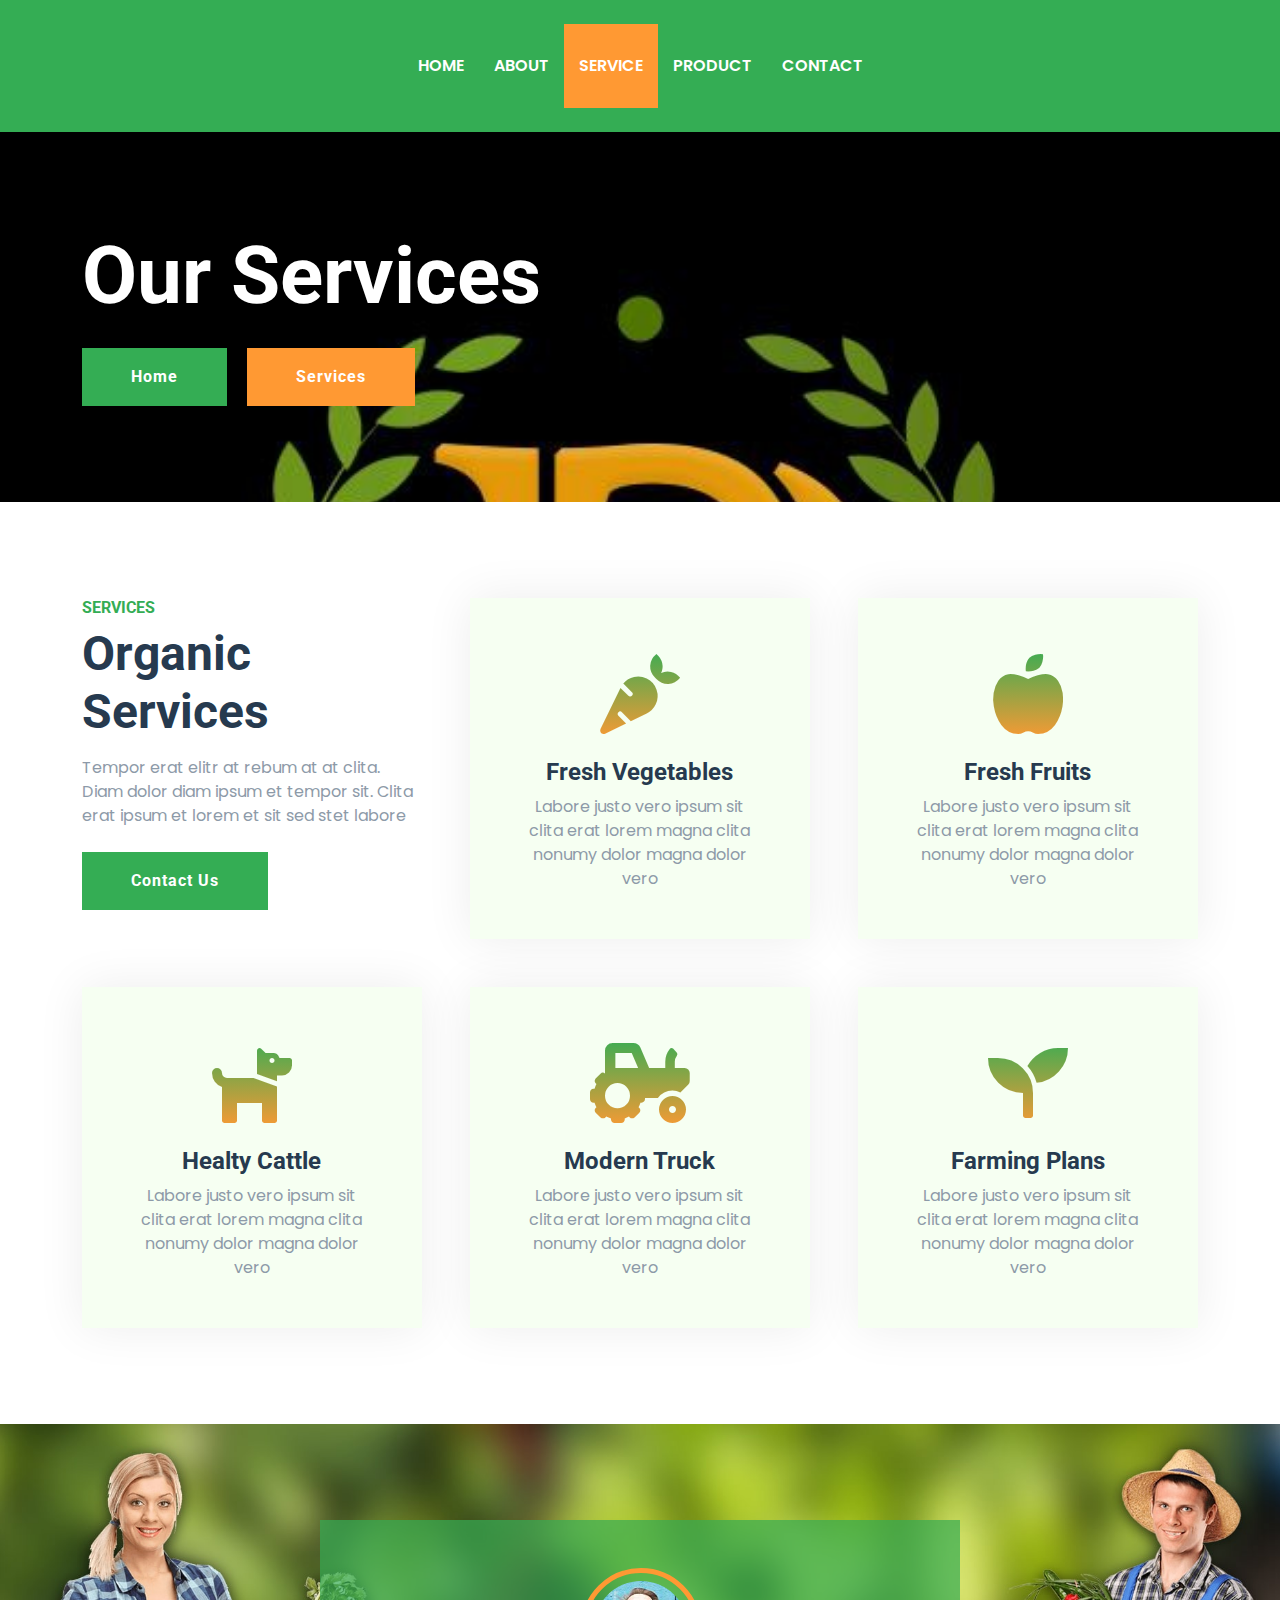
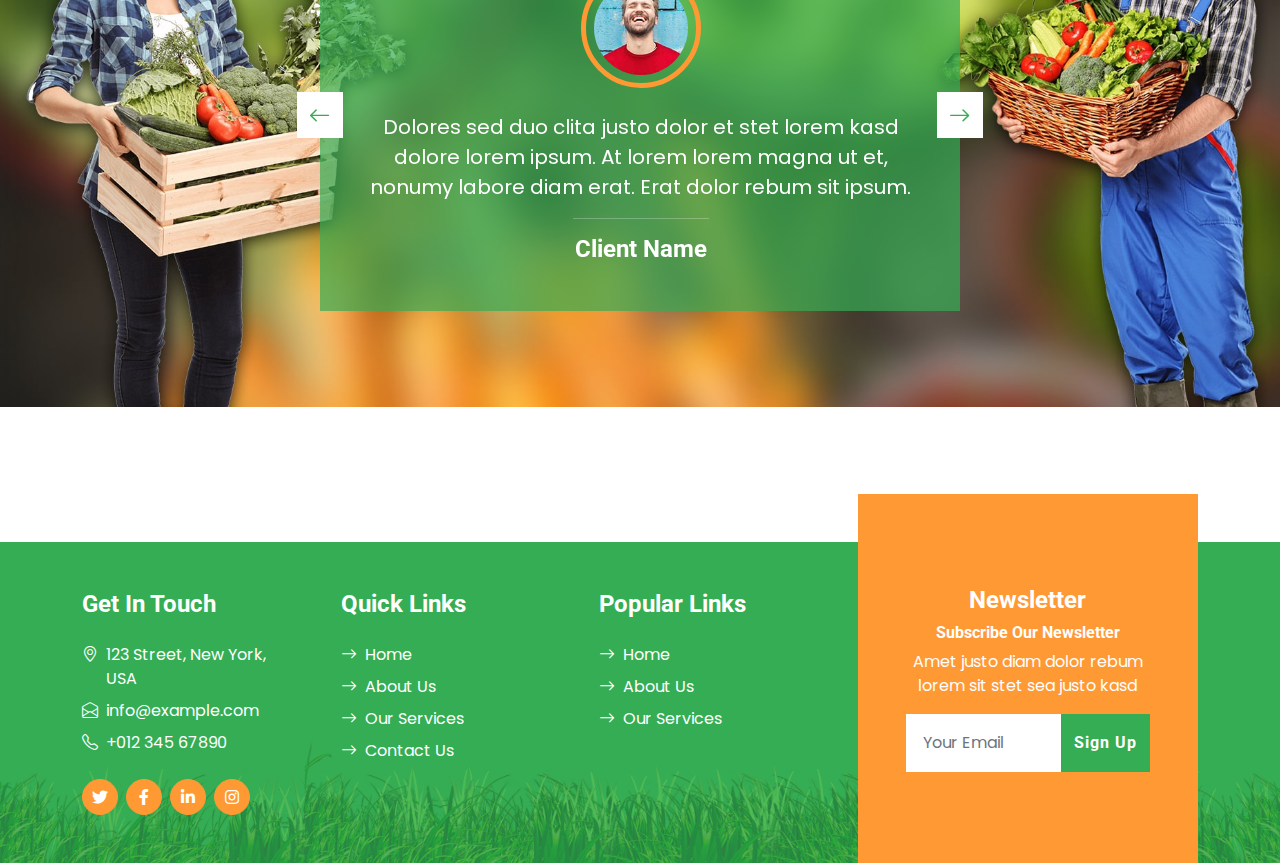
<file: importExport/service.html>
<!DOCTYPE html>
<html lang="en">

<head>
    <meta charset="utf-8">
    <title>Prabodham - Foodstuff Trading</title>
    <meta content="width=device-width, initial-scale=1.0" name="viewport">
    <meta content="Prabodham" name="keywords">
    <meta content="Prabodham Foodstuff Trading" name="description">
    <!-- Favicon -->
    <!-- <link href="img/favicon.ico" rel="icon"> -->
    <link href="./prabodhamjpg.jpg" rel="icon">

    <!-- Google Web Fonts -->
    <link rel="preconnect" href="https://fonts.gstatic.com">
    <link href="https://fonts.googleapis.com/css2?family=Open+Sans:wght@400;600&family=Roboto:wght@500;700&display=swap"
        rel="stylesheet">

    <!-- Icon Font Stylesheet -->
    <link href="https://cdnjs.cloudflare.com/ajax/libs/font-awesome/5.15.0/css/all.min.css" rel="stylesheet">
    <link href="https://cdn.jsdelivr.net/npm/bootstrap-icons@1.4.1/font/bootstrap-icons.css" rel="stylesheet">

    <!-- Libraries Stylesheet -->
    <link href="lib/owlcarousel/assets/owl.carousel.min.css" rel="stylesheet">

    <!-- Customized Bootstrap Stylesheet -->
    <link href="css/bootstrap.min.css" rel="stylesheet">

    <!-- Template Stylesheet -->
    <link href="css/style.css" rel="stylesheet">
</head>

<body>
    <!-- Topbar Start -->
    <!-- <div class="container-fluid px-5 d-none d-lg-block">
        <div class="row gx-5 py-3 align-items-center">
            <div class="col-lg-3">
                <div class="d-flex align-items-center justify-content-start">
                    <i class="bi bi-phone-vibrate fs-1 text-primary me-2"></i>
                    <h2 class="mb-0">+012 345 6789</h2>
                </div>
            </div>
            <div class="col-lg-6">
                <div class="d-flex align-items-center justify-content-center">
                    <a href="index.html" class="navbar-brand ms-lg-5">
                        <h1 class="m-0 display-4 text-primary"><span class="text-secondary">Farm</span>Fresh</h1>
                    </a>
                </div>
            </div>
            <div class="col-lg-3">
                <div class="d-flex align-items-center justify-content-end">
                    <a class="btn btn-primary btn-square rounded-circle me-2" href="#"><i
                            class="fab fa-twitter"></i></a>
                    <a class="btn btn-primary btn-square rounded-circle me-2" href="#"><i
                            class="fab fa-facebook-f"></i></a>
                    <a class="btn btn-primary btn-square rounded-circle me-2" href="#"><i
                            class="fab fa-linkedin-in"></i></a>
                    <a class="btn btn-primary btn-square rounded-circle" href="#"><i class="fab fa-instagram"></i></a>
                </div>
            </div>
        </div>
    </div> -->
    <!-- Topbar End -->


    <!-- Navbar Start -->
    <nav class="navbar navbar-expand-lg bg-primary navbar-dark shadow-sm py-3 py-lg-0 px-3 px-lg-5">
        <a href="index.html" class="navbar-brand d-flex d-lg-none">
            <h1 class="m-0 display-4 text-secondary"><span class="text-white">Prabodham</span>Foodstuff</h1>
        </a>
        <button class="navbar-toggler" type="button" data-bs-toggle="collapse" data-bs-target="#navbarCollapse">
            <span class="navbar-toggler-icon"></span>
        </button>
        <div class="collapse navbar-collapse" id="navbarCollapse">
            <div class="navbar-nav mx-auto py-4">
                <a href="index.html" class="nav-item nav-link">Home</a>
                <a href="about.html" class="nav-item nav-link">About</a>
                <a href="service.html" class="nav-item nav-link active">Service</a>
                <a href="product.html" class="nav-item nav-link">Product</a>
                <!-- <div class="nav-item dropdown">
                    <a href="#" class="nav-link dropdown-toggle" data-bs-toggle="dropdown">Pages</a>
                    <div class="dropdown-menu m-0">
                        <a href="blog.html" class="dropdown-item">Blog Grid</a>
                        <a href="detail.html" class="dropdown-item">Blog Detail</a>
                        <a href="feature.html" class="dropdown-item">Features</a>
                        <a href="team.html" class="dropdown-item">The Team</a>
                        <a href="testimonial.html" class="dropdown-item">Testimonial</a>
                    </div>
                </div> -->
                <a href="contact.html" class="nav-item nav-link">Contact</a>
            </div>
        </div>
    </nav>
    <!-- Navbar End -->


    <!-- Hero Start -->
    <div class="container-fluid bg-primary py-5 bg-hero mb-5">
        <div class="container py-5">
            <div class="row justify-content-start">
                <div class="col-lg-8 text-center text-lg-start">
                    <h1 class="display-1 text-white mb-md-4">Our Services</h1>
                    <a href="" class="btn btn-primary py-md-3 px-md-5 me-3">Home</a>
                    <a href="" class="btn btn-secondary py-md-3 px-md-5">Services</a>
                </div>
            </div>
        </div>
    </div>
    <!-- Hero End -->


    <!-- Services Start -->
    <div class="container-fluid py-5">
        <div class="container">
            <div class="row g-5">
                <div class="col-lg-4 col-md-6">
                    <div class="mb-3">
                        <h6 class="text-primary text-uppercase">Services</h6>
                        <h1 class="display-5">Organic Services</h1>
                    </div>
                    <p class="mb-4">Tempor erat elitr at rebum at at clita. Diam dolor diam ipsum et tempor sit. Clita
                        erat ipsum et lorem et sit sed stet labore</p>
                    <a href="" class="btn btn-primary py-md-3 px-md-5">Contact Us</a>
                </div>
                <div class="col-lg-4 col-md-6">
                    <div class="service-item bg-light text-center p-5">
                        <i class="fa fa-carrot display-1 text-primary mb-3"></i>
                        <h4>Fresh Vegetables</h4>
                        <p class="mb-0">Labore justo vero ipsum sit clita erat lorem magna clita nonumy dolor magna
                            dolor vero</p>
                    </div>
                </div>
                <div class="col-lg-4 col-md-6">
                    <div class="service-item bg-light text-center p-5">
                        <i class="fa fa-apple-alt display-1 text-primary mb-3"></i>
                        <h4>Fresh Fruits</h4>
                        <p class="mb-0">Labore justo vero ipsum sit clita erat lorem magna clita nonumy dolor magna
                            dolor vero</p>
                    </div>
                </div>
                <div class="col-lg-4 col-md-6">
                    <div class="service-item bg-light text-center p-5">
                        <i class="fa fa-dog display-1 text-primary mb-3"></i>
                        <h4>Healty Cattle</h4>
                        <p class="mb-0">Labore justo vero ipsum sit clita erat lorem magna clita nonumy dolor magna
                            dolor vero</p>
                    </div>
                </div>
                <div class="col-lg-4 col-md-6">
                    <div class="service-item bg-light text-center p-5">
                        <i class="fa fa-tractor display-1 text-primary mb-3"></i>
                        <h4>Modern Truck</h4>
                        <p class="mb-0">Labore justo vero ipsum sit clita erat lorem magna clita nonumy dolor magna
                            dolor vero</p>
                    </div>
                </div>
                <div class="col-lg-4 col-md-6">
                    <div class="service-item bg-light text-center p-5">
                        <i class="fa fa-seedling display-1 text-primary mb-3"></i>
                        <h4>Farming Plans</h4>
                        <p class="mb-0">Labore justo vero ipsum sit clita erat lorem magna clita nonumy dolor magna
                            dolor vero</p>
                    </div>
                </div>
            </div>
        </div>
    </div>
    <!-- Services End -->


    <!-- Testimonial Start -->
    <div class="container-fluid bg-testimonial py-5 mt-5" style="margin-bottom: 135px;">
        <div class="container py-5">
            <div class="row justify-content-center">
                <div class="col-lg-7">
                    <div class="owl-carousel testimonial-carousel p-5">
                        <div class="testimonial-item text-center text-white">
                            <img class="img-fluid mx-auto p-2 border border-5 border-secondary rounded-circle mb-4"
                                src="img/testimonial-2.jpg" alt="">
                            <p class="fs-5">Dolores sed duo clita justo dolor et stet lorem kasd dolore lorem ipsum. At
                                lorem lorem magna ut et, nonumy labore diam erat. Erat dolor rebum sit ipsum.</p>
                            <hr class="mx-auto w-25">
                            <h4 class="text-white mb-0">Client Name</h4>
                        </div>
                        <div class="testimonial-item text-center text-white">
                            <img class="img-fluid mx-auto p-2 border border-5 border-secondary rounded-circle mb-4"
                                src="img/testimonial-2.jpg" alt="">
                            <p class="fs-5">Dolores sed duo clita justo dolor et stet lorem kasd dolore lorem ipsum. At
                                lorem lorem magna ut et, nonumy labore diam erat. Erat dolor rebum sit ipsum.</p>
                            <hr class="mx-auto w-25">
                            <h4 class="text-white mb-0">Client Name</h4>
                        </div>
                    </div>
                </div>
            </div>
        </div>
    </div>
    <!-- Testimonial End -->


    <!-- Footer Start -->
    <div class="container-fluid bg-footer bg-primary text-white mt-5">
        <div class="container">
            <div class="row gx-5">
                <div class="col-lg-8 col-md-6">
                    <div class="row gx-5">
                        <div class="col-lg-4 col-md-12 pt-5 mb-5">
                            <h4 class="text-white mb-4">Get In Touch</h4>
                            <div class="d-flex mb-2">
                                <i class="bi bi-geo-alt text-white me-2"></i>
                                <p class="text-white mb-0">123 Street, New York, USA</p>
                            </div>
                            <div class="d-flex mb-2">
                                <i class="bi bi-envelope-open text-white me-2"></i>
                                <p class="text-white mb-0">info@example.com</p>
                            </div>
                            <div class="d-flex mb-2">
                                <i class="bi bi-telephone text-white me-2"></i>
                                <p class="text-white mb-0">+012 345 67890</p>
                            </div>
                            <div class="d-flex mt-4">
                                <a class="btn btn-secondary btn-square rounded-circle me-2" href="#"><i
                                        class="fab fa-twitter"></i></a>
                                <a class="btn btn-secondary btn-square rounded-circle me-2" href="#"><i
                                        class="fab fa-facebook-f"></i></a>
                                <a class="btn btn-secondary btn-square rounded-circle me-2" href="#"><i
                                        class="fab fa-linkedin-in"></i></a>
                                <a class="btn btn-secondary btn-square rounded-circle" href="#"><i
                                        class="fab fa-instagram"></i></a>
                            </div>
                        </div>
                        <div class="col-lg-4 col-md-12 pt-0 pt-lg-5 mb-5">
                            <h4 class="text-white mb-4">Quick Links</h4>
                            <div class="d-flex flex-column justify-content-start">
                                <a class="text-white mb-2" href="#"><i
                                        class="bi bi-arrow-right text-white me-2"></i>Home</a>
                                <a class="text-white mb-2" href="#"><i
                                        class="bi bi-arrow-right text-white me-2"></i>About Us</a>
                                <a class="text-white mb-2" href="#"><i class="bi bi-arrow-right text-white me-2"></i>Our
                                    Services</a>
                                <!-- <a class="text-white mb-2" href="#"><i
                                        class="bi bi-arrow-right text-white me-2"></i>Meet The Team</a>
                                <a class="text-white mb-2" href="#"><i
                                        class="bi bi-arrow-right text-white me-2"></i>Latest Blog</a> -->
                                <a class="text-white" href="#"><i class="bi bi-arrow-right text-white me-2"></i>Contact
                                    Us</a>
                            </div>
                        </div>
                        <div class="col-lg-4 col-md-12 pt-0 pt-lg-5 mb-5">
                            <h4 class="text-white mb-4">Popular Links</h4>
                            <div class="d-flex flex-column justify-content-start">
                                <a class="text-white mb-2" href="#"><i
                                        class="bi bi-arrow-right text-white me-2"></i>Home</a>
                                <a class="text-white mb-2" href="#"><i
                                        class="bi bi-arrow-right text-white me-2"></i>About Us</a>
                                <a class="text-white mb-2" href="#"><i class="bi bi-arrow-right text-white me-2"></i>Our
                                    Services</a>
                                <!-- <a class="text-white mb-2" href="#"><i
                                        class="bi bi-arrow-right text-white me-2"></i>Meet The Team</a>
                                <a class="text-white mb-2" href="#"><i
                                        class="bi bi-arrow-right text-white me-2"></i>Latest Blog</a>
                                <a class="text-white" href="#"><i class="bi bi-arrow-right text-white me-2"></i>Contact
                                    Us</a> -->
                            </div>
                        </div>
                    </div>
                </div>
                <div class="col-lg-4 col-md-6 mt-lg-n5">
                    <div
                        class="d-flex flex-column align-items-center justify-content-center text-center h-100 bg-secondary p-5">
                        <h4 class="text-white">Newsletter</h4>
                        <h6 class="text-white">Subscribe Our Newsletter</h6>
                        <p>Amet justo diam dolor rebum lorem sit stet sea justo kasd</p>
                        <form action="">
                            <div class="input-group">
                                <input type="text" class="form-control border-white p-3" placeholder="Your Email">
                                <button class="btn btn-primary">Sign Up</button>
                            </div>
                        </form>
                    </div>
                </div>
            </div>
        </div>
    </div>
    <!-- <div class="container-fluid bg-dark text-white py-4">
        <div class="container text-center">
            <p class="mb-0">&copy; <a class="text-secondary fw-bold" href="#">Your Site Name</a>. All Rights Reserved.
                Designed by <a class="text-secondary fw-bold" href="https://htmlcodex.com">HTML Codex</a></p>
        </div>
    </div> -->
    <!-- Footer End -->


    <!-- Back to Top -->
    <a href="#" class="btn btn-secondary py-3 fs-4 back-to-top"><i class="bi bi-arrow-up"></i></a>


    <!-- JavaScript Libraries -->
    <script src="https://code.jquery.com/jquery-3.4.1.min.js"></script>
    <script src="https://cdn.jsdelivr.net/npm/bootstrap@5.0.0/dist/js/bootstrap.bundle.min.js"></script>
    <script src="lib/easing/easing.min.js"></script>
    <script src="lib/waypoints/waypoints.min.js"></script>
    <script src="lib/counterup/counterup.min.js"></script>
    <script src="lib/owlcarousel/owl.carousel.min.js"></script>

    <!-- Template Javascript -->
    <script src="js/main.js"></script>
</body>

</html>
</file>
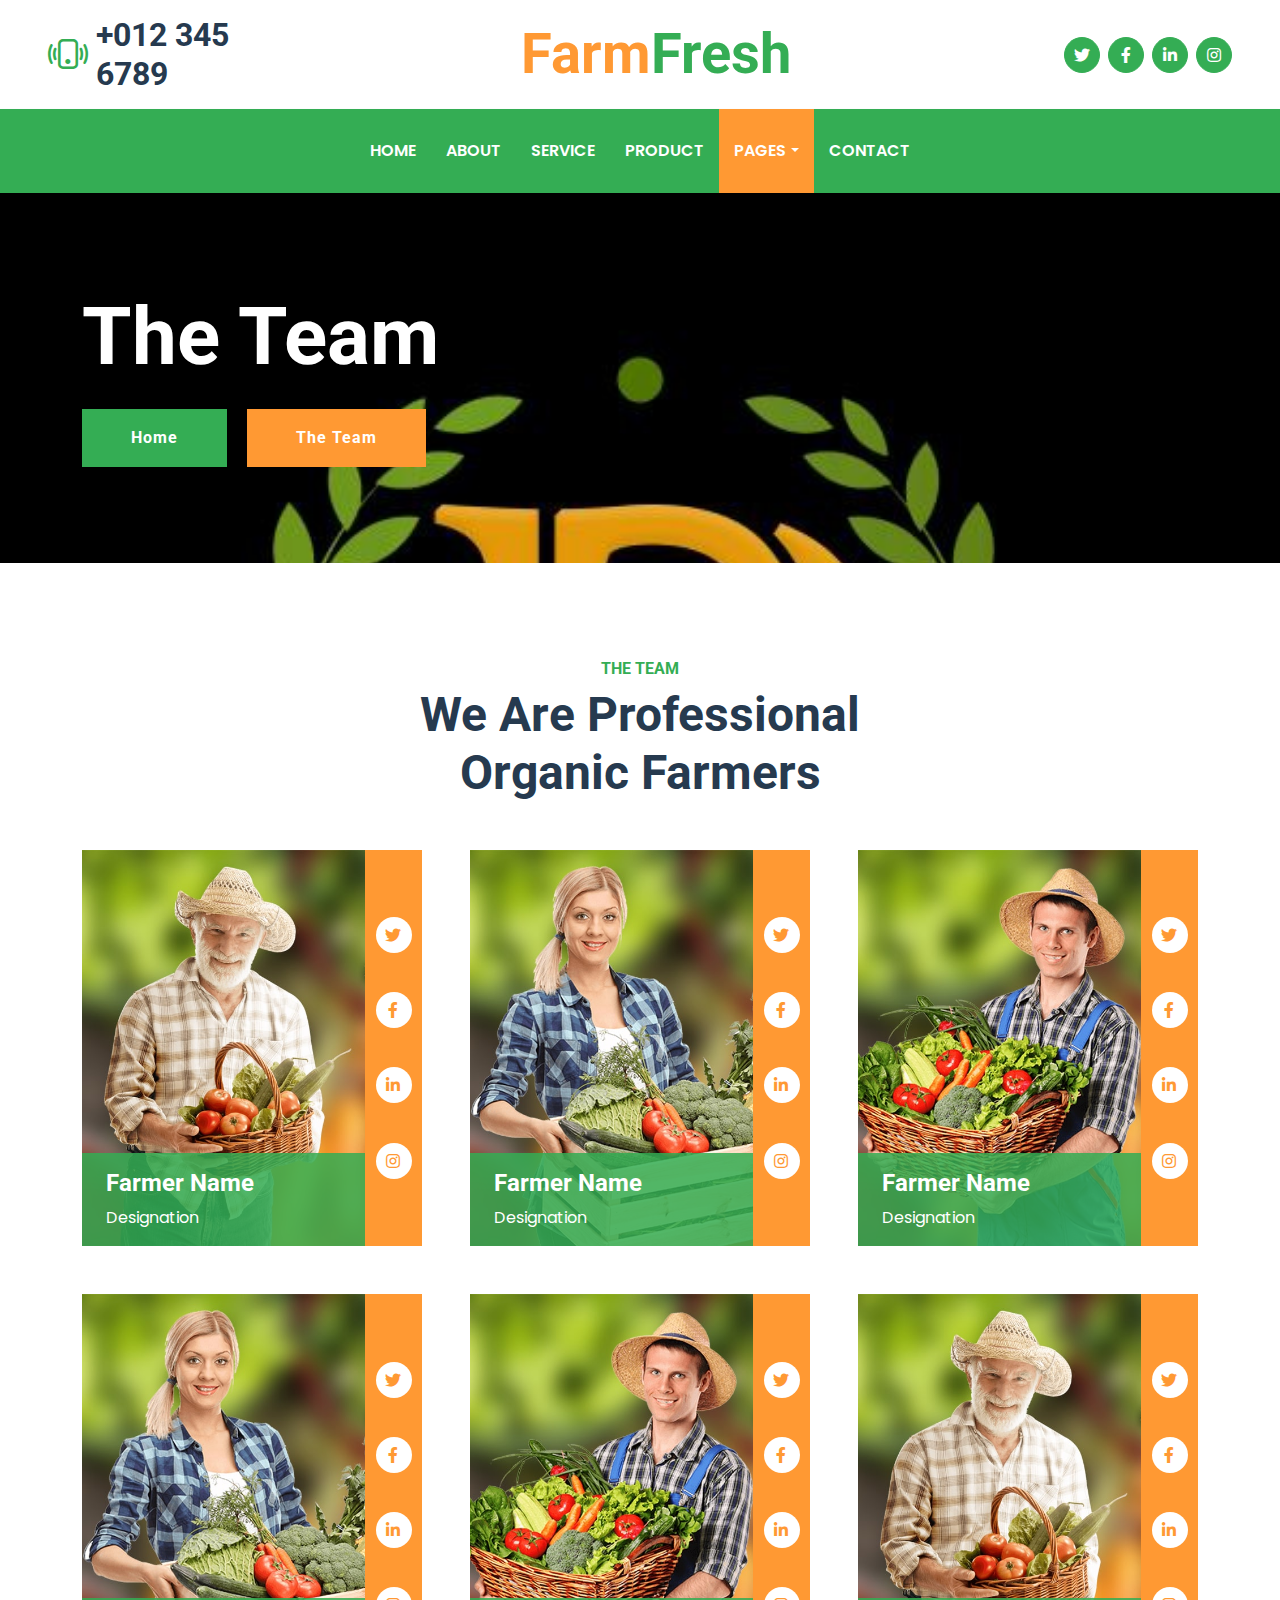
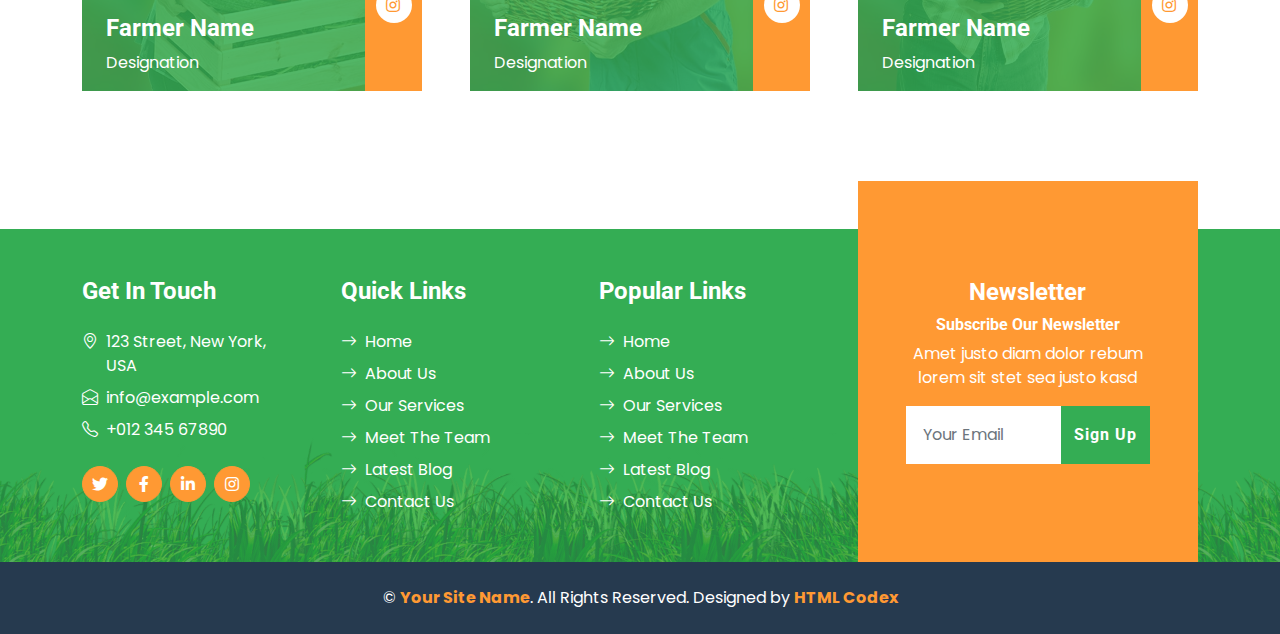
<file: importExport/team.html>
<!DOCTYPE html>
<html lang="en">

<head>
    <meta charset="utf-8">
    <title>FarmFresh - Organic Farm Website Template</title>
    <meta content="width=device-width, initial-scale=1.0" name="viewport">
    <meta content="Free HTML Templates" name="keywords">
    <meta content="Free HTML Templates" name="description">

    <!-- Favicon -->
    <link href="img/favicon.ico" rel="icon">

    <!-- Google Web Fonts -->
    <link rel="preconnect" href="https://fonts.gstatic.com">
    <link href="https://fonts.googleapis.com/css2?family=Open+Sans:wght@400;600&family=Roboto:wght@500;700&display=swap" rel="stylesheet">

    <!-- Icon Font Stylesheet -->
    <link href="https://cdnjs.cloudflare.com/ajax/libs/font-awesome/5.15.0/css/all.min.css" rel="stylesheet">
    <link href="https://cdn.jsdelivr.net/npm/bootstrap-icons@1.4.1/font/bootstrap-icons.css" rel="stylesheet">

    <!-- Libraries Stylesheet -->
    <link href="lib/owlcarousel/assets/owl.carousel.min.css" rel="stylesheet">

    <!-- Customized Bootstrap Stylesheet -->
    <link href="css/bootstrap.min.css" rel="stylesheet">

    <!-- Template Stylesheet -->
    <link href="css/style.css" rel="stylesheet">
</head>

<body>
    <!-- Topbar Start -->
    <div class="container-fluid px-5 d-none d-lg-block">
        <div class="row gx-5 py-3 align-items-center">
            <div class="col-lg-3">
                <div class="d-flex align-items-center justify-content-start">
                    <i class="bi bi-phone-vibrate fs-1 text-primary me-2"></i>
                    <h2 class="mb-0">+012 345 6789</h2>
                </div>
            </div>
            <div class="col-lg-6">
                <div class="d-flex align-items-center justify-content-center">
                    <a href="index.html" class="navbar-brand ms-lg-5">
                        <h1 class="m-0 display-4 text-primary"><span class="text-secondary">Farm</span>Fresh</h1>
                    </a>
                </div>
            </div>
            <div class="col-lg-3">
                <div class="d-flex align-items-center justify-content-end">
                    <a class="btn btn-primary btn-square rounded-circle me-2" href="#"><i class="fab fa-twitter"></i></a>
                    <a class="btn btn-primary btn-square rounded-circle me-2" href="#"><i class="fab fa-facebook-f"></i></a>
                    <a class="btn btn-primary btn-square rounded-circle me-2" href="#"><i class="fab fa-linkedin-in"></i></a>
                    <a class="btn btn-primary btn-square rounded-circle" href="#"><i class="fab fa-instagram"></i></a>
                </div>
            </div>
        </div>
    </div>
    <!-- Topbar End -->


    <!-- Navbar Start -->
    <nav class="navbar navbar-expand-lg bg-primary navbar-dark shadow-sm py-3 py-lg-0 px-3 px-lg-5">
        <a href="index.html" class="navbar-brand d-flex d-lg-none">
            <h1 class="m-0 display-4 text-secondary"><span class="text-white">Farm</span>Fresh</h1>
        </a>
        <button class="navbar-toggler" type="button" data-bs-toggle="collapse" data-bs-target="#navbarCollapse">
            <span class="navbar-toggler-icon"></span>
        </button>
        <div class="collapse navbar-collapse" id="navbarCollapse">
            <div class="navbar-nav mx-auto py-0">
                <a href="index.html" class="nav-item nav-link">Home</a>
                <a href="about.html" class="nav-item nav-link">About</a>
                <a href="service.html" class="nav-item nav-link">Service</a>
                <a href="product.html" class="nav-item nav-link">Product</a>
                <div class="nav-item dropdown">
                    <a href="#" class="nav-link dropdown-toggle active" data-bs-toggle="dropdown">Pages</a>
                    <div class="dropdown-menu m-0">
                        <a href="blog.html" class="dropdown-item">Blog Grid</a>
                        <a href="detail.html" class="dropdown-item">Blog Detail</a>
                        <a href="feature.html" class="dropdown-item">Features</a>
                        <a href="team.html" class="dropdown-item active">The Team</a>
                        <a href="testimonial.html" class="dropdown-item">Testimonial</a>
                    </div>
                </div>
                <a href="contact.html" class="nav-item nav-link">Contact</a>
            </div>
        </div>
    </nav>
    <!-- Navbar End -->


    <!-- Hero Start -->
    <div class="container-fluid bg-primary py-5 bg-hero mb-5">
        <div class="container py-5">
            <div class="row justify-content-start">
                <div class="col-lg-8 text-center text-lg-start">
                    <h1 class="display-1 text-white mb-md-4">The Team</h1>
                    <a href="" class="btn btn-primary py-md-3 px-md-5 me-3">Home</a>
                    <a href="" class="btn btn-secondary py-md-3 px-md-5">The Team</a>
                </div>
            </div>
        </div>
    </div>
    <!-- Hero End -->


    <!-- Team Start -->
    <div class="container-fluid py-5">
        <div class="container">
            <div class="mx-auto text-center mb-5" style="max-width: 500px;">
                <h6 class="text-primary text-uppercase">The Team</h6>
                <h1 class="display-5">We Are Professional Organic Farmers</h1>
            </div>
            <div class="row g-5">
                <div class="col-lg-4 col-md-6">
                    <div class="row g-0">
                        <div class="col-10">
                            <div class="position-relative">
                                <img class="img-fluid w-100" src="img/team-1.jpg" alt="">
                                <div class="position-absolute start-0 bottom-0 w-100 py-3 px-4" style="background: rgba(52, 173, 84, .85);">
                                    <h4 class="text-white">Farmer Name</h4>
                                    <span class="text-white">Designation</span>
                                </div>
                            </div>
                        </div>
                        <div class="col-2">
                            <div class="h-100 d-flex flex-column align-items-center justify-content-around bg-secondary py-5">
                                <a class="btn btn-square rounded-circle bg-white" href="#"><i class="fab fa-twitter text-secondary"></i></a>
                                <a class="btn btn-square rounded-circle bg-white" href="#"><i class="fab fa-facebook-f text-secondary"></i></a>
                                <a class="btn btn-square rounded-circle bg-white" href="#"><i class="fab fa-linkedin-in text-secondary"></i></a>
                                <a class="btn btn-square rounded-circle bg-white" href="#"><i class="fab fa-instagram text-secondary"></i></a>
                            </div>
                        </div>
                    </div>
                </div>
                <div class="col-lg-4 col-md-6">
                    <div class="row g-0">
                        <div class="col-10">
                            <div class="position-relative">
                                <img class="img-fluid w-100" src="img/team-2.jpg" alt="">
                                <div class="position-absolute start-0 bottom-0 w-100 py-3 px-4" style="background: rgba(52, 173, 84, .85);">
                                    <h4 class="text-white">Farmer Name</h4>
                                    <span class="text-white">Designation</span>
                                </div>
                            </div>
                        </div>
                        <div class="col-2">
                            <div class="h-100 d-flex flex-column align-items-center justify-content-around bg-secondary py-5">
                                <a class="btn btn-square rounded-circle bg-white" href="#"><i class="fab fa-twitter text-secondary"></i></a>
                                <a class="btn btn-square rounded-circle bg-white" href="#"><i class="fab fa-facebook-f text-secondary"></i></a>
                                <a class="btn btn-square rounded-circle bg-white" href="#"><i class="fab fa-linkedin-in text-secondary"></i></a>
                                <a class="btn btn-square rounded-circle bg-white" href="#"><i class="fab fa-instagram text-secondary"></i></a>
                            </div>
                        </div>
                    </div>
                </div>
                <div class="col-lg-4 col-md-6">
                    <div class="row g-0">
                        <div class="col-10">
                            <div class="position-relative">
                                <img class="img-fluid w-100" src="img/team-3.jpg" alt="">
                                <div class="position-absolute start-0 bottom-0 w-100 py-3 px-4" style="background: rgba(52, 173, 84, .85);">
                                    <h4 class="text-white">Farmer Name</h4>
                                    <span class="text-white">Designation</span>
                                </div>
                            </div>
                        </div>
                        <div class="col-2">
                            <div class="h-100 d-flex flex-column align-items-center justify-content-around bg-secondary py-5">
                                <a class="btn btn-square rounded-circle bg-white" href="#"><i class="fab fa-twitter text-secondary"></i></a>
                                <a class="btn btn-square rounded-circle bg-white" href="#"><i class="fab fa-facebook-f text-secondary"></i></a>
                                <a class="btn btn-square rounded-circle bg-white" href="#"><i class="fab fa-linkedin-in text-secondary"></i></a>
                                <a class="btn btn-square rounded-circle bg-white" href="#"><i class="fab fa-instagram text-secondary"></i></a>
                            </div>
                        </div>
                    </div>
                </div>
                <div class="col-lg-4 col-md-6">
                    <div class="row g-0">
                        <div class="col-10">
                            <div class="position-relative">
                                <img class="img-fluid w-100" src="img/team-2.jpg" alt="">
                                <div class="position-absolute start-0 bottom-0 w-100 py-3 px-4" style="background: rgba(52, 173, 84, .85);">
                                    <h4 class="text-white">Farmer Name</h4>
                                    <span class="text-white">Designation</span>
                                </div>
                            </div>
                        </div>
                        <div class="col-2">
                            <div class="h-100 d-flex flex-column align-items-center justify-content-around bg-secondary py-5">
                                <a class="btn btn-square rounded-circle bg-white" href="#"><i class="fab fa-twitter text-secondary"></i></a>
                                <a class="btn btn-square rounded-circle bg-white" href="#"><i class="fab fa-facebook-f text-secondary"></i></a>
                                <a class="btn btn-square rounded-circle bg-white" href="#"><i class="fab fa-linkedin-in text-secondary"></i></a>
                                <a class="btn btn-square rounded-circle bg-white" href="#"><i class="fab fa-instagram text-secondary"></i></a>
                            </div>
                        </div>
                    </div>
                </div>
                <div class="col-lg-4 col-md-6">
                    <div class="row g-0">
                        <div class="col-10">
                            <div class="position-relative">
                                <img class="img-fluid w-100" src="img/team-3.jpg" alt="">
                                <div class="position-absolute start-0 bottom-0 w-100 py-3 px-4" style="background: rgba(52, 173, 84, .85);">
                                    <h4 class="text-white">Farmer Name</h4>
                                    <span class="text-white">Designation</span>
                                </div>
                            </div>
                        </div>
                        <div class="col-2">
                            <div class="h-100 d-flex flex-column align-items-center justify-content-around bg-secondary py-5">
                                <a class="btn btn-square rounded-circle bg-white" href="#"><i class="fab fa-twitter text-secondary"></i></a>
                                <a class="btn btn-square rounded-circle bg-white" href="#"><i class="fab fa-facebook-f text-secondary"></i></a>
                                <a class="btn btn-square rounded-circle bg-white" href="#"><i class="fab fa-linkedin-in text-secondary"></i></a>
                                <a class="btn btn-square rounded-circle bg-white" href="#"><i class="fab fa-instagram text-secondary"></i></a>
                            </div>
                        </div>
                    </div>
                </div>
                <div class="col-lg-4 col-md-6">
                    <div class="row g-0">
                        <div class="col-10">
                            <div class="position-relative">
                                <img class="img-fluid w-100" src="img/team-1.jpg" alt="">
                                <div class="position-absolute start-0 bottom-0 w-100 py-3 px-4" style="background: rgba(52, 173, 84, .85);">
                                    <h4 class="text-white">Farmer Name</h4>
                                    <span class="text-white">Designation</span>
                                </div>
                            </div>
                        </div>
                        <div class="col-2">
                            <div class="h-100 d-flex flex-column align-items-center justify-content-around bg-secondary py-5">
                                <a class="btn btn-square rounded-circle bg-white" href="#"><i class="fab fa-twitter text-secondary"></i></a>
                                <a class="btn btn-square rounded-circle bg-white" href="#"><i class="fab fa-facebook-f text-secondary"></i></a>
                                <a class="btn btn-square rounded-circle bg-white" href="#"><i class="fab fa-linkedin-in text-secondary"></i></a>
                                <a class="btn btn-square rounded-circle bg-white" href="#"><i class="fab fa-instagram text-secondary"></i></a>
                            </div>
                        </div>
                    </div>
                </div>
            </div>
        </div>
    </div>
    <!-- Team End -->
    

    <!-- Footer Start -->
    <div class="container-fluid bg-footer bg-primary text-white mt-5">
        <div class="container">
            <div class="row gx-5">
                <div class="col-lg-8 col-md-6">
                    <div class="row gx-5">
                        <div class="col-lg-4 col-md-12 pt-5 mb-5">
                            <h4 class="text-white mb-4">Get In Touch</h4>
                            <div class="d-flex mb-2">
                                <i class="bi bi-geo-alt text-white me-2"></i>
                                <p class="text-white mb-0">123 Street, New York, USA</p>
                            </div>
                            <div class="d-flex mb-2">
                                <i class="bi bi-envelope-open text-white me-2"></i>
                                <p class="text-white mb-0">info@example.com</p>
                            </div>
                            <div class="d-flex mb-2">
                                <i class="bi bi-telephone text-white me-2"></i>
                                <p class="text-white mb-0">+012 345 67890</p>
                            </div>
                            <div class="d-flex mt-4">
                                <a class="btn btn-secondary btn-square rounded-circle me-2" href="#"><i class="fab fa-twitter"></i></a>
                                <a class="btn btn-secondary btn-square rounded-circle me-2" href="#"><i class="fab fa-facebook-f"></i></a>
                                <a class="btn btn-secondary btn-square rounded-circle me-2" href="#"><i class="fab fa-linkedin-in"></i></a>
                                <a class="btn btn-secondary btn-square rounded-circle" href="#"><i class="fab fa-instagram"></i></a>
                            </div>
                        </div>
                        <div class="col-lg-4 col-md-12 pt-0 pt-lg-5 mb-5">
                            <h4 class="text-white mb-4">Quick Links</h4>
                            <div class="d-flex flex-column justify-content-start">
                                <a class="text-white mb-2" href="#"><i class="bi bi-arrow-right text-white me-2"></i>Home</a>
                                <a class="text-white mb-2" href="#"><i class="bi bi-arrow-right text-white me-2"></i>About Us</a>
                                <a class="text-white mb-2" href="#"><i class="bi bi-arrow-right text-white me-2"></i>Our Services</a>
                                <a class="text-white mb-2" href="#"><i class="bi bi-arrow-right text-white me-2"></i>Meet The Team</a>
                                <a class="text-white mb-2" href="#"><i class="bi bi-arrow-right text-white me-2"></i>Latest Blog</a>
                                <a class="text-white" href="#"><i class="bi bi-arrow-right text-white me-2"></i>Contact Us</a>
                            </div>
                        </div>
                        <div class="col-lg-4 col-md-12 pt-0 pt-lg-5 mb-5">
                            <h4 class="text-white mb-4">Popular Links</h4>
                            <div class="d-flex flex-column justify-content-start">
                                <a class="text-white mb-2" href="#"><i class="bi bi-arrow-right text-white me-2"></i>Home</a>
                                <a class="text-white mb-2" href="#"><i class="bi bi-arrow-right text-white me-2"></i>About Us</a>
                                <a class="text-white mb-2" href="#"><i class="bi bi-arrow-right text-white me-2"></i>Our Services</a>
                                <a class="text-white mb-2" href="#"><i class="bi bi-arrow-right text-white me-2"></i>Meet The Team</a>
                                <a class="text-white mb-2" href="#"><i class="bi bi-arrow-right text-white me-2"></i>Latest Blog</a>
                                <a class="text-white" href="#"><i class="bi bi-arrow-right text-white me-2"></i>Contact Us</a>
                            </div>
                        </div>
                    </div>
                </div>
                <div class="col-lg-4 col-md-6 mt-lg-n5">
                    <div class="d-flex flex-column align-items-center justify-content-center text-center h-100 bg-secondary p-5">
                        <h4 class="text-white">Newsletter</h4>
                        <h6 class="text-white">Subscribe Our Newsletter</h6>
                        <p>Amet justo diam dolor rebum lorem sit stet sea justo kasd</p>
                        <form action="">
                            <div class="input-group">
                                <input type="text" class="form-control border-white p-3" placeholder="Your Email">
                                <button class="btn btn-primary">Sign Up</button>
                            </div>
                        </form>
                    </div>
                </div>
            </div>
        </div>
    </div>
    <div class="container-fluid bg-dark text-white py-4">
        <div class="container text-center">
            <p class="mb-0">&copy; <a class="text-secondary fw-bold" href="#">Your Site Name</a>. All Rights Reserved. Designed by <a class="text-secondary fw-bold" href="https://htmlcodex.com">HTML Codex</a></p>
        </div>
    </div>
    <!-- Footer End -->


    <!-- Back to Top -->
    <a href="#" class="btn btn-secondary py-3 fs-4 back-to-top"><i class="bi bi-arrow-up"></i></a>


    <!-- JavaScript Libraries -->
    <script src="https://code.jquery.com/jquery-3.4.1.min.js"></script>
    <script src="https://cdn.jsdelivr.net/npm/bootstrap@5.0.0/dist/js/bootstrap.bundle.min.js"></script>
    <script src="lib/easing/easing.min.js"></script>
    <script src="lib/waypoints/waypoints.min.js"></script>
    <script src="lib/counterup/counterup.min.js"></script>
    <script src="lib/owlcarousel/owl.carousel.min.js"></script>

    <!-- Template Javascript -->
    <script src="js/main.js"></script>
</body>

</html>
</file>
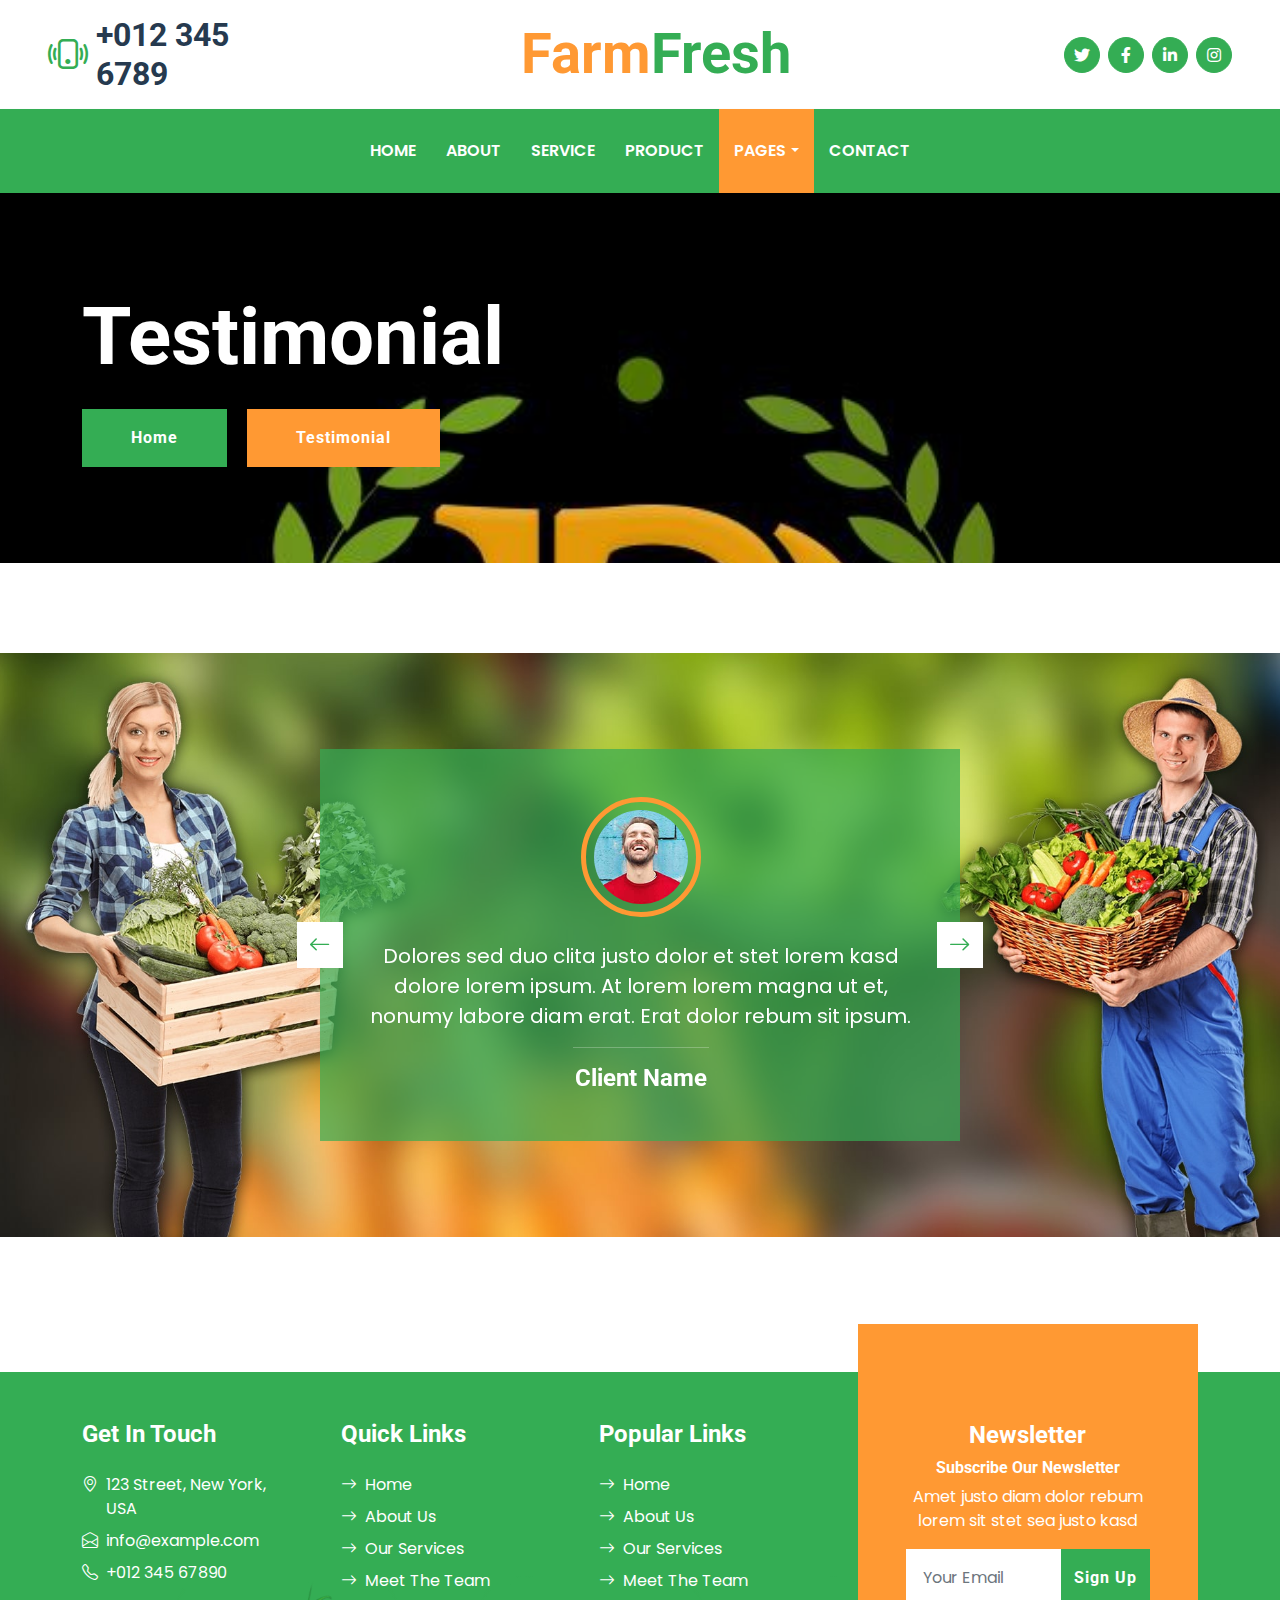
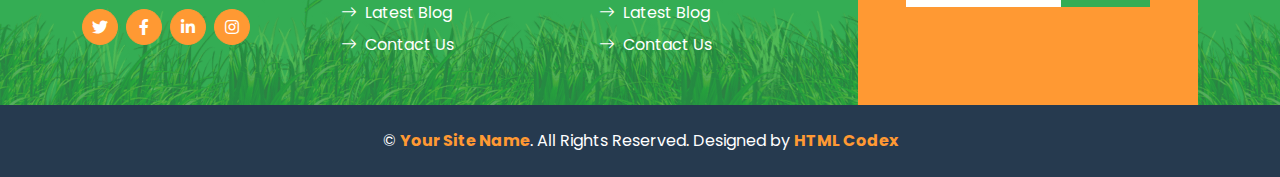
<file: importExport/testimonial.html>
<!DOCTYPE html>
<html lang="en">

<head>
    <meta charset="utf-8">
    <title>FarmFresh - Organic Farm Website Template</title>
    <meta content="width=device-width, initial-scale=1.0" name="viewport">
    <meta content="Free HTML Templates" name="keywords">
    <meta content="Free HTML Templates" name="description">

    <!-- Favicon -->
    <link href="img/favicon.ico" rel="icon">

    <!-- Google Web Fonts -->
    <link rel="preconnect" href="https://fonts.gstatic.com">
    <link href="https://fonts.googleapis.com/css2?family=Open+Sans:wght@400;600&family=Roboto:wght@500;700&display=swap" rel="stylesheet">

    <!-- Icon Font Stylesheet -->
    <link href="https://cdnjs.cloudflare.com/ajax/libs/font-awesome/5.15.0/css/all.min.css" rel="stylesheet">
    <link href="https://cdn.jsdelivr.net/npm/bootstrap-icons@1.4.1/font/bootstrap-icons.css" rel="stylesheet">

    <!-- Libraries Stylesheet -->
    <link href="lib/owlcarousel/assets/owl.carousel.min.css" rel="stylesheet">

    <!-- Customized Bootstrap Stylesheet -->
    <link href="css/bootstrap.min.css" rel="stylesheet">

    <!-- Template Stylesheet -->
    <link href="css/style.css" rel="stylesheet">
</head>

<body>
    <!-- Topbar Start -->
    <div class="container-fluid px-5 d-none d-lg-block">
        <div class="row gx-5 py-3 align-items-center">
            <div class="col-lg-3">
                <div class="d-flex align-items-center justify-content-start">
                    <i class="bi bi-phone-vibrate fs-1 text-primary me-2"></i>
                    <h2 class="mb-0">+012 345 6789</h2>
                </div>
            </div>
            <div class="col-lg-6">
                <div class="d-flex align-items-center justify-content-center">
                    <a href="index.html" class="navbar-brand ms-lg-5">
                        <h1 class="m-0 display-4 text-primary"><span class="text-secondary">Farm</span>Fresh</h1>
                    </a>
                </div>
            </div>
            <div class="col-lg-3">
                <div class="d-flex align-items-center justify-content-end">
                    <a class="btn btn-primary btn-square rounded-circle me-2" href="#"><i class="fab fa-twitter"></i></a>
                    <a class="btn btn-primary btn-square rounded-circle me-2" href="#"><i class="fab fa-facebook-f"></i></a>
                    <a class="btn btn-primary btn-square rounded-circle me-2" href="#"><i class="fab fa-linkedin-in"></i></a>
                    <a class="btn btn-primary btn-square rounded-circle" href="#"><i class="fab fa-instagram"></i></a>
                </div>
            </div>
        </div>
    </div>
    <!-- Topbar End -->


    <!-- Navbar Start -->
    <nav class="navbar navbar-expand-lg bg-primary navbar-dark shadow-sm py-3 py-lg-0 px-3 px-lg-5">
        <a href="index.html" class="navbar-brand d-flex d-lg-none">
            <h1 class="m-0 display-4 text-secondary"><span class="text-white">Farm</span>Fresh</h1>
        </a>
        <button class="navbar-toggler" type="button" data-bs-toggle="collapse" data-bs-target="#navbarCollapse">
            <span class="navbar-toggler-icon"></span>
        </button>
        <div class="collapse navbar-collapse" id="navbarCollapse">
            <div class="navbar-nav mx-auto py-0">
                <a href="index.html" class="nav-item nav-link">Home</a>
                <a href="about.html" class="nav-item nav-link">About</a>
                <a href="service.html" class="nav-item nav-link">Service</a>
                <a href="product.html" class="nav-item nav-link">Product</a>
                <div class="nav-item dropdown">
                    <a href="#" class="nav-link dropdown-toggle active" data-bs-toggle="dropdown">Pages</a>
                    <div class="dropdown-menu m-0">
                        <a href="blog.html" class="dropdown-item">Blog Grid</a>
                        <a href="detail.html" class="dropdown-item">Blog Detail</a>
                        <a href="feature.html" class="dropdown-item">Features</a>
                        <a href="team.html" class="dropdown-item">The Team</a>
                        <a href="testimonial.html" class="dropdown-item active">Testimonial</a>
                    </div>
                </div>
                <a href="contact.html" class="nav-item nav-link">Contact</a>
            </div>
        </div>
    </nav>
    <!-- Navbar End -->


    <!-- Hero Start -->
    <div class="container-fluid bg-primary py-5 bg-hero mb-5">
        <div class="container py-5">
            <div class="row justify-content-start">
                <div class="col-lg-8 text-center text-lg-start">
                    <h1 class="display-1 text-white mb-md-4">Testimonial</h1>
                    <a href="" class="btn btn-primary py-md-3 px-md-5 me-3">Home</a>
                    <a href="" class="btn btn-secondary py-md-3 px-md-5">Testimonial</a>
                </div>
            </div>
        </div>
    </div>
    <!-- Hero End -->


    <!-- Testimonial Start -->
    <div class="container-fluid bg-testimonial py-5" style="margin: 90px 0 135px 0;">
        <div class="container py-5">
            <div class="row justify-content-center">
                <div class="col-lg-7">
                    <div class="owl-carousel testimonial-carousel p-5">
                        <div class="testimonial-item text-center text-white">
                            <img class="img-fluid mx-auto p-2 border border-5 border-secondary rounded-circle mb-4" src="img/testimonial-2.jpg" alt="">
                            <p class="fs-5">Dolores sed duo clita justo dolor et stet lorem kasd dolore lorem ipsum. At lorem lorem magna ut et, nonumy labore diam erat. Erat dolor rebum sit ipsum.</p>
                            <hr class="mx-auto w-25">
                            <h4 class="text-white mb-0">Client Name</h4>
                        </div>
                        <div class="testimonial-item text-center text-white">
                            <img class="img-fluid mx-auto p-2 border border-5 border-secondary rounded-circle mb-4" src="img/testimonial-2.jpg" alt="">
                            <p class="fs-5">Dolores sed duo clita justo dolor et stet lorem kasd dolore lorem ipsum. At lorem lorem magna ut et, nonumy labore diam erat. Erat dolor rebum sit ipsum.</p>
                            <hr class="mx-auto w-25">
                            <h4 class="text-white mb-0">Client Name</h4>
                        </div>
                    </div>
                </div>
            </div>
        </div>
    </div>
    <!-- Testimonial End -->
    

    <!-- Footer Start -->
    <div class="container-fluid bg-footer bg-primary text-white mt-5">
        <div class="container">
            <div class="row gx-5">
                <div class="col-lg-8 col-md-6">
                    <div class="row gx-5">
                        <div class="col-lg-4 col-md-12 pt-5 mb-5">
                            <h4 class="text-white mb-4">Get In Touch</h4>
                            <div class="d-flex mb-2">
                                <i class="bi bi-geo-alt text-white me-2"></i>
                                <p class="text-white mb-0">123 Street, New York, USA</p>
                            </div>
                            <div class="d-flex mb-2">
                                <i class="bi bi-envelope-open text-white me-2"></i>
                                <p class="text-white mb-0">info@example.com</p>
                            </div>
                            <div class="d-flex mb-2">
                                <i class="bi bi-telephone text-white me-2"></i>
                                <p class="text-white mb-0">+012 345 67890</p>
                            </div>
                            <div class="d-flex mt-4">
                                <a class="btn btn-secondary btn-square rounded-circle me-2" href="#"><i class="fab fa-twitter"></i></a>
                                <a class="btn btn-secondary btn-square rounded-circle me-2" href="#"><i class="fab fa-facebook-f"></i></a>
                                <a class="btn btn-secondary btn-square rounded-circle me-2" href="#"><i class="fab fa-linkedin-in"></i></a>
                                <a class="btn btn-secondary btn-square rounded-circle" href="#"><i class="fab fa-instagram"></i></a>
                            </div>
                        </div>
                        <div class="col-lg-4 col-md-12 pt-0 pt-lg-5 mb-5">
                            <h4 class="text-white mb-4">Quick Links</h4>
                            <div class="d-flex flex-column justify-content-start">
                                <a class="text-white mb-2" href="#"><i class="bi bi-arrow-right text-white me-2"></i>Home</a>
                                <a class="text-white mb-2" href="#"><i class="bi bi-arrow-right text-white me-2"></i>About Us</a>
                                <a class="text-white mb-2" href="#"><i class="bi bi-arrow-right text-white me-2"></i>Our Services</a>
                                <a class="text-white mb-2" href="#"><i class="bi bi-arrow-right text-white me-2"></i>Meet The Team</a>
                                <a class="text-white mb-2" href="#"><i class="bi bi-arrow-right text-white me-2"></i>Latest Blog</a>
                                <a class="text-white" href="#"><i class="bi bi-arrow-right text-white me-2"></i>Contact Us</a>
                            </div>
                        </div>
                        <div class="col-lg-4 col-md-12 pt-0 pt-lg-5 mb-5">
                            <h4 class="text-white mb-4">Popular Links</h4>
                            <div class="d-flex flex-column justify-content-start">
                                <a class="text-white mb-2" href="#"><i class="bi bi-arrow-right text-white me-2"></i>Home</a>
                                <a class="text-white mb-2" href="#"><i class="bi bi-arrow-right text-white me-2"></i>About Us</a>
                                <a class="text-white mb-2" href="#"><i class="bi bi-arrow-right text-white me-2"></i>Our Services</a>
                                <a class="text-white mb-2" href="#"><i class="bi bi-arrow-right text-white me-2"></i>Meet The Team</a>
                                <a class="text-white mb-2" href="#"><i class="bi bi-arrow-right text-white me-2"></i>Latest Blog</a>
                                <a class="text-white" href="#"><i class="bi bi-arrow-right text-white me-2"></i>Contact Us</a>
                            </div>
                        </div>
                    </div>
                </div>
                <div class="col-lg-4 col-md-6 mt-lg-n5">
                    <div class="d-flex flex-column align-items-center justify-content-center text-center h-100 bg-secondary p-5">
                        <h4 class="text-white">Newsletter</h4>
                        <h6 class="text-white">Subscribe Our Newsletter</h6>
                        <p>Amet justo diam dolor rebum lorem sit stet sea justo kasd</p>
                        <form action="">
                            <div class="input-group">
                                <input type="text" class="form-control border-white p-3" placeholder="Your Email">
                                <button class="btn btn-primary">Sign Up</button>
                            </div>
                        </form>
                    </div>
                </div>
            </div>
        </div>
    </div>
    <div class="container-fluid bg-dark text-white py-4">
        <div class="container text-center">
            <p class="mb-0">&copy; <a class="text-secondary fw-bold" href="#">Your Site Name</a>. All Rights Reserved. Designed by <a class="text-secondary fw-bold" href="https://htmlcodex.com">HTML Codex</a></p>
        </div>
    </div>
    <!-- Footer End -->


    <!-- Back to Top -->
    <a href="#" class="btn btn-secondary py-3 fs-4 back-to-top"><i class="bi bi-arrow-up"></i></a>


    <!-- JavaScript Libraries -->
    <script src="https://code.jquery.com/jquery-3.4.1.min.js"></script>
    <script src="https://cdn.jsdelivr.net/npm/bootstrap@5.0.0/dist/js/bootstrap.bundle.min.js"></script>
    <script src="lib/easing/easing.min.js"></script>
    <script src="lib/waypoints/waypoints.min.js"></script>
    <script src="lib/counterup/counterup.min.js"></script>
    <script src="lib/owlcarousel/owl.carousel.min.js"></script>

    <!-- Template Javascript -->
    <script src="js/main.js"></script>
</body>

</html>
</file>
<file: importExport/css/style.css>
/********** Template CSS **********/
@import url("https://fonts.googleapis.com/css2?family=Poppins:ital,wght@0,100;0,200;0,300;0,400;0,500;0,600;0,700;0,800;0,900;1,100;1,200;1,300;1,400;1,500;1,600;1,700;1,800;1,900&display=swap");

:root {
  --primary: #34ad54;
  --secondary: #ff9933;
  --light: #f6fff2;
  --dark: #263a4f;
}
body {
  font-family: "Poppins", sans-serif;
}

.logo {
  width: 8%;
}

.btn {
  font-family: "Roboto", sans-serif;
  letter-spacing: 1px;
  font-weight: 700;
  transition: 0.5s;
}

.btn-primary,
.btn-secondary {
  color: #ffffff;
}

.btn-square {
  width: 36px;
  height: 36px;
}

.btn-sm-square {
  width: 28px;
  height: 28px;
}

.btn-lg-square {
  width: 46px;
  height: 46px;
}

.btn-square,
.btn-sm-square,
.btn-lg-square {
  padding-left: 0;
  padding-right: 0;
  text-align: center;
}

.back-to-top {
  position: fixed;
  display: none;
  right: 30px;
  bottom: 0;
  border-radius: 0;
  z-index: 99;
}

.navbar-dark .navbar-nav .nav-link {
  padding: 30px 15px;
  font-size: 16px;
  font-weight: 600;
  color: #ffffff;
  text-transform: uppercase;
  transition: 0.5s;
}

.sticky-top.navbar-dark .navbar-nav .nav-link {
  padding: 20px 15px;
}

.navbar-dark .navbar-nav .nav-link:hover,
.navbar-dark .navbar-nav .nav-link.active {
  background: var(--secondary);
}

@media (max-width: 991.98px) {
  .navbar-dark .navbar-nav .nav-link {
    padding: 10px;
  }
}

@media (max-width: 576px) {
  .carousel-caption h4 {
    font-size: 18px;
    font-weight: 500 !important;
  }

  .carousel-caption h1 {
    font-size: 30px;
    font-weight: 600 !important;
  }
}

.carousel-control-prev,
.carousel-control-next {
  width: 10%;
}

.carousel-control-prev-icon,
.carousel-control-next-icon {
  width: 3rem;
  height: 3rem;
}

.bg-hero {
  background: url(../prabodhamjpg.jpg) top right no-repeat;
  background-size: cover;
}

@media (min-width: 991.98px) {
  .banner {
    position: relative;
    margin-top: -90px;
    z-index: 1;
  }
}

.bg-vegetable {
  background: linear-gradient(rgba(52, 173, 84, 0.2), rgba(52, 173, 84, 0.2)),
    url(../img/vegetable.png) bottom right no-repeat;
  background-size: contain;
}

.bg-fruit {
  background: linear-gradient(rgba(255, 153, 51, 0.2), rgba(255, 153, 51, 0.2)),
    url(../img/fruit.png) bottom right no-repeat;
  background-size: contain;
}

.service-item {
  box-shadow: 0 0 45px #ededed;
  transition: 0.5s;
}

.about i,
.service-item i {
  background-image: linear-gradient(var(--primary), var(--secondary));
  -webkit-background-clip: text;
  -webkit-text-fill-color: transparent;
  transition: 0.5s;
}

.service-item:hover {
  color: var(--light);
  background: var(--primary) !important;
}

.service-item:hover i {
  background-image: linear-gradient(var(--light), var(--secondary));
}

.service-item:hover h4 {
  transition: 0.5s;
}

.service-item:hover h4 {
  color: var(--light);
}

.product-item {
  padding: 0 30px 30px 30px;
}

.product-item .btn-action {
  position: absolute;
  width: 100%;
  bottom: -40px;
  left: 0;
  opacity: 0;
  transition: 0.5s;
}

.product-item:hover .btn-action {
  bottom: 0;
  opacity: 1;
}

.product-item h5 {
  transition: 0.5s;
}

.product-item:hover h5 {
  opacity: 0;
}

.product-carousel::after {
  position: absolute;
  content: "";
  width: 100%;
  height: 55%;
  bottom: 0;
  left: 0;
  background: url(../img/bg-product-1.png) left bottom no-repeat,
    url(../img/bg-product-2.png) right bottom no-repeat;
  background-size: contain;
  background-color: var(--primary);
  z-index: -1;
}

.product-carousel .owl-nav {
  width: 100%;
  text-align: center;
  display: flex;
  justify-content: center;
}

.product-carousel .owl-nav .owl-prev,
.product-carousel .owl-nav .owl-next {
  position: relative;
  width: 55px;
  height: 45px;
  display: flex;
  align-items: center;
  justify-content: center;
  color: var(--primary);
  background: #ffffff;
  font-size: 22px;
  transition: 0.5s;
}

.product-carousel .owl-nav .owl-prev:hover,
.product-carousel .owl-nav .owl-next:hover {
  color: var(--secondary);
}

.bg-testimonial {
  background: url(../img/testimonial.jpg) top center no-repeat;
  background-size: cover;
}

.testimonial-carousel {
  background: rgba(52, 173, 84, 0.7);
}

.testimonial-carousel .owl-nav {
  position: absolute;
  width: calc(100% + 46px);
  height: 46px;
  top: calc(50% - 23px);
  left: -23px;
  display: flex;
  justify-content: space-between;
  z-index: 1;
}

.testimonial-carousel .owl-nav .owl-prev,
.testimonial-carousel .owl-nav .owl-next {
  position: relative;
  width: 46px;
  height: 46px;
  display: flex;
  align-items: center;
  justify-content: center;
  color: var(--primary);
  background: #ffffff;
  font-size: 22px;
  transition: 0.5s;
}

.testimonial-carousel .owl-nav .owl-prev:hover,
.testimonial-carousel .owl-nav .owl-next:hover {
  color: var(--secondary);
}

.testimonial-carousel .owl-item img {
  width: 120px;
  height: 120px;
}

.blog-item img {
  transition: 0.5s;
}

.blog-item:hover img {
  transform: scale(1.2);
}

.blog-overlay {
  position: absolute;
  padding: 30px;
  width: 100%;
  height: 100%;
  top: 0;
  left: 0;
  display: flex;
  flex-direction: column;
  align-items: flex-start;
  justify-content: flex-end;
  background: linear-gradient(rgba(52, 173, 84, 0), rgba(52, 173, 84, 1));
  z-index: 1;
}

.bg-footer {
  background: linear-gradient(rgba(52, 173, 84, 0.7), rgba(52, 173, 84, 0.7)),
    url(../img/footer.png) center bottom no-repeat;
  background-size: contain;
}

@media (min-width: 991.98px) {
  .bg-footer {
    margin-top: 90px !important;
  }
}
</file>
